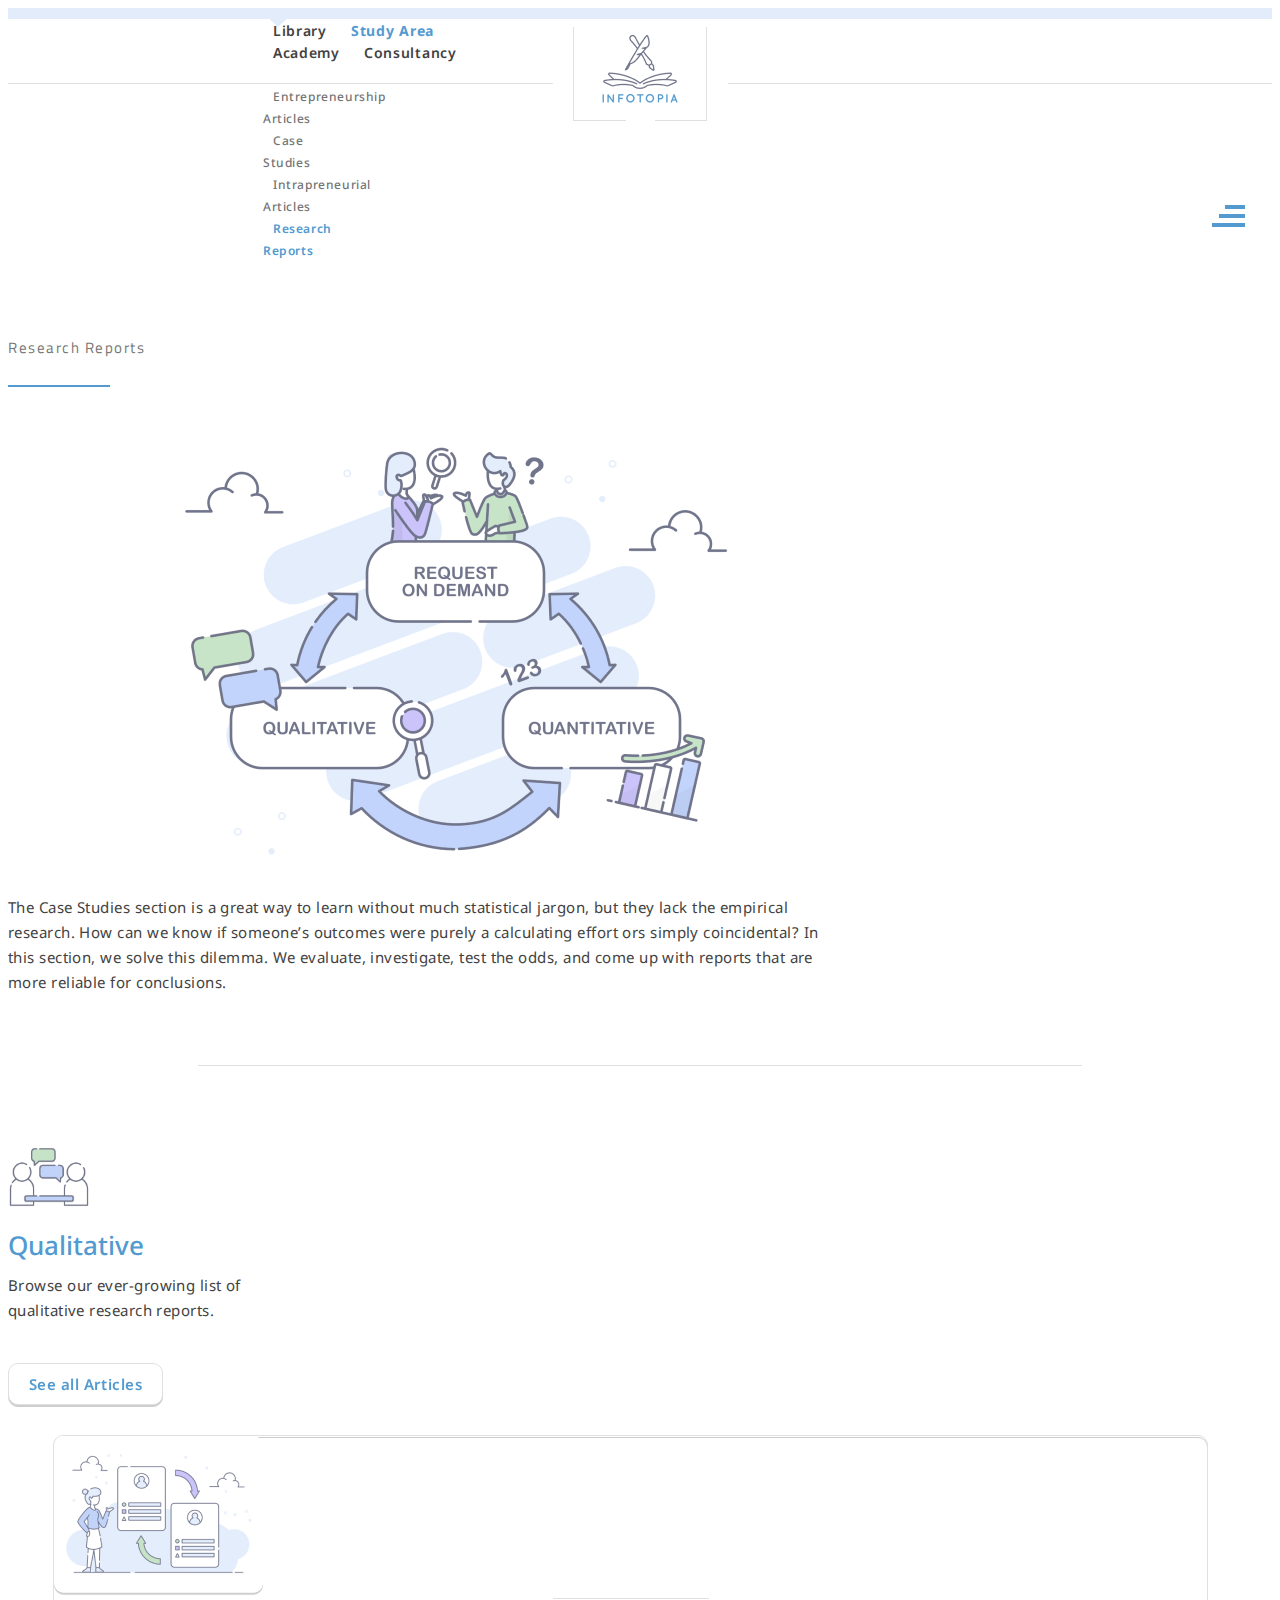
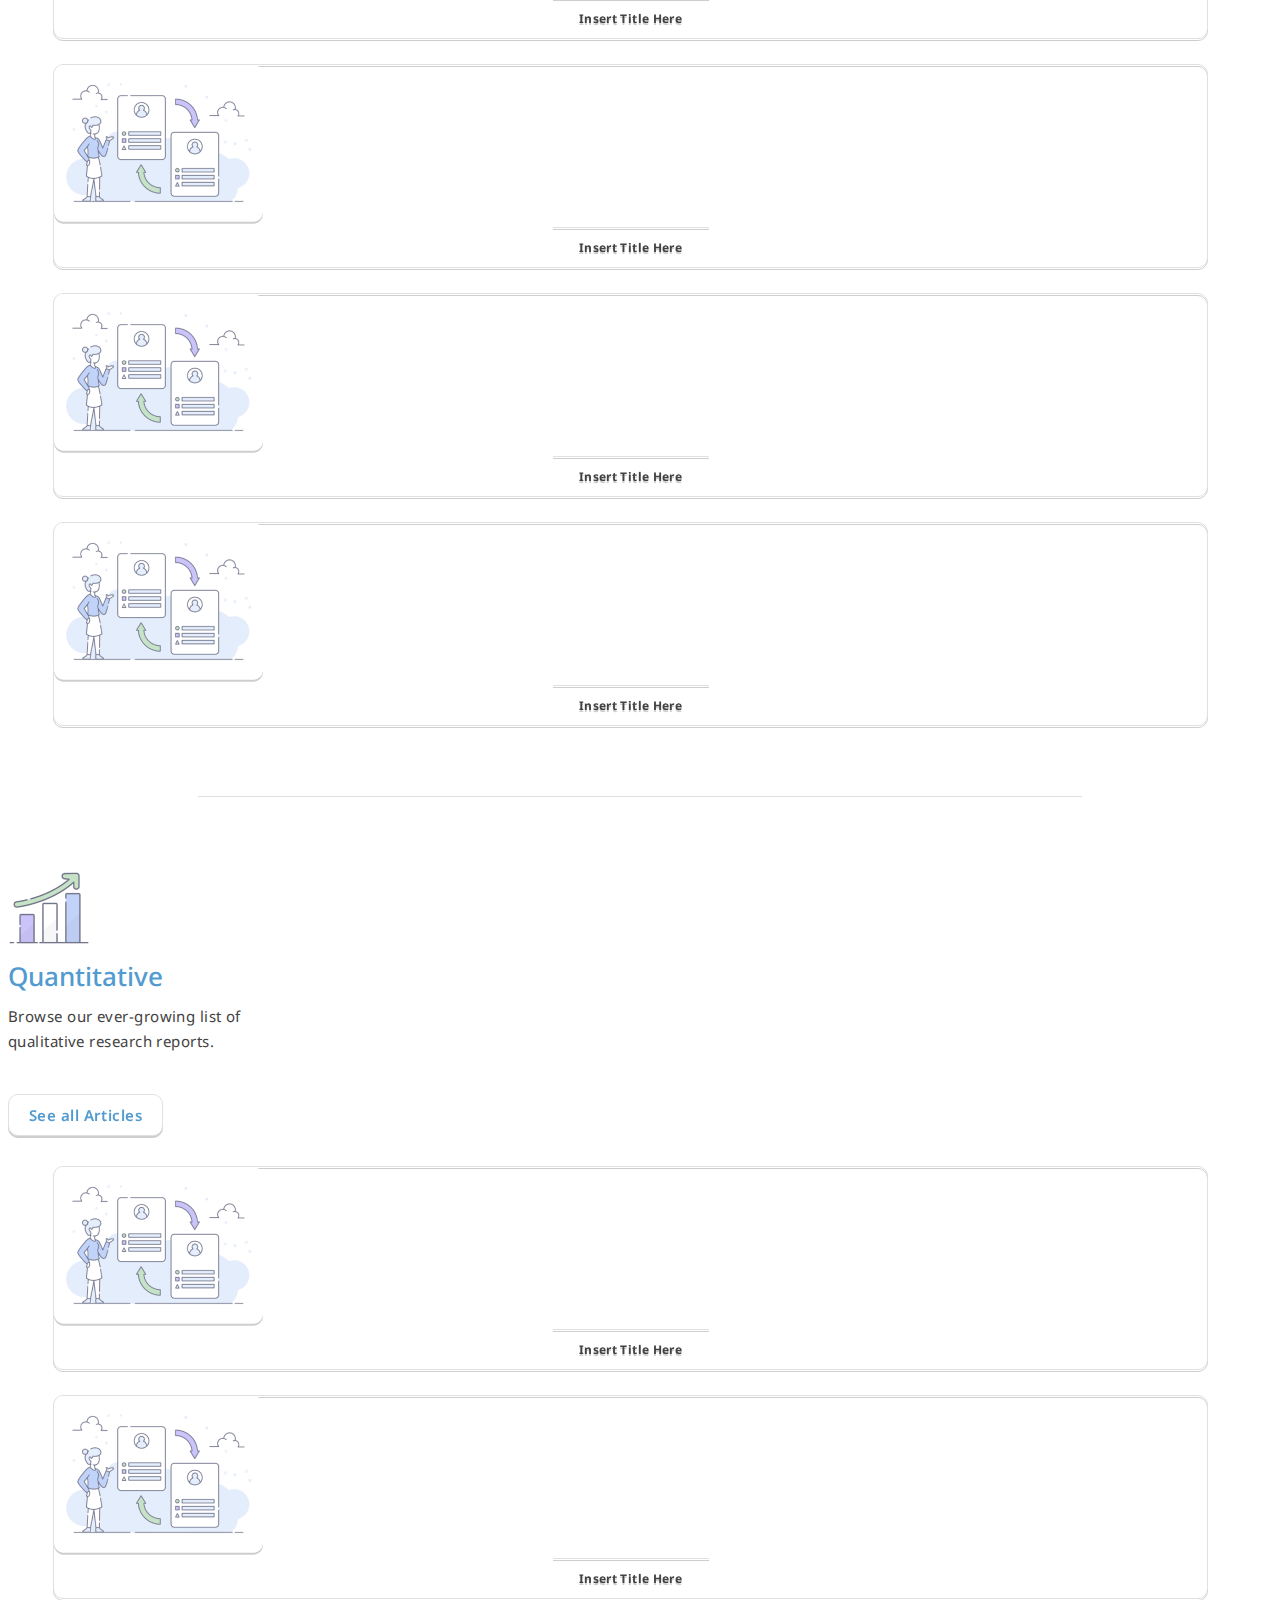
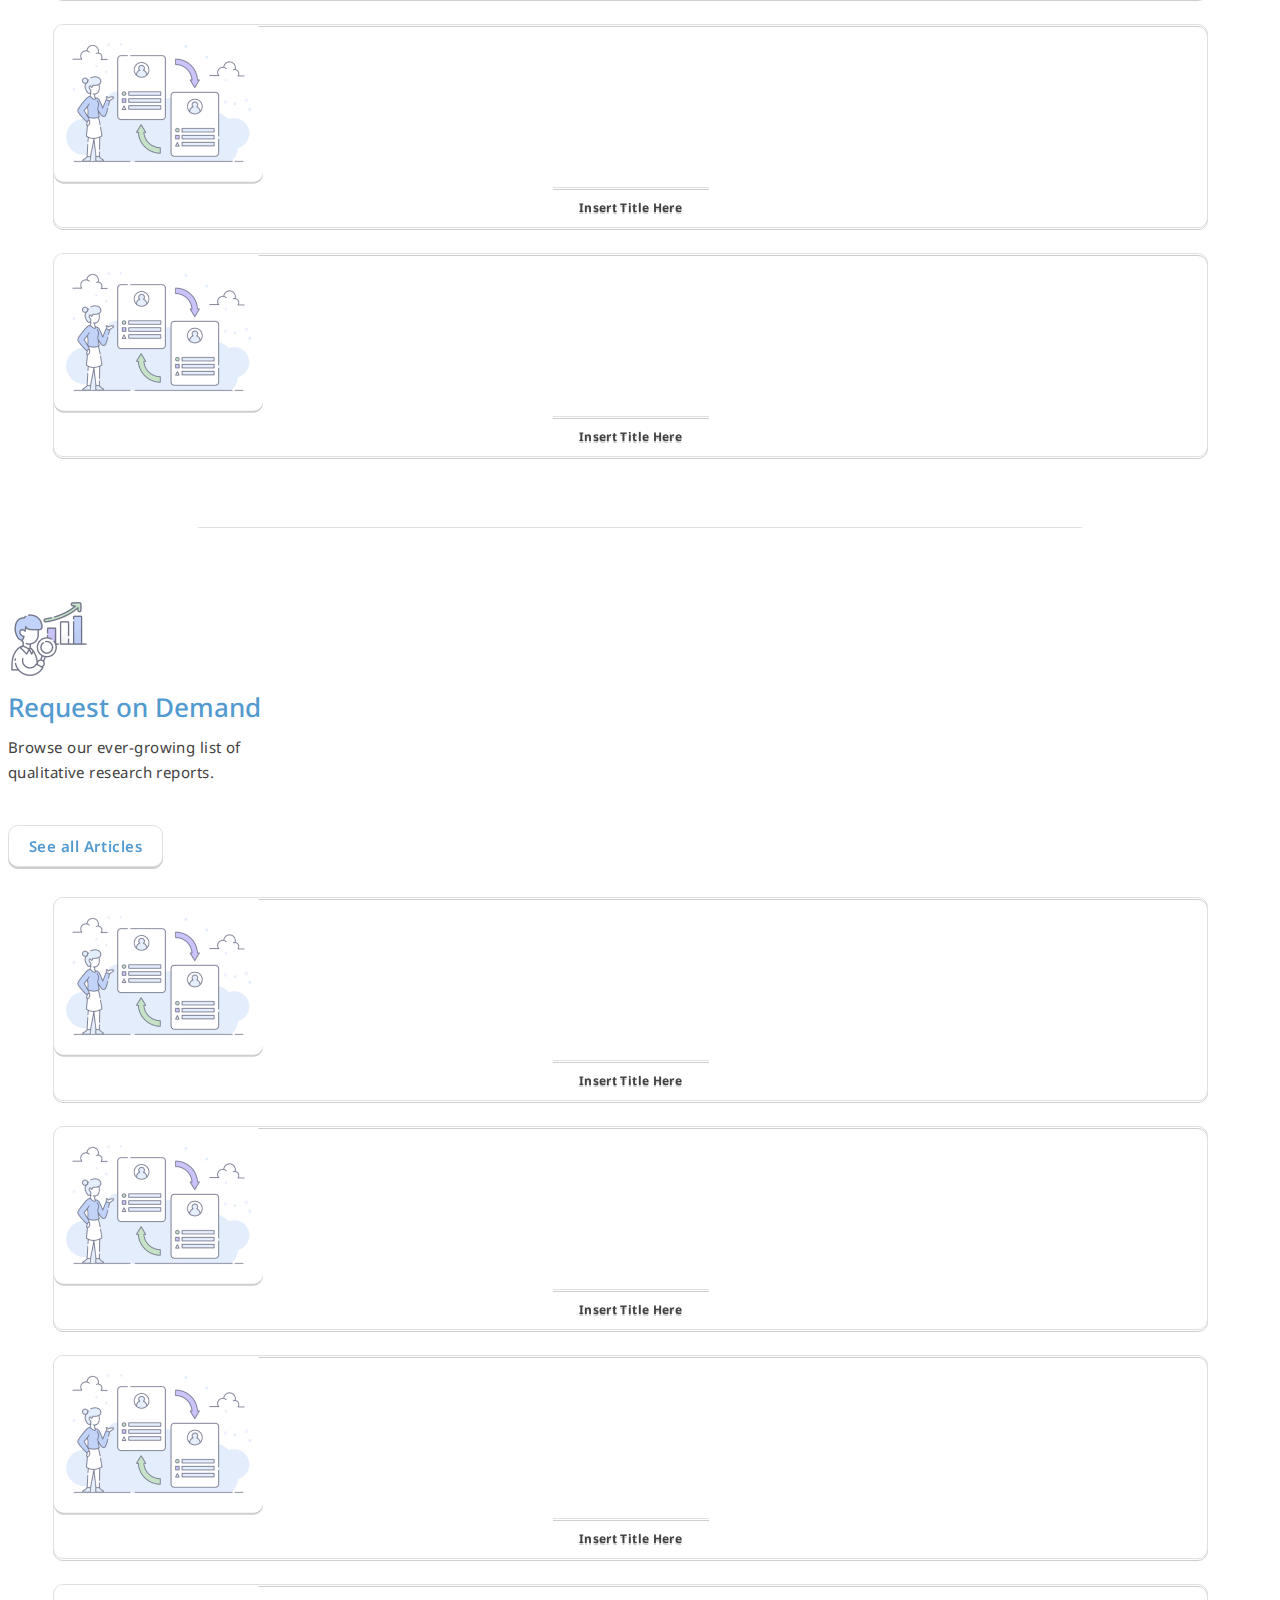
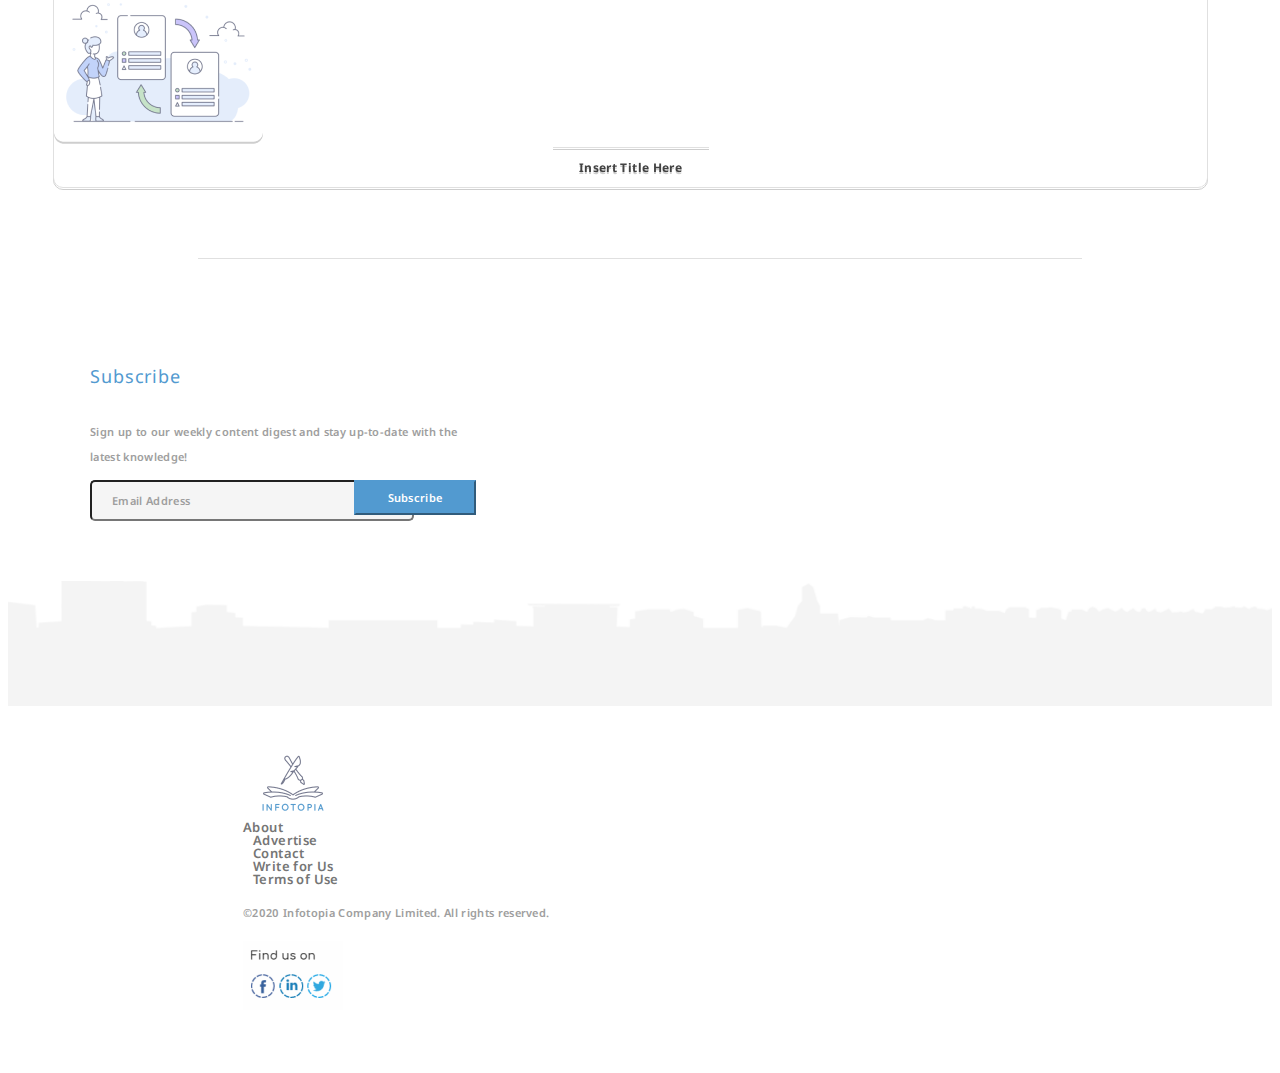
<file: Study Area Research Reports/index.html>
<!DOCTYPE html>
<html lang="en">
<head>
    <meta charset="UTF-8">
    <meta name="viewport" content="width=device-width, initial-scale=1.0">
    <title>Document</title>
    <link rel="stylesheet" href="https://stackpath.bootstrapcdn.com/bootstrap/4.1.3/css/bootstrap.min.css" integrity="sha384-MCw98/SFnGE8fJT3GXwEOngsV7Zt27NXFoaoApmYm81iuXoPkFOJwJ8ERdknLPMO" crossorigin="anonymous">
    <link href="https://fonts.googleapis.com/css2?family=Raleway:ital,wght@0,100;0,200;0,300;0,400;0,500;0,600;0,700;0,800;0,900;1,100;1,200;1,300;1,400;1,500;1,600;1,700;1,800;1,900&display=swap" rel="stylesheet">
    <link href="https://fonts.googleapis.com/css2?family=Noto+Sans:ital,wght@0,400;0,700;1,400;1,700&display=swap" rel="stylesheet">
    <link href="https://fonts.googleapis.com/css2?family=Titillium+Web:ital,wght@0,200;0,300;0,400;0,600;0,700;0,900;1,200;1,300;1,400;1,600;1,700&display=swap" rel="stylesheet">
    <link rel="stylesheet" href="https://use.fontawesome.com/releases/v5.7.2/css/all.css">
    <link rel="stylesheet" href="style.css">

</head>
<body>

    <header >
        <div class="topbar"></div>
        <div class="navigation">
            <div class="top-nav">
                <div class="toprow d-flex align-items-center justify-content-between">
                    <div class="left-side d-flex align-items-center">
                        <a href="#" class="d-flex align-items-center justify-content-center text-uppercase">Library</a>
                        <a href="#" class="d-flex align-items-center justify-content-center text-uppercase active">Study Area</a>
                    </div>
                    <div class="right-side d-flex align-items-center">
                        <a href="#" class="d-flex align-items-center justify-content-center text-uppercase">Academy</a>
                        <a href="#" class="d-flex align-items-center justify-content-center text-uppercase">Consultancy</a>
                    </div>
                </div>
            </div>
            <div class="bottomrow d-none d-md-flex align-items-center justify-content-between">
                <div class="left-side d-flex align-items-center">
                    <div class="parent-box">
                        <a href="entrepreneurship-articles.html" class="d-flex align-items-center justify-content-center text-capitalize text-center parent-link">Entrepreneurship <br> Articles</a>
                        <div style="z-index: 1000;" class="submenu arrow-show">
                            <div class="arow-div"></div>
                            <a href="#" class="child-link">Strategy</a>
                            <a href="#" class="child-link">Innovation</a>
                            <a href="#" class="child-link">System</a>
                            <a href="#" class="child-link">Leadership</a>
                            <a href="#" class="child-link">Culture</a>
                            <a href="#" class="child-link">Vision</a>
                            <a href="#" class="child-link">Power</a>
                        </div>
                    </div>
                    <div class="parent-box">
                        <a href="#" class="d-flex align-items-center justify-content-center text-capitalize text-center parent-link">Case <br> Studies</a>
                        <div style="z-index: 1000; " class="submenu arrow-show">
                            <div class="arow-div"></div>
                            <a href="#" class="child-link">Entrepreneurs</a>
                            <a href="#" class="child-link">Corporations</a>
                            <a href="#" class="child-link">Key Lessons</a>
                        </div>
                    </div>
                </div>
                <div class="right-side d-flex align-items-center">
                    
                    <div class="parent-box">
                        <a  href="#" class="d-flex align-items-center justify-content-center text-capitalize text-center parent-link">Intrapreneurial <br> Articles</a>
                        <div style="z-index: 1000;" class="submenu arrow-show">
                            <div style="left:69px;" class="arow-div"></div>
                            <a href="#" class="child-link">Qualitative</a>
                            <a href="#" class="child-link">Quantitative</a>
                            <a href="#" class="child-link">Request on Demand</a>
                        </div>
                    </div>

                    <div class="parent-box">
                        <a style="color:#529AD0; font-weight: 600; font-family: Noto Sans;" href="#" class="d-flex align-items-center justify-content-center text-capitalize text-center parent-link">Research <br> Reports</a>
                        <div style="z-index: 1000;" class="submenu arrow-show">
                            <div style="left:73px;"  class="arow-div"></div>
                            <a href="#" class="child-link">Management</a>
                            <a href="#" class="child-link">Psycology</a>
                            <a href="#" class="child-link">Human Resources</a>
                            <a href="#" class="child-link">Marketing</a>
                            <a href="#" class="child-link">Finance</a>
                        </div>
                    </div>
                </div>
            </div>
            <div class="logo-area">
                <div class="image">
                    <img src="img/info_logo.png" class="img-fluid" alt="">
                </div>
            </div>
            <div class="mobile-navbar d-md-none">
                <div class="menu"> <span></span> </div>
                <nav id="nav">
                    <div class="nav-container">
                        <ul class="main">
                            <li>
                                <div class="item d-flex align-items-center justify-content-between">
                                    <a href="#" class="link">Entrepreneurship Articles</a>
                                    <div class="icon ml-2" data-toggle="collapse" href="#entrepreneurship_articles" role="button" aria-expanded="false" aria-controls="entrepreneurship_articles">
                                        <i class="fas fa-plus"></i>
                                    </div>
                                </div>
                                <div class="collapse" id="entrepreneurship_articles">
                                    <ul class="main pl-4">
                                        <li><a href="#">Strategy</a></li>
                                        <li><a href="#">Innovation</a></li>
                                        <li><a href="#">System</a></li>
                                        <li><a href="#">Leadership</a></li>
                                        <li><a href="#">Culture</a></li>
                                        <li><a href="#">Vision</a></li>
                                        <li><a href="#">Power</a></li>
                                    </ul>
                                </div>
                            </li>
                            <li>
                                <div class="item d-flex align-items-center justify-content-between">
                                    <a href="#" class="link">Case Studies</a>
                                    <div class="icon ml-2" data-toggle="collapse" href="#case_studies" role="button" aria-expanded="false" aria-controls="case_studies">
                                        <i class="fas fa-plus"></i>
                                    </div>
                                </div>
                                <div class="collapse" id="case_studies">
                                    <ul class="main pl-4">
                                        <li><a href="#">Entrepreneurs</a></li>
                                        <li><a href="#">Corporations</a></li>
                                        <li><a href="#">Key Lessons</a></li>
                                    </ul>
                                </div>
                            </li>
                            <li>
                                <div class="item d-flex align-items-center justify-content-between">
                                    <a href="#" class="link">Intrapreneurship Articles</a>
                                    <div class="icon ml-2" data-toggle="collapse" href="#intrapreneurship_articles" role="button" aria-expanded="false" aria-controls="intrapreneurship_articles">
                                        <i class="fas fa-plus"></i>
                                    </div>
                                </div>
                                <div class="collapse" id="intrapreneurship_articles">
                                    <ul class="main pl-4">
                                        <li><a href="#">Management</a></li>
                                        <li><a href="#">Psycology</a></li>
                                        <li><a href="#">Human Resources</a></li>
                                        <li><a href="#">Marketing</a></li>
                                        <li><a href="#">Finance</a></li>
                                    </ul>
                                </div>
                            </li>
                            <li>
                                <div class="item d-flex align-items-center justify-content-between">
                                    <a href="#" class="link">Research Reports</a>
                                    <div class="icon ml-2" data-toggle="collapse" href="#research_reports" role="button" aria-expanded="false" aria-controls="research_reports">
                                        <i class="fas fa-plus"></i>
                                    </div>
                                </div>
                                <div class="collapse" id="research_reports">
                                    <ul class="main pl-4">
                                        <li><a href="#">Qualitative</a></li>
                                        <li><a href="#">Quantitative</a></li>
                                        <li><a href="#">Request on Demand</a></li>
                                    </ul>
                                </div>
                            </li>
                        </ul>
                    </div>
                </nav>
                <div class="overlay"></div>
            </div>
        </div>
    </header>

    <div class="container" style=" max-width:1200px;">

        <div class="row ">
            
            <div class="col-sm-12 d-flex flex-column justify-content-center align-items-center">
                <p style="color:#757575; font-family: Titillium Web; line-height: 25px; letter-spacing: 0.1em;" class="h2 text-center">Research Reports</p>
                <div class="blue-line"></div>
                <img src="img/headerImg.png" alt="" class="img-fluid">
                <p  class="text-center h-para">The Case Studies section is a great way to learn without much statistical jargon, but they lack the empirical research. How can we know if someone’s outcomes were purely a calculating effort ors simply coincidental? In this section, we solve this dilemma. We evaluate, investigate, test the odds, and come up with reports that are more reliable for conclusions.</p>
        
            </div>
         </div>  

    </div>

    <div class="container"><div class="grey-line"></div></div>

    <div class="container" style="max-width: 1200px;">

        <div class="row d-flex justify-content-between">

            <div class="col-md-6 title-content">

                <img style="max-width:82px; max-height: 82px;" src="img/qualitativeicon.png" alt="" class="img-fluid">
                <h3 style="color: #529AD0; font-family: Noto Sans; font-style: normal; font-weight: 500; font-size:26px; line-height: 25px; margin: 10px 0;">Qualitative</h3>
                <p>Browse our ever-growing list of<br> qualitative research reports.</p>
                <button id="article-button">See all Articles</button>

            </div>

            
            <div  class="col-lg-6">


                <div  class="row newrow" >

                    <div class=" card articl ">
                        <img class="img-fluid" src="img/marketing.png" alt="Card image cap">
                        <div class="line"></div>
                        <div class="card-body">
                            <p style="font-family: Noto Sans; color: #424242; font-size: 12px; text-align: center; line-height: 15px; font-weight: 700; letter-spacing: 0.03em;" class="h6">Insert Title Here</p>
                        </div>
                      </div>
                      
                    <div class=" card articl ">
                        <img class="img-fluid" src="img/marketing.png" alt="Card image cap">
                        <div class="line"></div>
                        <div class="card-body">
                            <p style="font-family: Noto Sans; color: #424242; font-size: 12px; text-align: center; line-height: 15px; font-weight: 700; letter-spacing: 0.03em;" class="h6">Insert Title Here</p>
                        </div>
                      </div>
                      
                    <div class=" card articl ">
                        <img class="img-fluid" src="img/marketing.png" alt="Card image cap">
                        <div class="line"></div>
                        <div class="card-body">
                            <p style="font-family: Noto Sans; color: #424242; font-size: 12px; text-align: center; line-height: 15px; font-weight: 700; letter-spacing: 0.03em;" class="h6">Insert Title Here</p>
                        </div>
                      </div>
                      
                    <div class=" card articl ">
                        <img class="img-fluid" src="img/marketing.png" alt="Card image cap">
                        <div class="line"></div>
                        <div class="card-body">
                            <p style="font-family: Noto Sans; color: #424242; font-size: 12px; text-align: center; line-height: 15px; font-weight: 700; letter-spacing: 0.03em;" class="h6">Insert Title Here</p>
                        </div>
                      </div>
                 
                </div>

            </div>

        </div>

    </div>

    
    <div class="container"><div class="grey-line"></div></div>

    <div class="container" style="max-width: 1200px;">

        <div class="row d-flex justify-content-between">

            <div class="col-md-6 title-content">

                <img src="img/quantitative.png" alt="" class="img-fluid">
                <h3 style="color: #529AD0; font-family: Noto Sans; font-style: normal; font-weight: 500; font-size:26px; line-height: 25px; margin: 10px 0;">Quantitative</h3>
                <p>Browse our ever-growing list of<br> qualitative research reports.</p>
                <button id="article-button">See all Articles</button>

            </div>

            
            <div  class="col-lg-6">


                <div  class="row newrow" >

                    <div class=" card articl ">
                        <img class="img-fluid" src="img/marketing.png" alt="Card image cap">
                        <div class="line"></div>
                        <div class="card-body">
                            <p style="font-family: Noto Sans; color: #424242; font-size: 12px; text-align: center; line-height: 15px; font-weight: 700; letter-spacing: 0.03em;" class="h6">Insert Title Here</p>
                        </div>
                      </div>
                      
                    <div class=" card articl ">
                        <img class="img-fluid" src="img/marketing.png" alt="Card image cap">
                        <div class="line"></div>
                        <div class="card-body">
                            <p style="font-family: Noto Sans; color: #424242; font-size: 12px; text-align: center; line-height: 15px; font-weight: 700; letter-spacing: 0.03em;" class="h6">Insert Title Here</p>
                        </div>
                      </div>
                      
                    <div class=" card articl ">
                        <img class="img-fluid" src="img/marketing.png" alt="Card image cap">
                        <div class="line"></div>
                        <div class="card-body">
                            <p style="font-family: Noto Sans; color: #424242; font-size: 12px; text-align: center; line-height: 15px; font-weight: 700; letter-spacing: 0.03em;" class="h6">Insert Title Here</p>
                        </div>
                      </div>
                      
                    <div class=" card articl ">
                        <img class="img-fluid" src="img/marketing.png" alt="Card image cap">
                        <div class="line"></div>
                        <div class="card-body">
                            <p style="font-family: Noto Sans; color: #424242; font-size: 12px; text-align: center; line-height: 15px; font-weight: 700; letter-spacing: 0.03em;" class="h6">Insert Title Here</p>
                        </div>
                      </div>
                 
                </div>


            </div>

        </div>

    </div>

    <div class="container"><div class="grey-line"></div></div>


    <div class="container" style="max-width: 1200px;">

        <div class="row">

            <div class="col-md-6 title-content">

                <img src="img/request_on_demand.png" alt="" class="img-fluid">
                <h3 style="color: #529AD0; font-family: Noto Sans; font-style: normal; font-weight: 500; font-size:26px; line-height: 25px; margin: 10px 0;">Request on Demand</h3>
                <p>Browse our ever-growing list of<br> qualitative research reports.</p>
                <button  id="article-button">See all Articles</button>

            </div>

            
            <div  class="col-lg-6">


                <div  class="row newrow" >

                    <div class=" card articl ">
                        <img class="img-fluid" src="img/marketing.png" alt="Card image cap">
                        <div class="line"></div>
                        <div class="card-body">
                            <p style="font-family: Noto Sans; color: #424242; font-size: 12px; text-align: center; line-height: 15px; font-weight: 700; letter-spacing: 0.03em;" class="h6">Insert Title Here</p>
                        </div>
                      </div>
                      
                    <div class=" card articl ">
                        <img class="img-fluid" src="img/marketing.png" alt="Card image cap">
                        <div class="line"></div>
                        <div class="card-body">
                            <p style="font-family: Noto Sans; color: #424242; font-size: 12px; text-align: center; line-height: 15px; font-weight: 700; letter-spacing: 0.03em;" class="h6">Insert Title Here</p>
                        </div>
                      </div>
                      
                    <div class=" card articl ">
                        <img class="img-fluid" src="img/marketing.png" alt="Card image cap">
                        <div class="line"></div>
                        <div class="card-body">
                            <p style="font-family: Noto Sans; color: #424242; font-size: 12px; text-align: center; line-height: 15px; font-weight: 700; letter-spacing: 0.03em;" class="h6">Insert Title Here</p>
                        </div>
                      </div>
                      
                    <div class=" card articl ">
                        <img class="img-fluid" src="img/marketing.png" alt="Card image cap">
                        <div class="line"></div>
                        <div class="card-body">
                            <p style="font-family: Noto Sans; color: #424242; font-size: 12px; text-align: center; line-height: 15px; font-weight: 700; letter-spacing: 0.03em;" class="h6">Insert Title Here</p>
                        </div>
                      </div>
                 
                </div>


            </div>

        </div>

    </div>

    <div class="container"><div style="margin-bottom: 0px;" class="grey-line"></div></div>

    <footer >
        <div style="max-width: 1100px;" class="subscribe d-flex justify-content-between px-3 px-lg-0 flex-wrap flex-md-nowrap">
            <div class="left-side mb-3 mb-md-0">
                <h5 style="font-weight: 400; font-size: 18px;" class="mb-0 title">Subscribe</h5>
                <p class="mb-0 subtitle">Sign up to our weekly content digest and stay up-to-date with the latest knowledge!</p>
            </div>
            <div class="right-side d-flex align-items-start">
                <form class="subscribe-form w-100">
                    <input type="text" class="form-control border-0" placeholder="Email Address">
                    <button class="btn btn-primary">Subscribe</button>
                </form>
            </div>
        </div>

        <div class="footer-cover"></div>

        <div class="footer-area d-flex px-3 px-lg-0 flex-wrap flex-md-nowrap">
            <div class="footer-section d-flex flex-wrap flex-md-nowrap">
                <div class="footer-logo">
                    <img src="img/footerlogo.png" class="img-fluid" alt="">
                </div>
                <div class="footer-body">
                    <div class="footer-links d-flex justify-content-between flex-wrap flex-md-nowrap mt-2 mt-md-0">
                        <a href="#" class="link">About</a>
                        <a href="#" class="link">Advertise</a>
                        <a href="#" class="link">Contact</a>
                        <a href="#" class="link">Write for Us</a>
                        <a href="#" class="link">Terms of Use</a>
                    </div>
                    <p class="mb-0 copyright">&copy;2020 Infotopia Company Limited. All rights reserved.</p>
                </div>
            </div>
            <div class="social-links d-flex align-items-end">
                <img src="img/socialicons.png" class="img-fluid" alt="">
            </div>
        </div>
    </footer>


    <script src="https://code.jquery.com/jquery-3.3.1.slim.min.js" integrity="sha384-q8i/X+965DzO0rT7abK41JStQIAqVgRVzpbzo5smXKp4YfRvH+8abtTE1Pi6jizo" crossorigin="anonymous"></script>
    <script src="https://cdnjs.cloudflare.com/ajax/libs/popper.js/1.14.3/umd/popper.min.js" integrity="sha384-ZMP7rVo3mIykV+2+9J3UJ46jBk0WLaUAdn689aCwoqbBJiSnjAK/l8WvCWPIPm49" crossorigin="anonymous"></script>
    <script src="https://stackpath.bootstrapcdn.com/bootstrap/4.1.3/js/bootstrap.min.js" integrity="sha384-ChfqqxuZUCnJSK3+MXmPNIyE6ZbWh2IMqE241rYiqJxyMiZ6OW/JmZQ5stwEULTy" crossorigin="anonymous"></script>
    <script>
        
        $('.menu, .overlay').click(function () {
            $('.menu').toggleClass('clicked');
            
            $('#nav').toggleClass('show');
            
        });

    </script>

</body>
</html>
</file>
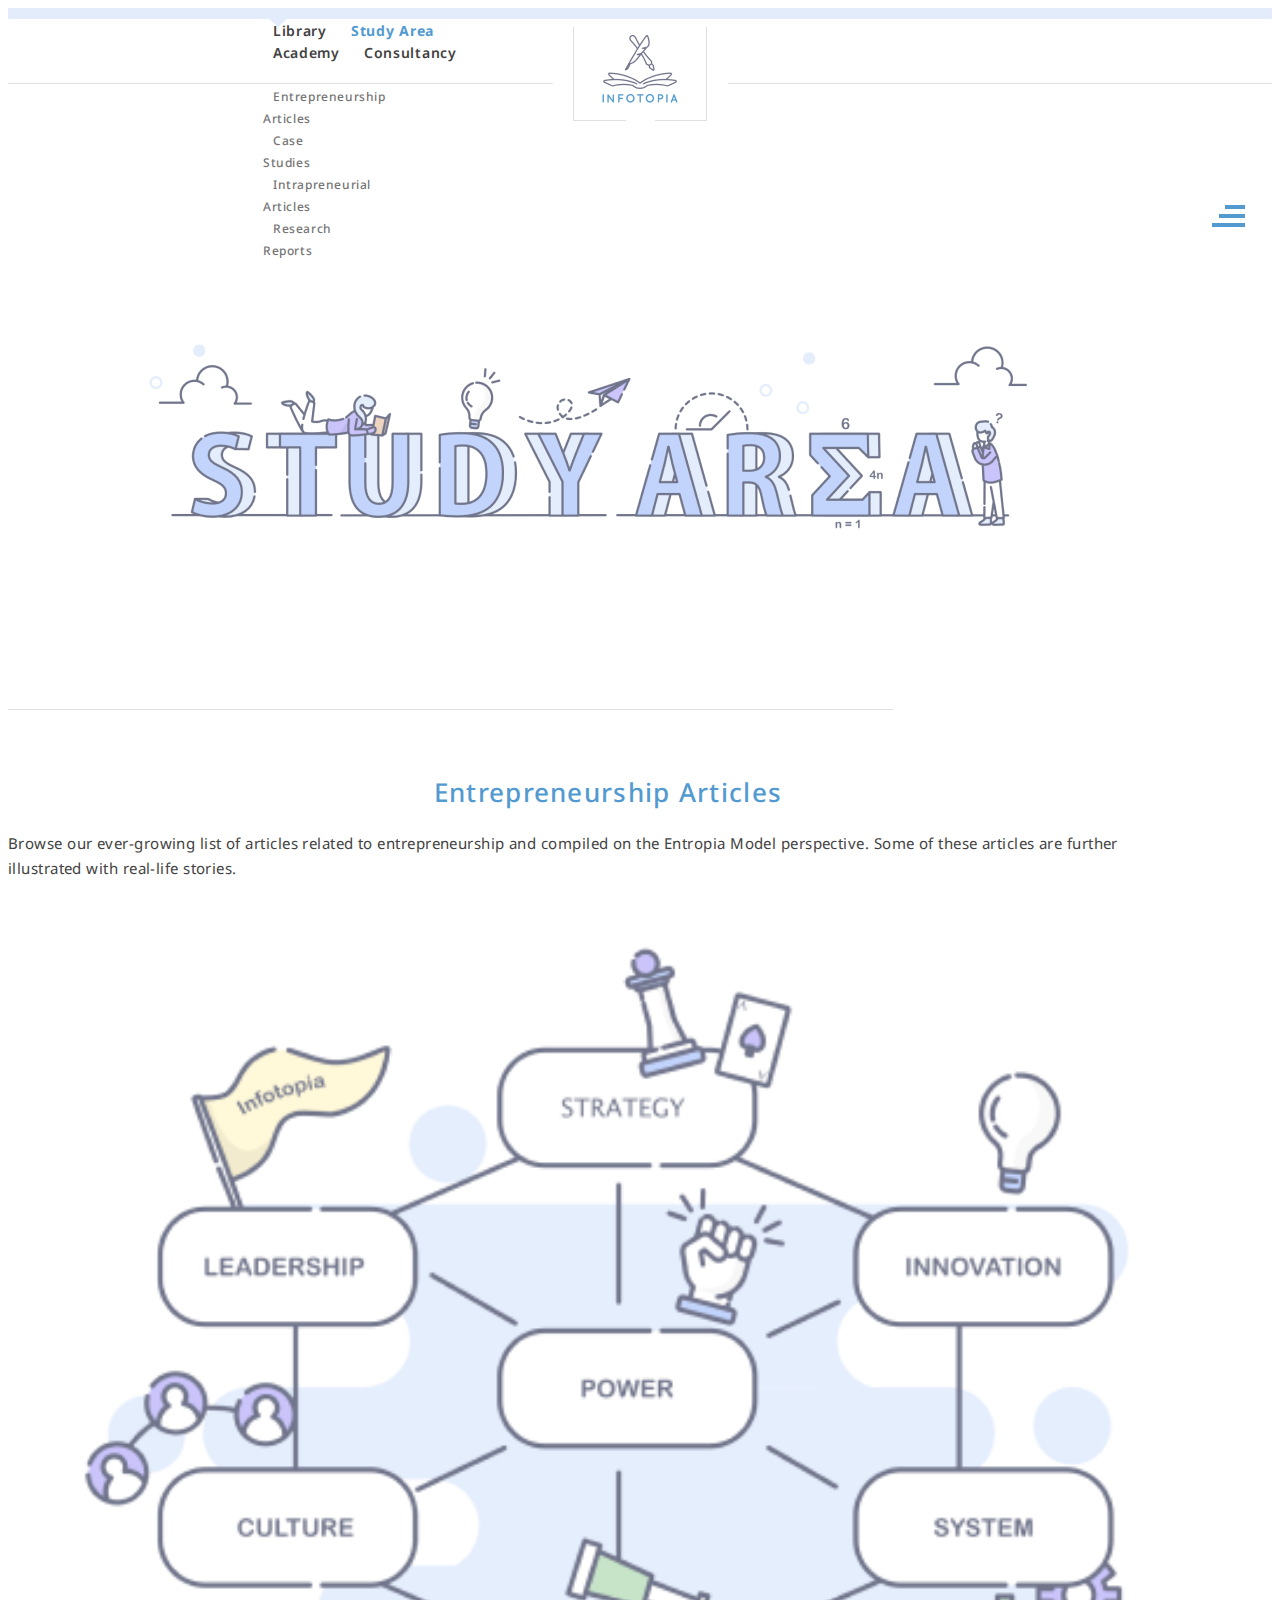
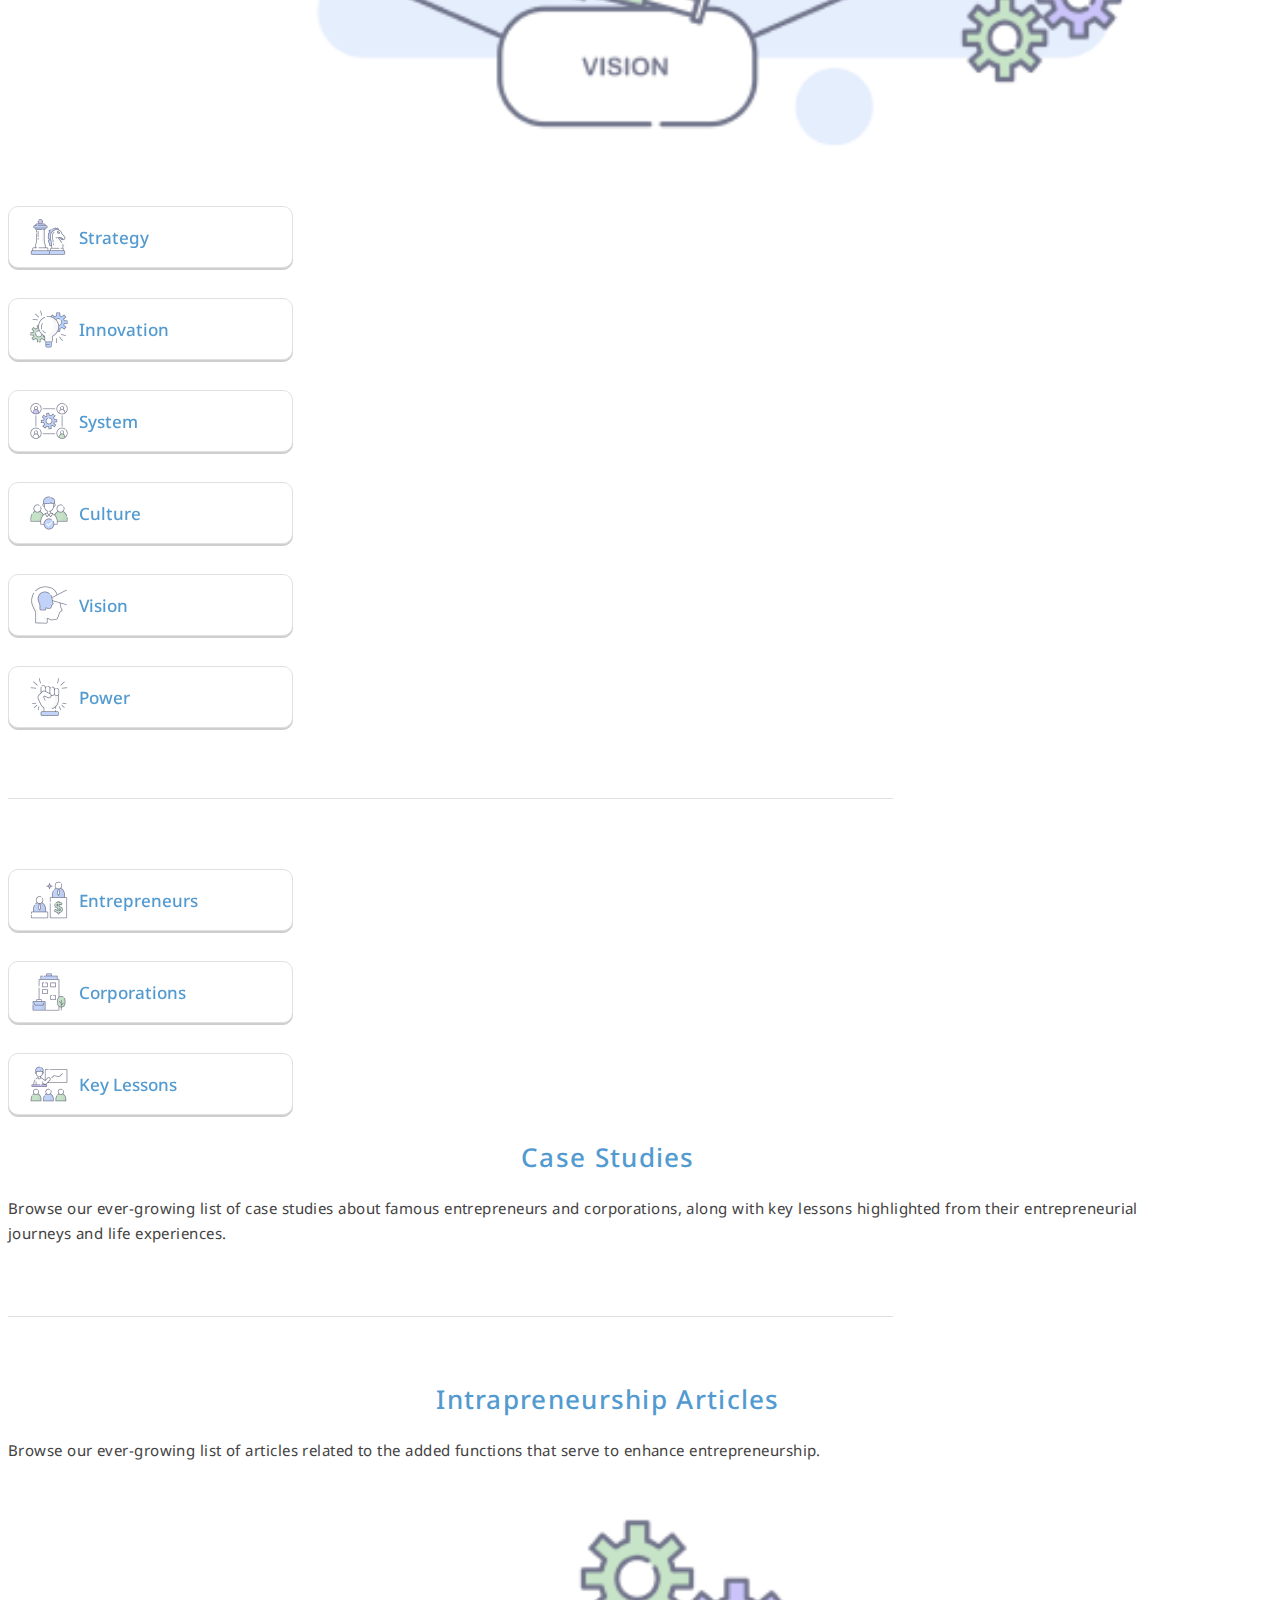
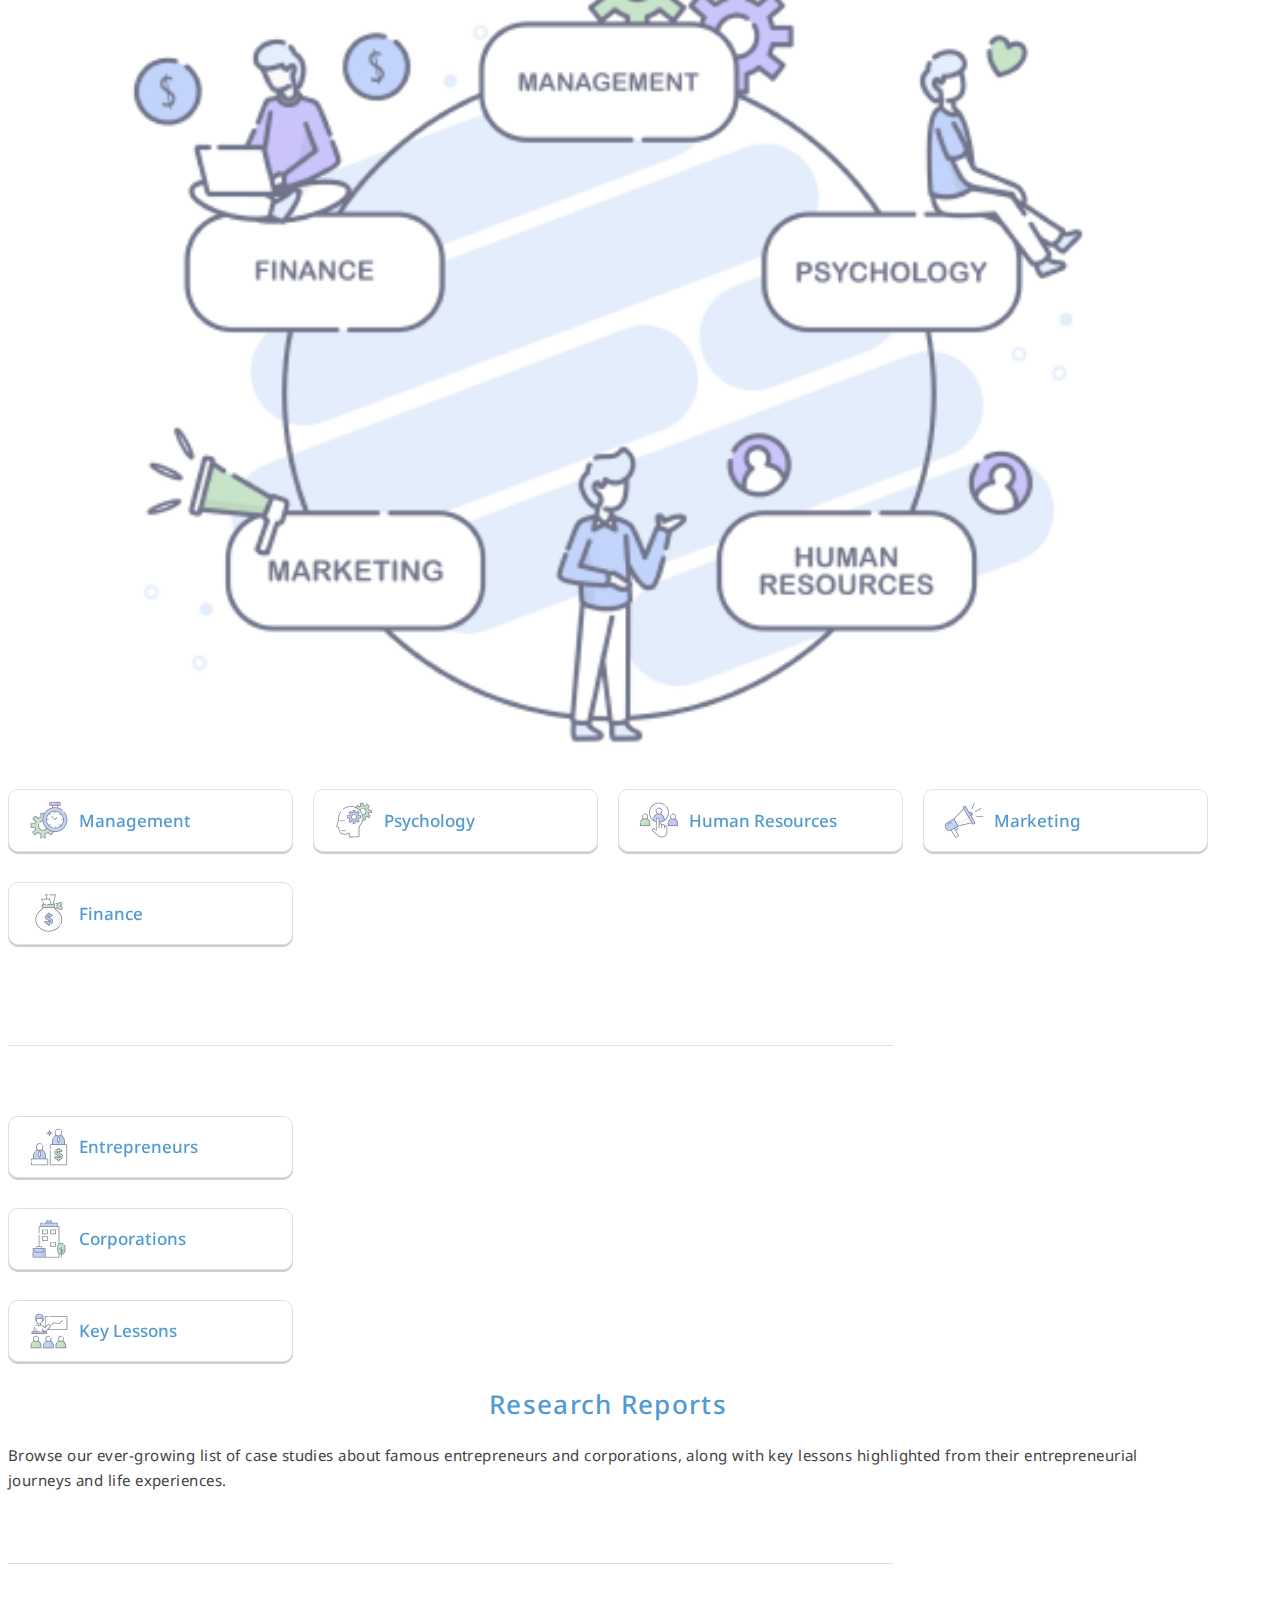
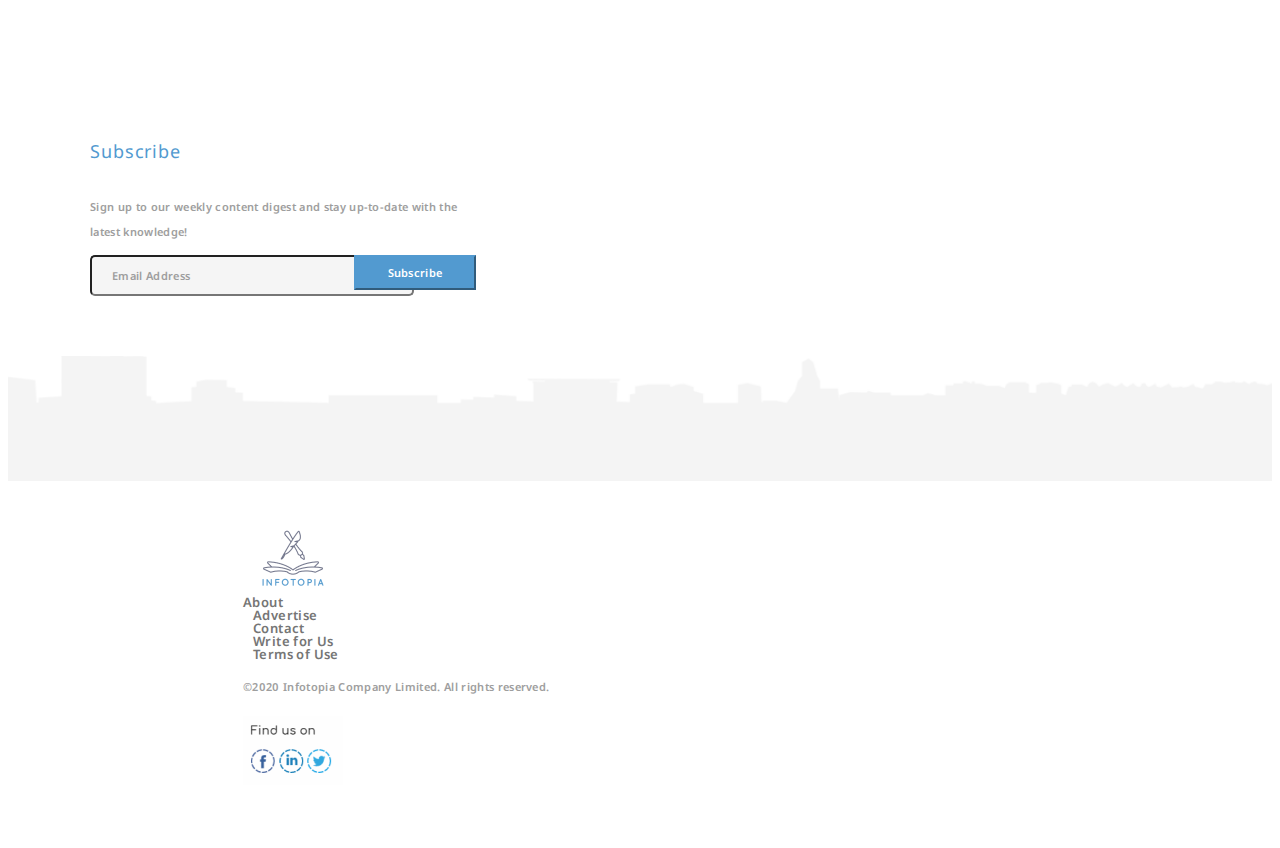
<file: Study Area/index.html>
<!DOCTYPE html>
<html lang="en">
<head>
    <meta charset="UTF-8">
    <meta name="viewport" content="width=device-width, initial-scale=1.0">
    <title>Document</title>
    <link rel="stylesheet" href="https://stackpath.bootstrapcdn.com/bootstrap/4.1.3/css/bootstrap.min.css" integrity="sha384-MCw98/SFnGE8fJT3GXwEOngsV7Zt27NXFoaoApmYm81iuXoPkFOJwJ8ERdknLPMO" crossorigin="anonymous">
    <link href="https://fonts.googleapis.com/css2?family=Raleway:ital,wght@0,100;0,200;0,300;0,400;0,500;0,600;0,700;0,800;0,900;1,100;1,200;1,300;1,400;1,500;1,600;1,700;1,800;1,900&display=swap" rel="stylesheet">
    <link href="https://fonts.googleapis.com/css2?family=Noto+Sans:ital,wght@0,400;0,700;1,400;1,700&display=swap" rel="stylesheet">
    <link href="https://fonts.googleapis.com/css2?family=Titillium+Web:ital,wght@0,200;0,300;0,400;0,600;0,700;0,900;1,200;1,300;1,400;1,600;1,700&display=swap" rel="stylesheet">
    <link rel="stylesheet" href="https://use.fontawesome.com/releases/v5.7.2/css/all.css">
    <link rel="stylesheet" href="style.css">
   
</head>
<body>
    
    <header >
        <div class="topbar"></div>
        <div class="navigation">
            <div class="top-nav">
                <div class="toprow d-flex align-items-center justify-content-between">
                    <div class="left-side d-flex align-items-center">
                        <a href="#" class="d-flex align-items-center justify-content-center text-uppercase">Library</a>
                        <a href="#" class="d-flex align-items-center justify-content-center text-uppercase active">Study Area</a>
                    </div>
                    <div class="right-side d-flex align-items-center">
                        <a href="#" class="d-flex align-items-center justify-content-center text-uppercase">Academy</a>
                        <a href="#" class="d-flex align-items-center justify-content-center text-uppercase">Consultancy</a>
                    </div>
                </div>
            </div>
            <div class="bottomrow d-none d-md-flex align-items-center justify-content-between">
                <div class="left-side d-flex align-items-center">
                    <div class="parent-box">
                        <a href="entrepreneurship-articles.html" class="d-flex align-items-center justify-content-center text-capitalize text-center parent-link">Entrepreneurship <br> Articles</a>
                        <div style="z-index: 1000;" class="submenu arrow-show">
                            <div class="arow-div"></div>
                            <a href="#" class="child-link">Strategy</a>
                            <a href="#" class="child-link">Innovation</a>
                            <a href="#" class="child-link">System</a>
                            <a href="#" class="child-link">Leadership</a>
                            <a href="#" class="child-link">Culture</a>
                            <a href="#" class="child-link">Vision</a>
                            <a href="#" class="child-link">Power</a>
                        </div>
                    </div>
                    <div class="parent-box">
                        <a href="#" class="d-flex align-items-center justify-content-center text-capitalize text-center parent-link">Case <br> Studies</a>
                        <div style="z-index: 1000; " class="submenu arrow-show">
                            <div class="arow-div"></div>
                            <a href="#" class="child-link">Entrepreneurs</a>
                            <a href="#" class="child-link">Corporations</a>
                            <a href="#" class="child-link">Key Lessons</a>
                        </div>
                    </div>
                </div>
                <div class="right-side d-flex align-items-center">
                    
                    <div class="parent-box">
                        <a  href="#" class="d-flex align-items-center justify-content-center text-capitalize text-center parent-link">Intrapreneurial <br> Articles</a>
                        <div style="z-index: 1000;" class="submenu arrow-show">
                            <div style="left:69px;" class="arow-div"></div>
                            <a href="#" class="child-link">Qualitative</a>
                            <a href="#" class="child-link">Quantitative</a>
                            <a href="#" class="child-link">Request on Demand</a>
                        </div>
                    </div>

                    <div class="parent-box">
                        <a style="font-family: Noto Sans;" href="#" class="d-flex align-items-center justify-content-center text-capitalize text-center parent-link">Research <br> Reports</a>
                        <div style="z-index: 1000;" class="submenu arrow-show">
                            <div style="left:73px;"  class="arow-div"></div>
                            <a href="#" class="child-link">Management</a>
                            <a href="#" class="child-link">Psycology</a>
                            <a href="#" class="child-link">Human Resources</a>
                            <a href="#" class="child-link">Marketing</a>
                            <a href="#" class="child-link">Finance</a>
                        </div>
                    </div>
                </div>
            </div>
            <div class="logo-area">
                <div style="" class="image">
                    <img  src="img/info_logo.png" class="img-fluid" alt="">
                </div>
            </div>
            <div class="mobile-navbar d-md-none">
                <div class="menu"> <span></span> </div>
                <nav id="nav">
                    <div class="nav-container">
                        <ul class="main">
                            <li>
                                <div class="item d-flex align-items-center justify-content-between">
                                    <a href="#" class="link">Entrepreneurship Articles</a>
                                    <div class="icon ml-2" data-toggle="collapse" href="#entrepreneurship_articles" role="button" aria-expanded="false" aria-controls="entrepreneurship_articles">
                                        <i class="fas fa-plus"></i>
                                    </div>
                                </div>
                                <div class="collapse" id="entrepreneurship_articles">
                                    <ul class="main pl-4">
                                        <li><a href="#">Strategy</a></li>
                                        <li><a href="#">Innovation</a></li>
                                        <li><a href="#">System</a></li>
                                        <li><a href="#">Leadership</a></li>
                                        <li><a href="#">Culture</a></li>
                                        <li><a href="#">Vision</a></li>
                                        <li><a href="#">Power</a></li>
                                    </ul>
                                </div>
                            </li>
                            <li>
                                <div class="item d-flex align-items-center justify-content-between">
                                    <a href="#" class="link">Case Studies</a>
                                    <div class="icon ml-2" data-toggle="collapse" href="#case_studies" role="button" aria-expanded="false" aria-controls="case_studies">
                                        <i class="fas fa-plus"></i>
                                    </div>
                                </div>
                                <div class="collapse" id="case_studies">
                                    <ul class="main pl-4">
                                        <li><a href="#">Entrepreneurs</a></li>
                                        <li><a href="#">Corporations</a></li>
                                        <li><a href="#">Key Lessons</a></li>
                                    </ul>
                                </div>
                            </li>
                            <li>
                                <div class="item d-flex align-items-center justify-content-between">
                                    <a href="#" class="link">Intrapreneurship Articles</a>
                                    <div class="icon ml-2" data-toggle="collapse" href="#intrapreneurship_articles" role="button" aria-expanded="false" aria-controls="intrapreneurship_articles">
                                        <i class="fas fa-plus"></i>
                                    </div>
                                </div>
                                <div class="collapse" id="intrapreneurship_articles">
                                    <ul class="main pl-4">
                                        <li><a href="#">Management</a></li>
                                        <li><a href="#">Psycology</a></li>
                                        <li><a href="#">Human Resources</a></li>
                                        <li><a href="#">Marketing</a></li>
                                        <li><a href="#">Finance</a></li>
                                    </ul>
                                </div>
                            </li>
                            <li>
                                <div class="item d-flex align-items-center justify-content-between">
                                    <a href="#" class="link">Research Reports</a>
                                    <div class="icon ml-2" data-toggle="collapse" href="#research_reports" role="button" aria-expanded="false" aria-controls="research_reports">
                                        <i class="fas fa-plus"></i>
                                    </div>
                                </div>
                                <div class="collapse" id="research_reports">
                                    <ul class="main pl-4">
                                        <li><a href="#">Qualitative</a></li>
                                        <li><a href="#">Quantitative</a></li>
                                        <li><a href="#">Request on Demand</a></li>
                                    </ul>
                                </div>
                            </li>
                        </ul>
                    </div>
                </nav>
                <div class="overlay"></div>
            </div>
        </div>
    </header>


    <section class="cover-image d-flex justify-content-center">
        <div class="image">
            <img  src="img/header_bg.png" class="img-fluid hbg" alt="">
        </div>
    </section>


    <div class="container d-flex justify-content-center"><div class="greyline"></div></div>

    <div class="container ">

        <div style="max-width: 1200px;" class="row d-flex justify-content-around">

            <div class="col-md-6  d-flex flex-column align-items-center">

                <h3 class="text-center heading">Entrepreneurship Articles</h3>
                <p style="width:100%;" class="text-center mainpara">Browse our ever-growing list of articles related to entrepreneurship and compiled on the Entropia Model perspective. Some of these articles are further illustrated with real-life stories.</p>
                <img style="width: 100%;" src="img/strategy.png" class="img-fluid" alt="">

            </div>

            <div class="col-md-4 button-row">
                
                <button class="main-buttons">
                    <img src="img/chess.png" alt=""><span style="margin-left: 10px; font-weight: 500; font-size:17px; font-family: Noto Sans;">Strategy</span>
                </button>
                <button class="main-buttons">
                    <img src="img/innovation.png" alt=""><span style="margin-left: 10px; font-weight: 500; font-size:17px; font-family: Noto Sans;">Innovation</span>
                </button>
                <button class="main-buttons">

                    <img src="img/system.png" alt=""><span style="margin-left: 10px; font-weight: 500; font-size:17px; font-family: Noto Sans;">System</span>
                </button>
                <button class="main-buttons">
                    <img src="img/culture.png" alt=""><span style="margin-left: 10px; font-weight: 500; font-size:17px; font-family: Noto Sans;">Culture</span>
                </button>
                <button class="main-buttons">
                    <img src="img/vision.png" alt=""><span style="margin-left: 10px; font-weight: 500; font-size:17px; font-family: Noto Sans;">Vision</span>
                </button>
                <button class="main-buttons">
                    <img src="img/power.png" alt=""><span style="margin-left: 10px; font-weight: 500; font-size:17px; font-family: Noto Sans;">Power</span>
                </button>

            </div>


        </div>

    </div>

    <div class="container d-flex justify-content-center"><div class="greyline"></div></div>


    <div class="container ">

        <div style="max-width: 1200px;" class="row d-flex reverse-row justify-content-around">

            <div class="col-md-4   button-row">
                
                <button class="main-buttons">
                    <img src="img/ICON - Entrepreneurs.png" alt=""><span style="font-size:17px; font-family: Noto Sans; margin-left: 10px; font-weight: 500;">Entrepreneurs</span>
                </button>
                <button class="main-buttons">
                    <img src="img/ICON - Corporations.png" alt=""><span  style="font-size:17px; font-family: Noto Sans; margin-left: 10px; font-weight: 500;">Corporations</span>
                </button>
                <button class="main-buttons">

                    <img src="img/ICON - Key Lessons.png" alt=""><span style="margin-left: 10px; font-weight: 500; font-size:17px; font-family: Noto Sans;">Key Lessons</span>
                </button>
             
            </div>

            
            <div class="col-md-6  d-flex flex-column align-items-center">

                <h3 class="text-center heading">Case Studies</h3>
                <p style="width:100%;" class="text-center mainpara">Browse our ever-growing list of case studies about famous entrepreneurs and corporations, along with key lessons highlighted from their entrepreneurial journeys and life experiences.</p>
               
            </div>



        </div>

    </div>

    <div class="container d-flex justify-content-center"><div class="greyline"></div></div>


    <div class="container ">

        <div style="max-width: 1200px;" class="row d-flex justify-content-around">

            <div class="col-md-6  d-flex flex-column align-items-center">

                <h3 class="text-center heading">Intrapreneurship Articles</h3>
                <p style="width:100%;" class="text-center mainpara">Browse our ever-growing list of articles related to the added functions that serve to enhance entrepreneurship.</p>
                <img style="width: 100%;" src="img/intrapersonal.png" class="img-fluid" alt="">

            </div>

            <div class="col-md-4 oddbtns ">
                
         
                <button class="main-buttons">
                    <img src="img/ICON - Management.png" alt=""><span style="margin-left: 10px; font-weight: 500; font-size:17px; font-family: Noto Sans;">Management</span>
                </button>
                <button class="main-buttons">

                    <img src="img/ICON - Psychology.png" alt=""><span style="margin-left: 10px; font-weight: 500; font-size:17px; font-family: Noto Sans;">Psychology</span>
                </button>
                <button class="main-buttons">
                    <img src="img/ICON - Human Resources.png" alt=""><span style="margin-left: 10px; font-weight: 500; font-size:17px; font-family: Noto Sans;">Human Resources</span>
                </button>
                <button class="main-buttons">
                    <img src="img/ICON - Marketing.png" alt=""><span style="margin-left: 10px; font-weight: 500; font-size:17px; font-family: Noto Sans;">Marketing</span>
                </button>
                <button class="main-buttons">
                    <img src="img/ICON - Finance.png" alt=""><span style="margin-left: 10px; font-weight: 500; font-size:17px; font-family: Noto Sans;">Finance</span>
                </button>

            </div>


        </div>

    </div>

    <div class="container d-flex justify-content-center"><div class="greyline"></div></div>


    <div class="container ">

        <div style="max-width: 1200px;" class="row d-flex justify-content-around  reverse-row ">

            <div class="col-md-4 button-row">
                
                <button class="main-buttons">
                    <img src="img/ICON - Entrepreneurs.png" alt=""><span style="font-size:17px; font-family: Noto Sans; margin-left: 10px; font-weight: 500;">Entrepreneurs</span>
                </button>
                <button class="main-buttons">
                    <img src="img/ICON - Corporations.png" alt=""><span  style="font-size:17px; font-family: Noto Sans; margin-left: 10px; font-weight: 500;">Corporations</span>
                </button>
                <button class="main-buttons">

                    <img src="img/ICON - Key Lessons.png" alt=""><span style="margin-left: 10px; font-weight: 500; font-size:17px; font-family: Noto Sans;">Key Lessons</span>
                </button>
             
            </div>

            
            <div class="col-md-6  d-flex flex-column align-items-center">

                <h3 class="text-center heading">Research Reports</h3>
                <p style="width:100%;" class="text-center mainpara">Browse our ever-growing list of case studies about famous entrepreneurs and corporations, along with key lessons highlighted from their entrepreneurial journeys and life experiences.</p>
               
            </div>



        </div>

    </div>

    <div class="container d-flex justify-content-center"><div class="greyline"></div></div>




    
    <footer >
        <div style="max-width: 1100px;" class="subscribe d-flex justify-content-between px-3 px-lg-0 flex-wrap flex-md-nowrap">
            <div class="left-side mb-3 mb-md-0">
                <h5 style="font-weight: 400; font-size: 18px;" class="mb-0 title">Subscribe</h5>
                <p class="mb-0 subtitle">Sign up to our weekly content digest and stay up-to-date with the latest knowledge!</p>
            </div>
            <div class="right-side d-flex align-items-start">
                <form class="subscribe-form w-100">
                    <input type="text" class="form-control border-0" placeholder="Email Address">
                    <button class="btn btn-primary">Subscribe</button>
                </form>
            </div>
        </div>

        <div class="footer-cover"></div>

        <div class="footer-area d-flex px-3 px-lg-0 flex-wrap flex-md-nowrap">
            <div class="footer-section d-flex flex-wrap flex-md-nowrap">
                <div class="footer-logo">
                    <img src="img/footerlogo.png" class="img-fluid" alt="">
                </div>
                <div class="footer-body">
                    <div class="footer-links d-flex justify-content-between flex-wrap flex-md-nowrap mt-2 mt-md-0">
                        <a href="#" class="link">About</a>
                        <a href="#" class="link">Advertise</a>
                        <a href="#" class="link">Contact</a>
                        <a href="#" class="link">Write for Us</a>
                        <a href="#" class="link">Terms of Use</a>
                    </div>
                    <p class="mb-0 copyright">&copy;2020 Infotopia Company Limited. All rights reserved.</p>
                </div>
            </div>
            <div class="social-links d-flex align-items-end">
                <img src="img/socialicons.png" class="img-fluid" alt="">
            </div>
        </div>
    </footer>


    <script src="https://code.jquery.com/jquery-3.3.1.slim.min.js" integrity="sha384-q8i/X+965DzO0rT7abK41JStQIAqVgRVzpbzo5smXKp4YfRvH+8abtTE1Pi6jizo" crossorigin="anonymous"></script>
    <script src="https://cdnjs.cloudflare.com/ajax/libs/popper.js/1.14.3/umd/popper.min.js" integrity="sha384-ZMP7rVo3mIykV+2+9J3UJ46jBk0WLaUAdn689aCwoqbBJiSnjAK/l8WvCWPIPm49" crossorigin="anonymous"></script>
    <script src="https://stackpath.bootstrapcdn.com/bootstrap/4.1.3/js/bootstrap.min.js" integrity="sha384-ChfqqxuZUCnJSK3+MXmPNIyE6ZbWh2IMqE241rYiqJxyMiZ6OW/JmZQ5stwEULTy" crossorigin="anonymous"></script>
    <script>
        
        $('.menu, .overlay').click(function () {
            $('.menu').toggleClass('clicked');
            
            $('#nav').toggleClass('show');
            
        });
    


        var browser = {
        chrome: false,
        mozilla: false,
        opera: false,
        msie: false,
        safari: false
    };
    var sUsrAg = navigator.userAgent;
    if(sUsrAg.indexOf("Chrome") > -1) {
        browser.chrome = true;
    } else if (sUsrAg.indexOf("Safari") > -1) {
        browser.safari = true;
    } else if (sUsrAg.indexOf("Opera") > -1) {
        browser.opera = true;
    } else if (sUsrAg.indexOf("Firefox") > -1) {
        browser.mozilla = true;
    } else if (sUsrAg.indexOf("MSIE") > -1) {
        browser.msie = true;
    }
    
        if(!browser.chrome && !browser.safari && !browser.opera && !browser.mozilla)
        {
            $('.hbg').css("width", "100%");
        }
    

    </script>



</body>
</html>
</file>
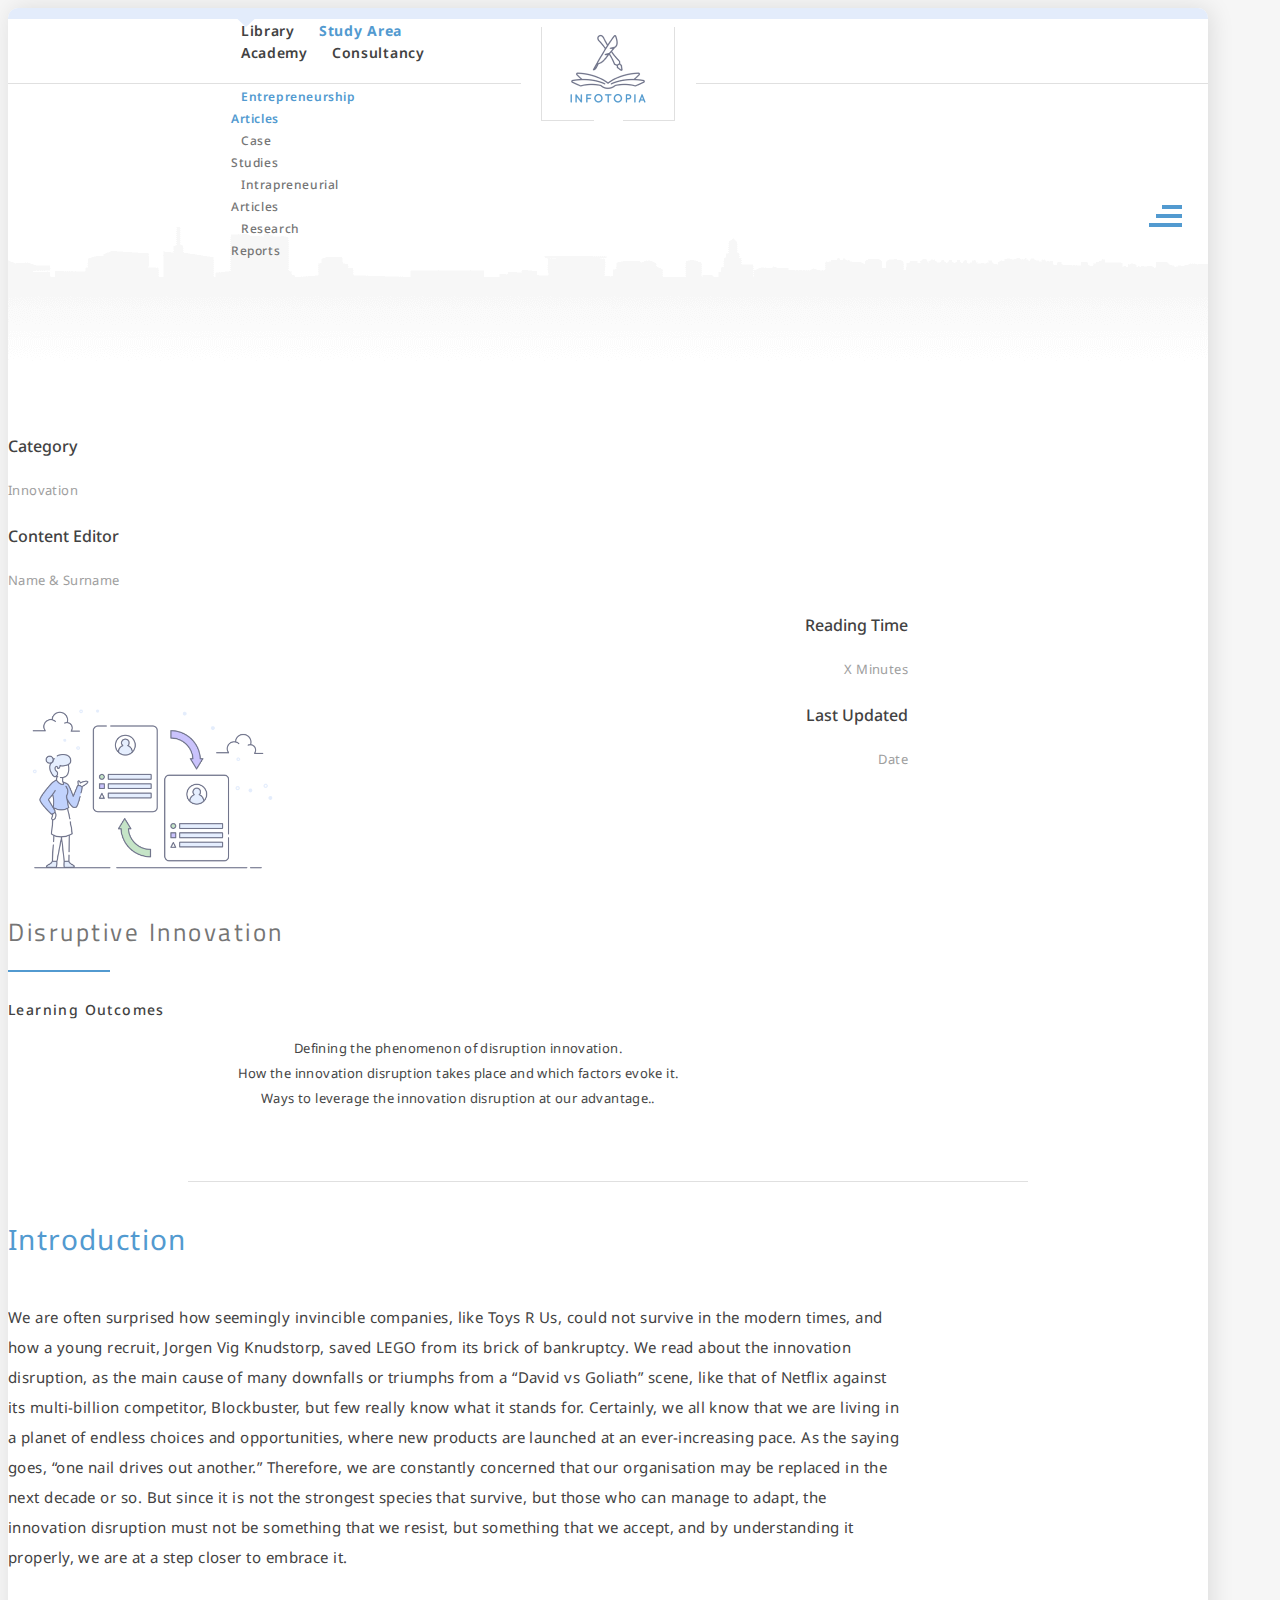
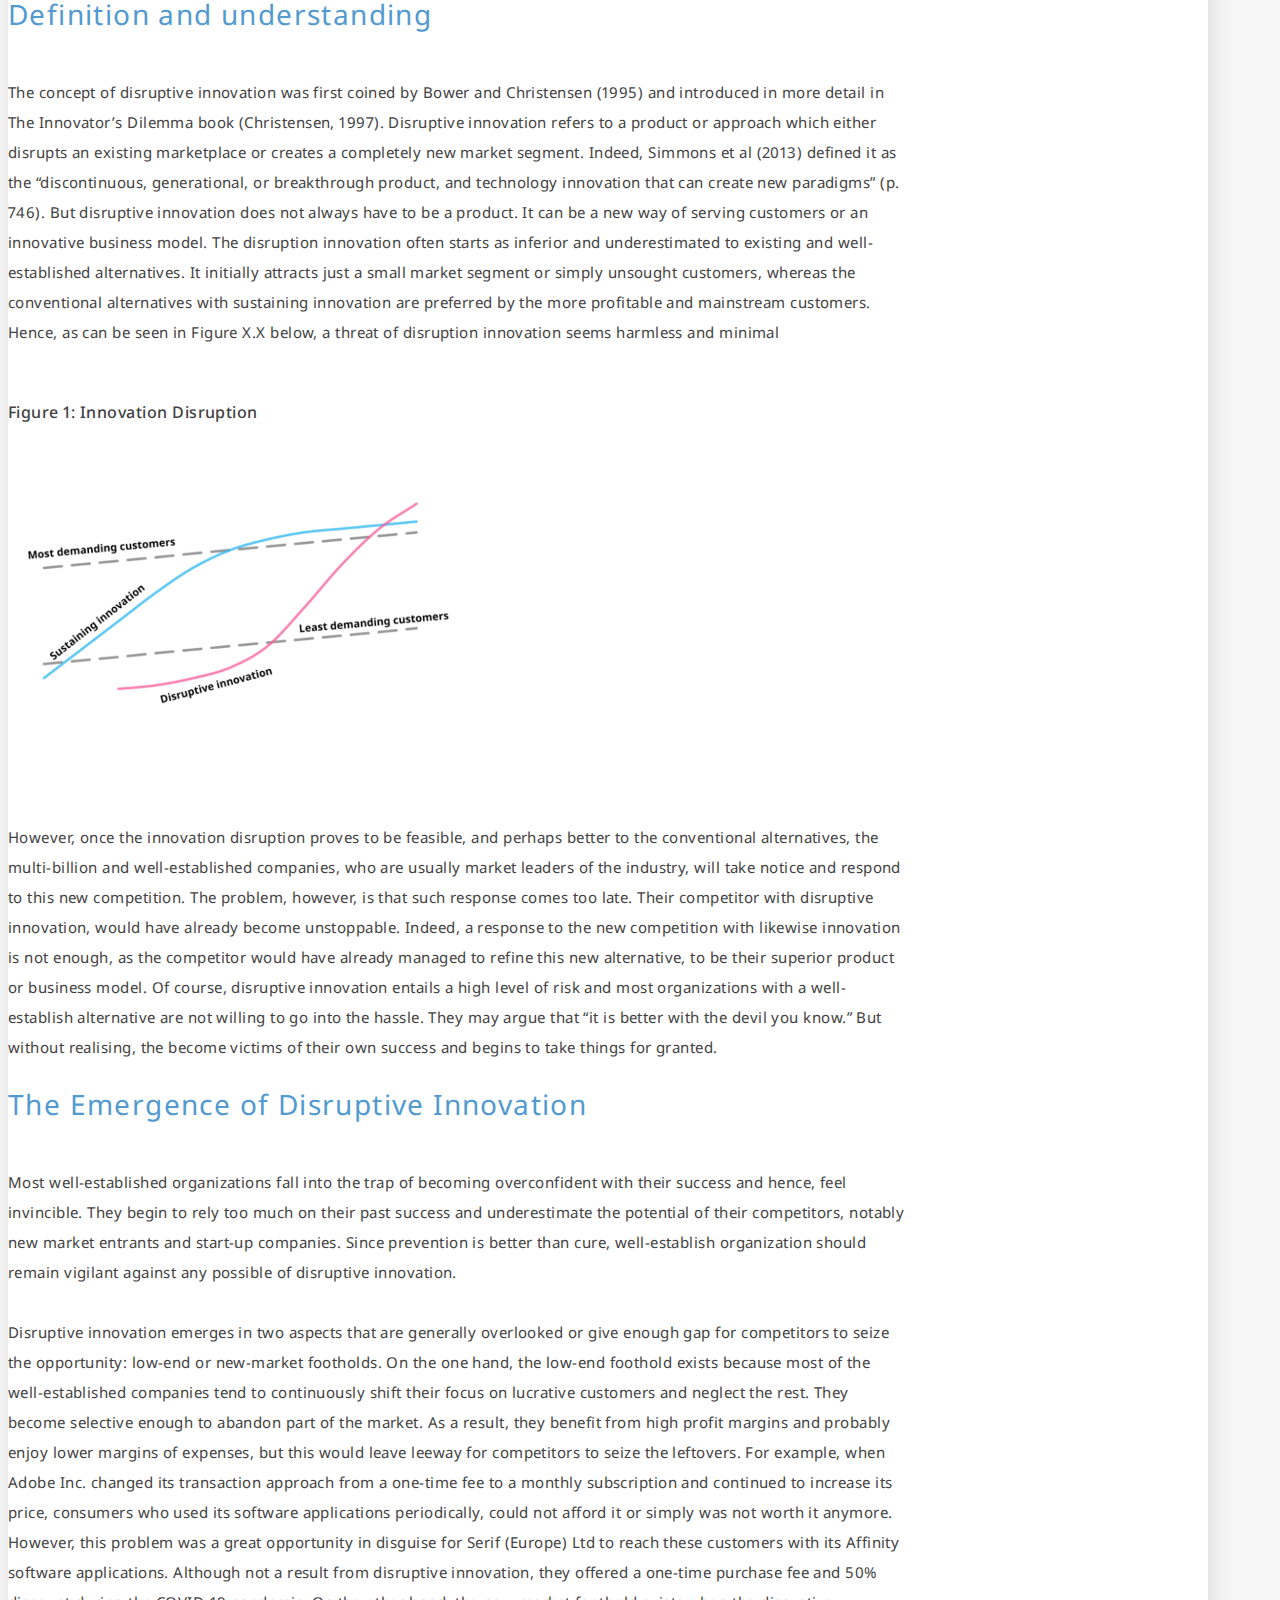
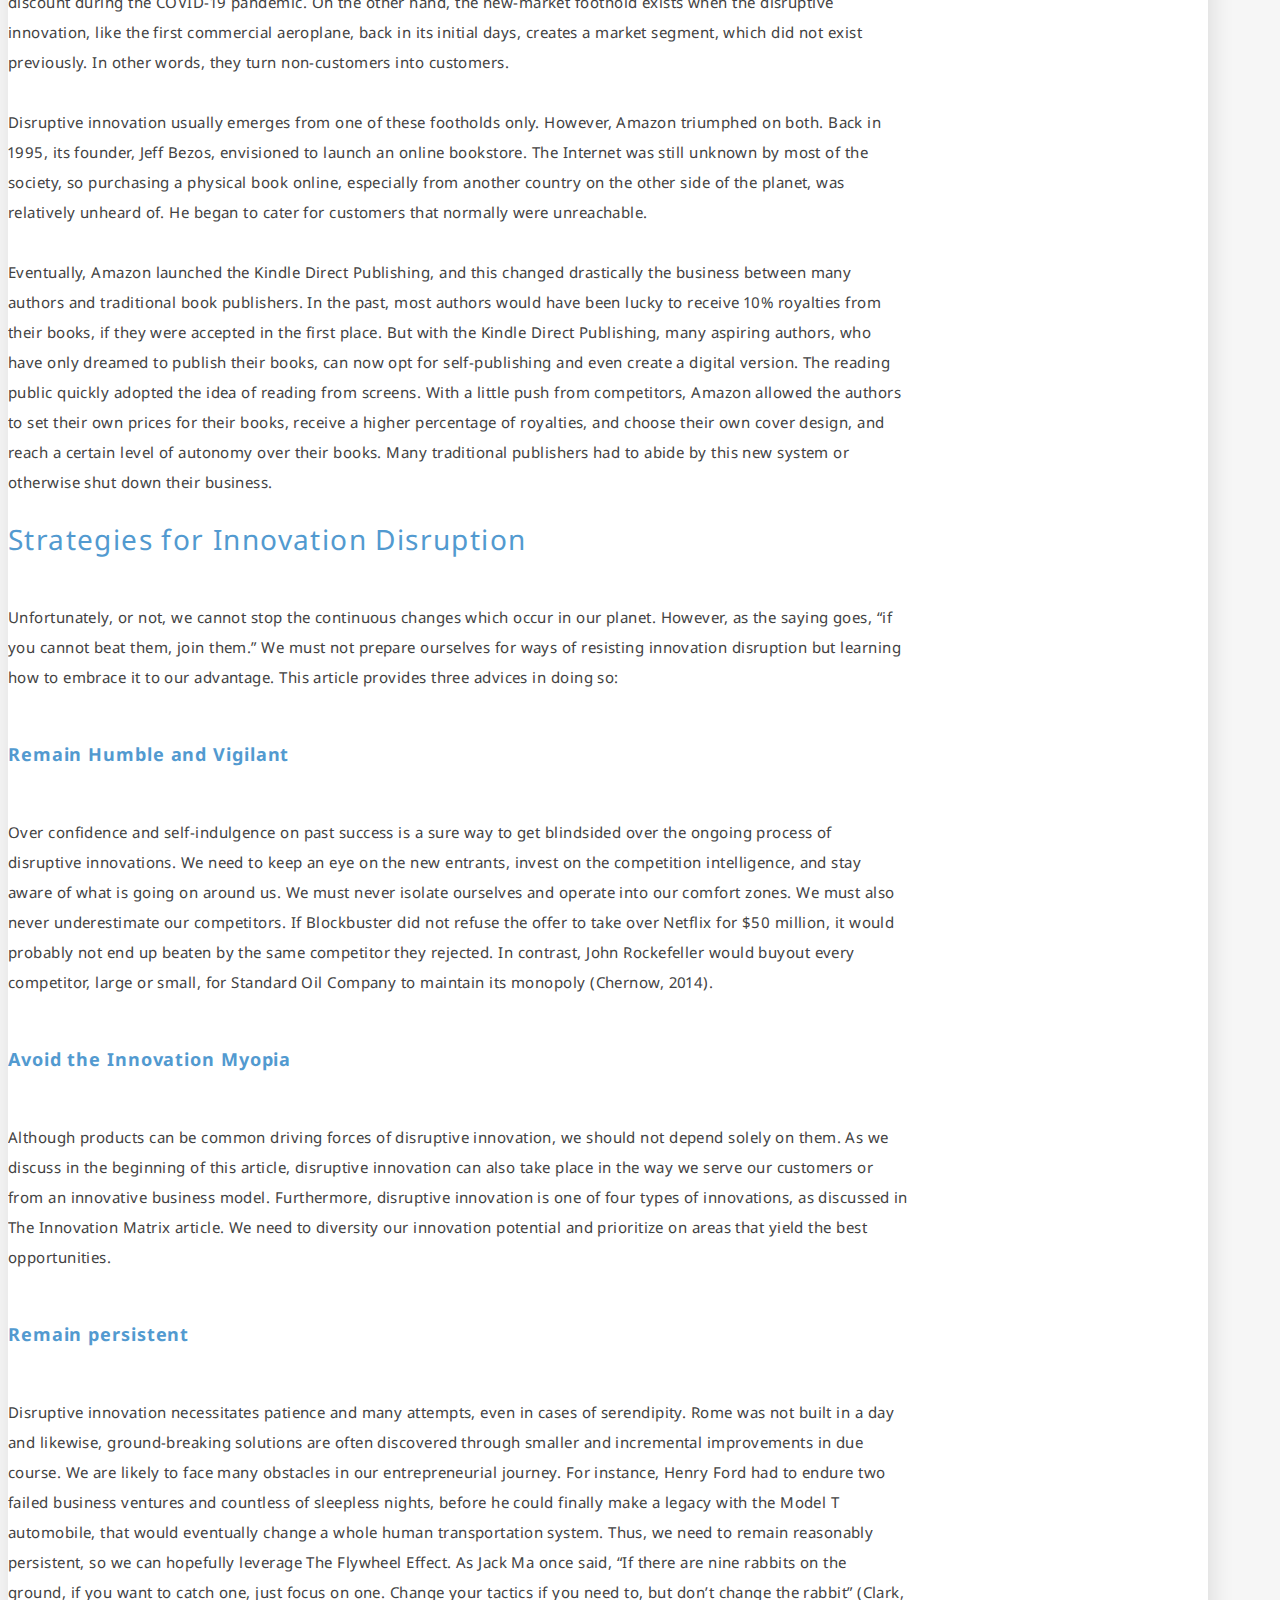
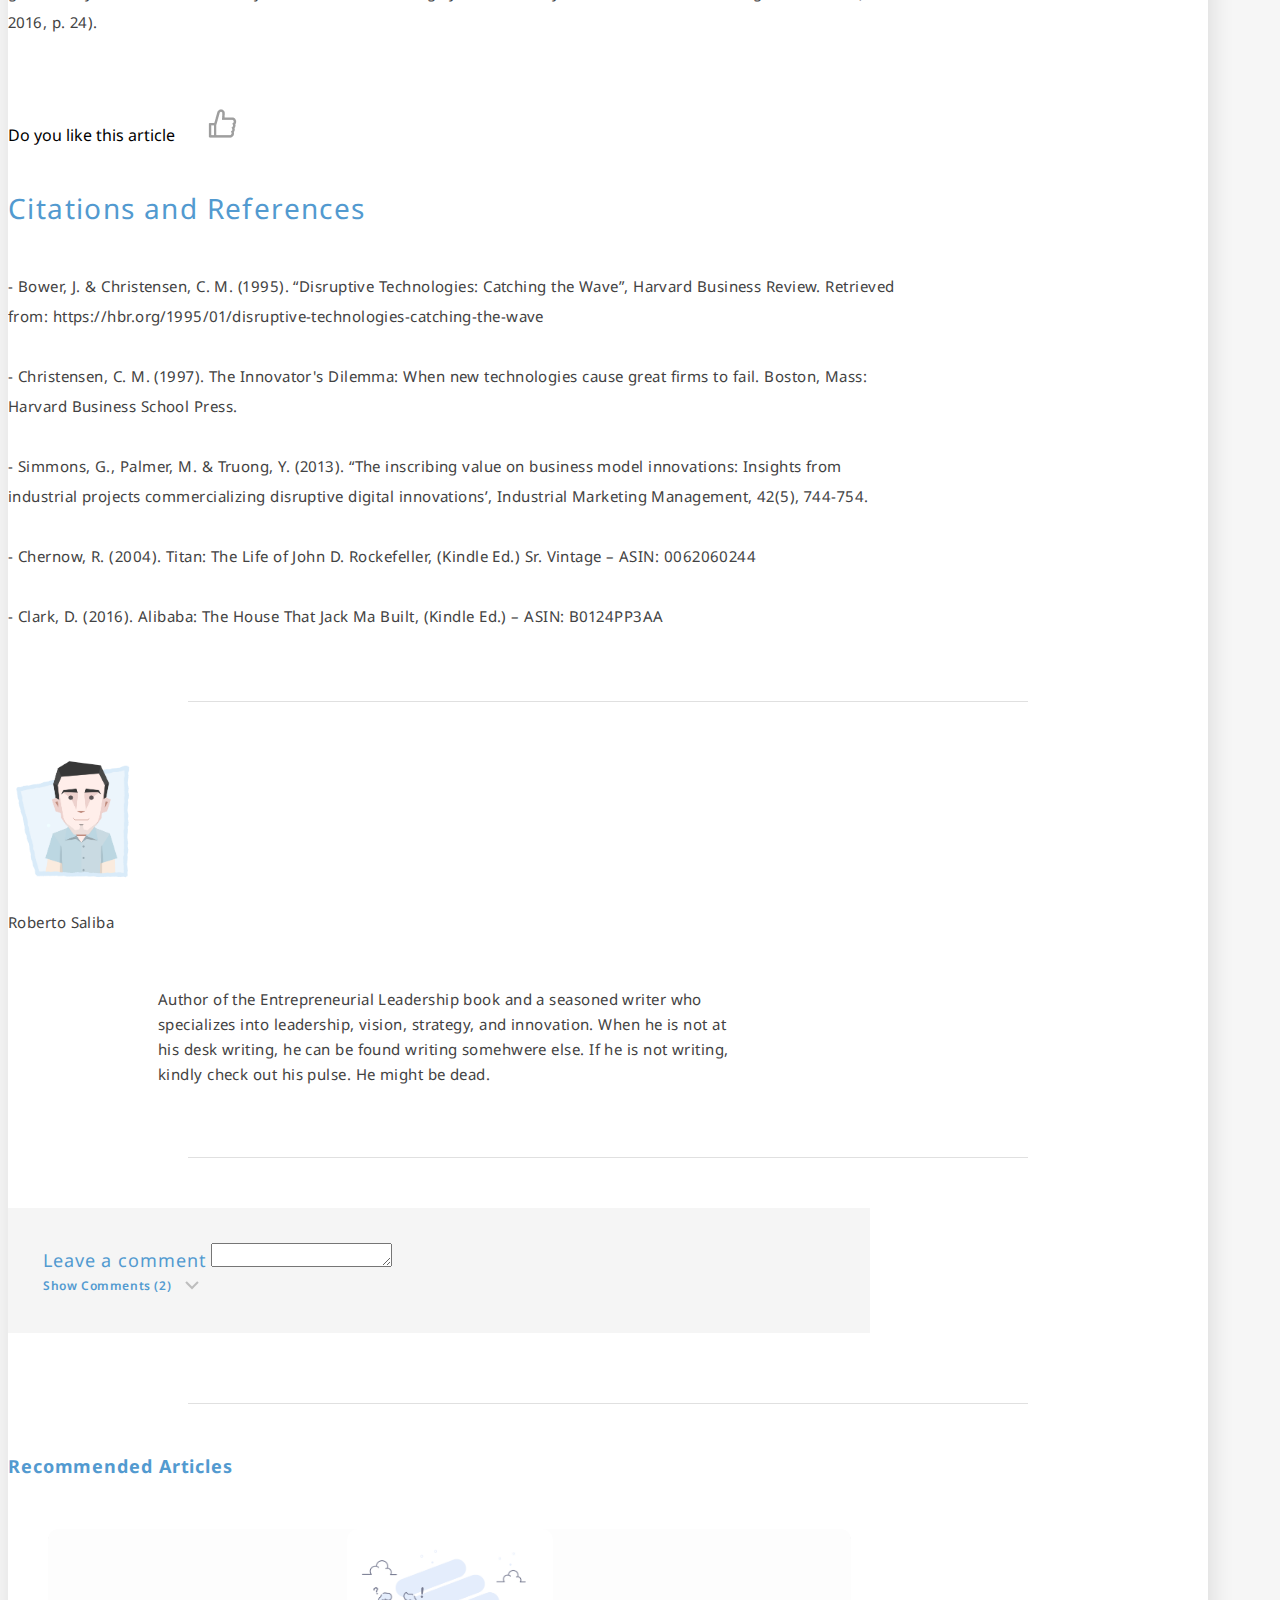
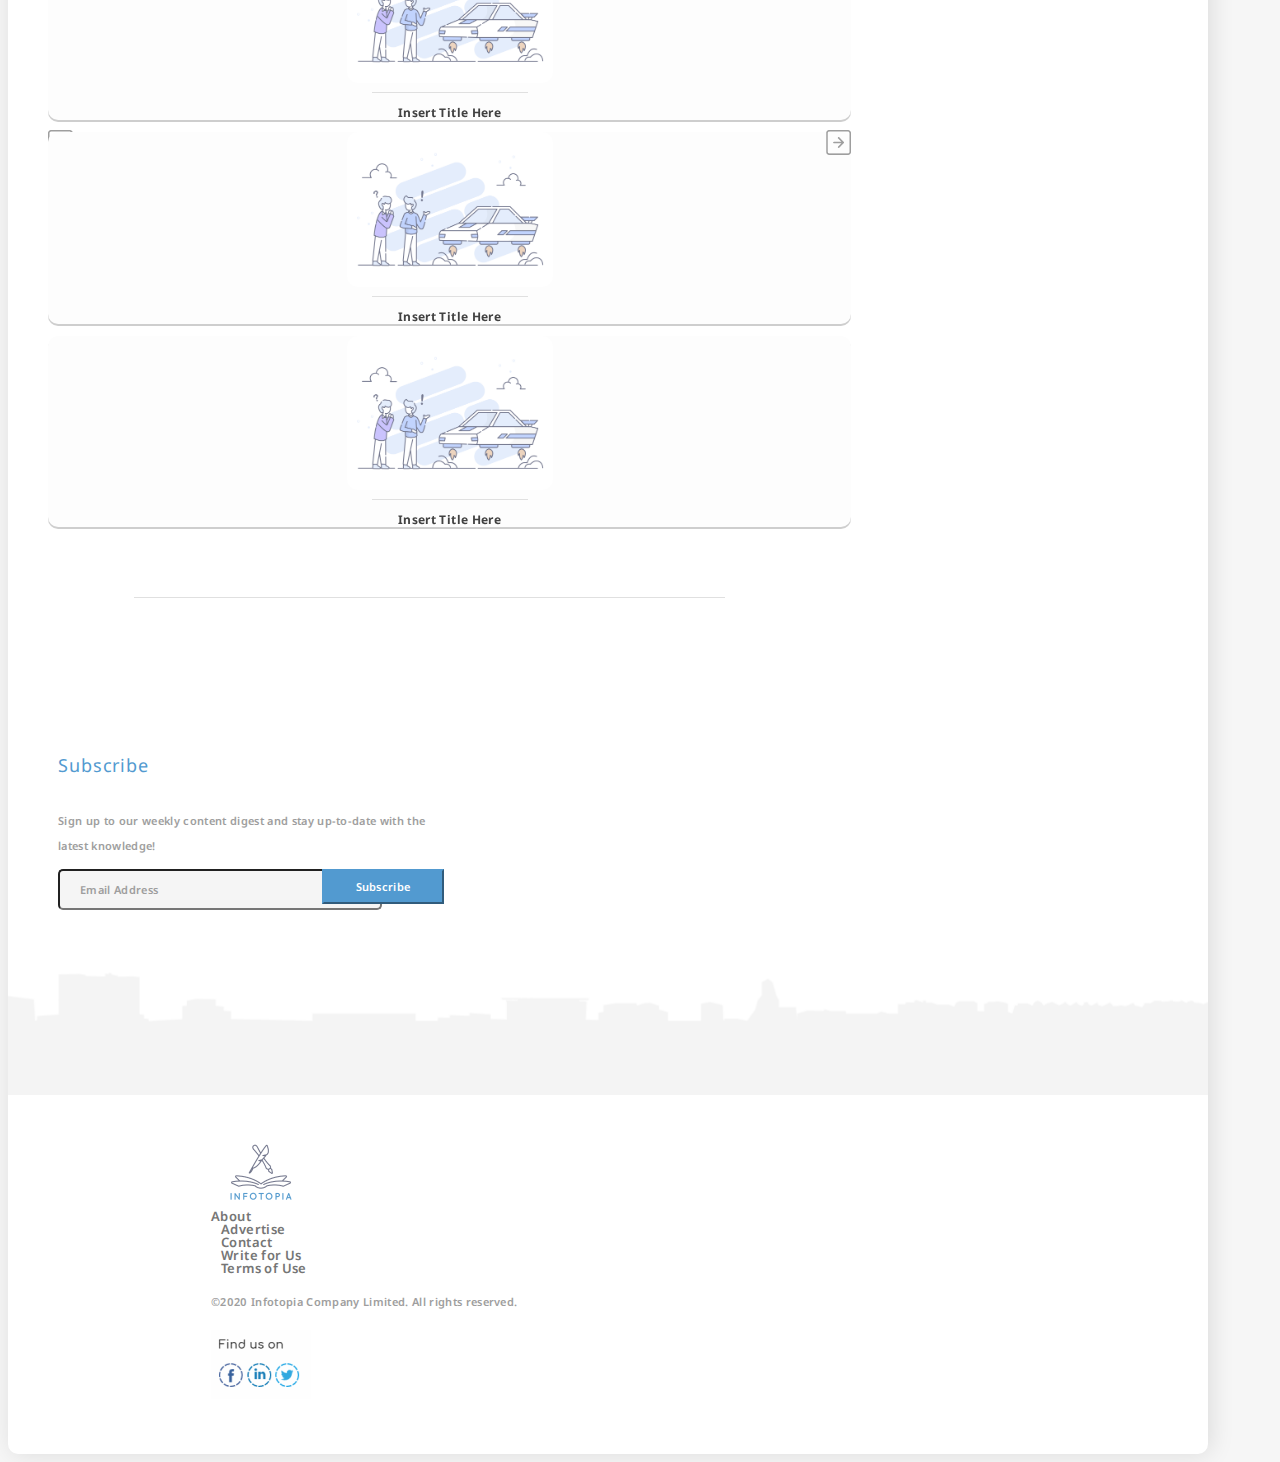
<file: Project__3_Pages/STUDY AREA - ENTREPRENEURSHIP ARTICLES (Strategy) - Article 1/index.html>
<!DOCTYPE html>
<html lang="en">
<head>
    <meta charset="UTF-8">
    <meta name="viewport" content="width=device-width, initial-scale=1.0">
    <title>Document</title>
    <link rel="stylesheet" href="https://stackpath.bootstrapcdn.com/bootstrap/4.1.3/css/bootstrap.min.css" integrity="sha384-MCw98/SFnGE8fJT3GXwEOngsV7Zt27NXFoaoApmYm81iuXoPkFOJwJ8ERdknLPMO" crossorigin="anonymous">
    <link href="https://fonts.googleapis.com/css2?family=Raleway:ital,wght@0,100;0,200;0,300;0,400;0,500;0,600;0,700;0,800;0,900;1,100;1,200;1,300;1,400;1,500;1,600;1,700;1,800;1,900&display=swap" rel="stylesheet">
    <link href="https://fonts.googleapis.com/css2?family=Noto+Sans:ital,wght@0,400;0,700;1,400;1,700&display=swap" rel="stylesheet">
    <link href="https://fonts.googleapis.com/css2?family=Titillium+Web:ital,wght@0,200;0,300;0,400;0,600;0,700;0,900;1,200;1,300;1,400;1,600;1,700&display=swap" rel="stylesheet">
    <link rel="stylesheet" href="https://use.fontawesome.com/releases/v5.7.2/css/all.css">
    <link rel="stylesheet" href="scss/main.css">

</head>
<body>
	


    <div  class="main-container container-fluid">

    <img id="greybg" src="img/greybg.png" alt="">

    <header >
        <div class="topbar"></div>
        <div class="navigation">
            <div class="top-nav">
                <div class="toprow d-flex align-items-center justify-content-between">
                    <div class="left-side d-flex align-items-center">
                        <a href="#" class="d-flex align-items-center justify-content-center text-uppercase">Library</a>
                        <a href="#" class="d-flex align-items-center justify-content-center text-uppercase active">Study Area</a>
                    </div>
                    <div class="right-side d-flex align-items-center">
                        <a href="#" class="d-flex align-items-center justify-content-center text-uppercase">Academy</a>
                        <a href="#" class="d-flex align-items-center justify-content-center text-uppercase">Consultancy</a>
                    </div>
                </div>
            </div>
            <div class="bottomrow d-none d-md-flex align-items-center justify-content-between">
                <div class="left-side d-flex align-items-center">
                    <div class="parent-box">
                        <a style="color:#529AD0; font-weight: 600; font-family: Noto Sans;"  href="entrepreneurship-articles.html" class="d-flex align-items-center justify-content-center text-capitalize text-center parent-link">Entrepreneurship <br> Articles</a>
                        <div style="z-index: 1000;" class="submenu arrow-show">
                            <div class="arow-div"></div>
                            <a href="#" class="child-link">Strategy</a>
                            <a href="#" class="child-link">Innovation</a>
                            <a href="#" class="child-link">System</a>
                            <a href="#" class="child-link">Leadership</a>
                            <a href="#" class="child-link">Culture</a>
                            <a href="#" class="child-link">Vision</a>
                            <a href="#" class="child-link">Power</a>
                        </div>
                    </div>
                    <div class="parent-box">
                        <a href="#" class="d-flex align-items-center justify-content-center text-capitalize text-center parent-link">Case <br> Studies</a>
                        <div style="z-index: 1000; " class="submenu arrow-show">
                            <div class="arow-div"></div>
                            <a href="#" class="child-link">Entrepreneurs</a>
                            <a href="#" class="child-link">Corporations</a>
                            <a href="#" class="child-link">Key Lessons</a>
                        </div>
                    </div>
                </div>
                <div class="right-side d-flex align-items-center">
                    
                    <div class="parent-box">
                        <a  href="#" class="d-flex align-items-center justify-content-center text-capitalize text-center parent-link">Intrapreneurial <br> Articles</a>
                        <div style="z-index: 1000;" class="submenu arrow-show">
                            <div style="left:69px;" class="arow-div"></div>
                            <a href="#" class="child-link">Qualitative</a>
                            <a href="#" class="child-link">Quantitative</a>
                            <a href="#" class="child-link">Request on Demand</a>
                        </div>
                    </div>

                    <div class="parent-box">
                        <a href="#" class="d-flex align-items-center justify-content-center text-capitalize text-center parent-link">Research <br> Reports</a>
                        <div style="z-index: 1000;" class="submenu arrow-show">
                            <div style="left:73px;"  class="arow-div"></div>
                            <a href="#" class="child-link">Management</a>
                            <a href="#" class="child-link">Psycology</a>
                            <a href="#" class="child-link">Human Resources</a>
                            <a href="#" class="child-link">Marketing</a>
                            <a href="#" class="child-link">Finance</a>
                        </div>
                    </div>
                </div>
            </div>
            <div class="logo-area">
                <div class="image">
                    <img src="img/info_logo.png" class="img-fluid" alt="">
                </div>
            </div>
            <div class="mobile-navbar d-md-none">
                <div class="menu"> <span></span> </div>
                <nav id="nav">
                    <div class="nav-container">
                        <ul class="main">
                            <li>
                                <div class="item d-flex align-items-center justify-content-between">
                                    <a href="#" class="link">Entrepreneurship Articles</a>
                                    <div class="icon ml-2" data-toggle="collapse" href="#entrepreneurship_articles" role="button" aria-expanded="false" aria-controls="entrepreneurship_articles">
                                        <i class="fas fa-plus"></i>
                                    </div>
                                </div>
                                <div class="collapse" id="entrepreneurship_articles">
                                    <ul class="main pl-4">
                                        <li><a href="#">Strategy</a></li>
                                        <li><a href="#">Innovation</a></li>
                                        <li><a href="#">System</a></li>
                                        <li><a href="#">Leadership</a></li>
                                        <li><a href="#">Culture</a></li>
                                        <li><a href="#">Vision</a></li>
                                        <li><a href="#">Power</a></li>
                                    </ul>
                                </div>
                            </li>
                            <li>
                                <div class="item d-flex align-items-center justify-content-between">
                                    <a href="#" class="link">Case Studies</a>
                                    <div class="icon ml-2" data-toggle="collapse" href="#case_studies" role="button" aria-expanded="false" aria-controls="case_studies">
                                        <i class="fas fa-plus"></i>
                                    </div>
                                </div>
                                <div class="collapse" id="case_studies">
                                    <ul class="main pl-4">
                                        <li><a href="#">Entrepreneurs</a></li>
                                        <li><a href="#">Corporations</a></li>
                                        <li><a href="#">Key Lessons</a></li>
                                    </ul>
                                </div>
                            </li>
                            <li>
                                <div class="item d-flex align-items-center justify-content-between">
                                    <a href="#" class="link">Intrapreneurship Articles</a>
                                    <div class="icon ml-2" data-toggle="collapse" href="#intrapreneurship_articles" role="button" aria-expanded="false" aria-controls="intrapreneurship_articles">
                                        <i class="fas fa-plus"></i>
                                    </div>
                                </div>
                                <div class="collapse" id="intrapreneurship_articles">
                                    <ul class="main pl-4">
                                        <li><a href="#">Management</a></li>
                                        <li><a href="#">Psycology</a></li>
                                        <li><a href="#">Human Resources</a></li>
                                        <li><a href="#">Marketing</a></li>
                                        <li><a href="#">Finance</a></li>
                                    </ul>
                                </div>
                            </li>
                            <li>
                                <div class="item d-flex align-items-center justify-content-between">
                                    <a href="#" class="link">Research Reports</a>
                                    <div class="icon ml-2" data-toggle="collapse" href="#research_reports" role="button" aria-expanded="false" aria-controls="research_reports">
                                        <i class="fas fa-plus"></i>
                                    </div>
                                </div>
                                <div class="collapse" id="research_reports">
                                    <ul class="main pl-4">
                                        <li><a href="#">Qualitative</a></li>
                                        <li><a href="#">Quantitative</a></li>
                                        <li><a href="#">Request on Demand</a></li>
                                    </ul>
                                </div>
                            </li>
                        </ul>
                    </div>
                </nav>
                <div class="overlay"></div>
            </div>
        </div>
    </header>


    <div class="container header__category" style=" max-width:900px; margin-bottom: 70px;">

        <div class="row d-flex justify-content-between header-upper-content">
            <div style="text-align: left;" >
                <h4 >Category</h4>
                <p >Innovation</p>
                <h4 >Content Editor</h4>
                <p >Name & Surname</p>
            </div>

            <div style="text-align: right;" >
                <h4  >Reading Time</h4>
                <p >X Minutes</p>
                <h4 >Last Updated</h4>
                <p >Date</p>
            </div>


        </div>

        <div class="row d-flex justify-content-center">


            <div class="col-sm-8 d-flex flex-column justify-content-center align-items-center">
                <img style="max-width: 280px;" src="img/Human Resources.png" alt="" class="img-fluid">
                <p  class="h2 text-center header-title">Disruptive Innovation</p>
                <div class="blue-line"></div>
               <p  class="h2 header-text-title">Learning Outcomes</p>
                <p class="header-para" >
                    Defining the phenomenon of disruption innovation.<br>
                    How the innovation disruption takes place and which factors evoke it.<br>
                Ways to leverage the innovation disruption at our advantage..
                </p>
                
        
            </div>

     
         </div>  

    </div>



   
   

    <div style="margin-bottom: -25px;" class="container"><div class="grey-line"></div></div>

    <div class="container " style="max-width: 900px;">

       <div class="row">
           <article>
            <h2 class="article-title">Introduction</h2>
            <p>
             We are often surprised how seemingly invincible companies, like Toys R Us, could not survive in the modern times, and 
             how a young recruit, Jorgen Vig Knudstorp, saved LEGO from its brick of bankruptcy. We read about the innovation 
             disruption, as the main cause of many downfalls or triumphs from a “David vs Goliath” scene, like that of Netflix against 
             its multi-billion competitor, Blockbuster, but few really know what it stands for.
             
             Certainly, we all know that we are living in a planet of endless choices and opportunities, where new products are 
             launched at an ever-increasing pace. As the saying goes, “one nail drives out another.” Therefore, we are constantly 
             concerned that our organisation may be replaced in the next decade or so. But since it is not the strongest species that 
             survive, but those who can manage to adapt, the innovation disruption must not be something that we resist, but 
             something that we accept, and by understanding it properly, we are at a step closer to embrace it.
            </p>
           </article>

           <article>
            <h2 class="article-title">Definition and understanding</h2>
            <p>
                The concept of disruptive innovation was first coined by Bower and Christensen (1995) and introduced in more detail in 
                The Innovator’s Dilemma book (Christensen, 1997). Disruptive innovation refers to a product or approach which either 
                disrupts an existing marketplace or creates a completely new market segment. Indeed, Simmons et al (2013) defined it 
                as the “discontinuous, generational, or breakthrough product, and technology innovation that can create new 
                paradigms” (p. 746). But disruptive innovation does not always have to be a product. It can be a new way of serving 
                customers or an innovative business model.
                
                The disruption innovation often starts as inferior and underestimated to existing and well-established alternatives. It 
                initially attracts just a small market segment or simply unsought customers, whereas the conventional alternatives with 
                sustaining innovation are preferred by the more profitable and mainstream customers. Hence, as can be seen in Figure 
                X.X below, a threat of disruption innovation seems harmless and minimal
            </p>
            <div class="figure d-flex flex-column align-items-start">
                <p style= "font-weight: 500;
                font-size: 16px;">Figure 1: Innovation Disruption</p>
                <img  src="img/image.png" alt="" class="img-fluid align-self-center">
            </div>

            <p>
                However, once the innovation disruption proves to be feasible, and perhaps better to the conventional alternatives, the 
                multi-billion and well-established companies, who are usually market leaders of the industry, will take notice and 
                respond to this new competition. The problem, however, is that such response comes too late. Their competitor with 
                disruptive innovation, would have already become unstoppable. Indeed, a response to the new competition with 
                likewise innovation is not enough, as the competitor would have already managed to refine this new alternative, to be 
                their superior product or business model. Of course, disruptive innovation entails a high level of risk and most 
                organizations with a well-establish alternative are not willing to go into the hassle. They may argue that “it is better 
                with the devil you know.” But without realising, the become victims of their own success and begins to take things for 
                granted.
            </p>

           </article>
           
           <article>
            <h2 class="article-title">The Emergence of Disruptive Innovation</h2>
            <p>
                Most well-established organizations fall into the trap of becoming overconfident with their success and hence, feel invincible. They begin to rely too much on their past success and underestimate the potential of their competitors, notably new market entrants and start-up companies. Since prevention is better than cure, well-establish organization should remain vigilant against any possible of disruptive innovation.
                <br><br>
                Disruptive innovation emerges in two aspects that are generally overlooked or give enough gap for competitors to seize the opportunity: low-end or new-market footholds. On the one hand, the low-end foothold exists because most of the well-established companies tend to continuously shift their focus on lucrative customers and neglect the rest. They become selective enough to abandon part of the market. As a result, they benefit from high profit margins and probably enjoy lower margins of expenses, but this would leave leeway for competitors to seize the leftovers. For example, when Adobe Inc. changed its transaction approach from a one-time fee to a monthly subscription and continued to increase its price, consumers who used its software applications periodically, could not afford it or simply was not worth it anymore. However, this problem was a great opportunity in disguise for Serif (Europe) Ltd to reach these customers with its Affinity software applications. Although not a result from disruptive innovation, they offered a one-time purchase fee and 50% discount during the COVID-19 pandemic. On the other hand, the new-market foothold exists when the disruptive innovation, like the first commercial aeroplane, back in its initial days, creates a market segment, which did not exist previously. In other words, they turn non-customers into customers.
                <br><br>
                Disruptive innovation usually emerges from one of these footholds only. However, Amazon triumphed on both. Back in 1995, its founder, Jeff Bezos, envisioned to launch an online bookstore. The Internet was still unknown by most of the society, so purchasing a physical book online, especially from another country on the other side of the planet, was relatively unheard of. He began to cater for customers that normally were unreachable.
                <br><br>
                Eventually, Amazon launched the Kindle Direct Publishing, and this changed drastically the business between many authors and traditional book publishers. In the past, most authors would have been lucky to receive 10% royalties from their books, if they were accepted in the first place. But with the Kindle Direct Publishing, many aspiring authors, who have only dreamed to publish their books, can now opt for self-publishing and even create a digital version. The reading public quickly adopted the idea of reading from screens. With a little push from competitors, Amazon allowed the authors to set their own prices for their books, receive a higher percentage of royalties, and choose their own cover design, and reach a certain level of autonomy over their books. Many traditional publishers had to abide by this new system or otherwise shut down their business.

            </p>
           </article>

           <article>
            <h2 class="article-title">Strategies for Innovation Disruption</h2>
            <p>
                Unfortunately, or not, we cannot stop the continuous changes which occur in our planet. However, as the saying goes, “if you cannot beat them, join them.” We must not prepare ourselves for ways of resisting innovation disruption but learning how to embrace it to our advantage. This article provides three advices in doing so:
            </p>

            <div class="subarticles">
                <h4 class="sub-article">Remain Humble and Vigilant</h4>
                <p>Over confidence and self-indulgence on past success is a sure way to get blindsided over the ongoing process of disruptive innovations. We need to keep an eye on the new entrants, invest on the competition intelligence, and stay aware of what is going on around us. We must never isolate ourselves and operate into our comfort zones. We must also never underestimate our competitors. If Blockbuster did not refuse the offer to take over Netflix for $50 million, it would probably not end up beaten by the same competitor they rejected. In contrast, John Rockefeller would buyout every competitor, large or small, for Standard Oil Company to maintain its monopoly (Chernow, 2014).</p>
            </div>

            <div class="subarticles">
                <h4 class="sub-article">Avoid the Innovation Myopia</h4>
                <p>
                    Although products can be common driving forces of disruptive innovation, we should not depend solely on them. As we discuss in the beginning of this article, disruptive innovation can also take place in the way we serve our customers or from an innovative business model. Furthermore, disruptive innovation is one of four types of innovations, as discussed in The Innovation Matrix article. We need to diversity our innovation potential and prioritize on areas that yield the best opportunities.
                </p>
            </div>
            <div class="subarticles">
                <h4 class="sub-article">Remain persistent</h4>
                <p>
                    Disruptive innovation necessitates patience and many attempts, even in cases of serendipity. Rome was not built in a day and likewise, ground-breaking solutions are often discovered through smaller and incremental improvements in due course. We are likely to face many obstacles in our entrepreneurial journey. For instance, Henry Ford had to endure two failed business ventures and countless of sleepless nights, before he could finally make a legacy with the Model T automobile, that would eventually change a whole human transportation system. Thus, we need to remain reasonably persistent, so we can hopefully leverage The Flywheel Effect. As Jack Ma once said, “If there are nine rabbits on the ground, if you want to catch one, just focus on one. Change your tactics if you need to, but don’t change the rabbit” (Clark, 2016, p. 24).
                </p>
            </div>

            <div style="margin-top: 69px; margin-bottom: 50px;" class="like-article d-flex align-items-center justify-content-center">
                <span>Do you like this article </span><img style="margin-left: 26px;" src="img/ant-design_like-outlined.png" alt="likeshow">
            </div>


           </article>

           <article>
            <h2 class="article-title">Citations and References</h2>
            <p>
                -	Bower, J. & Christensen, C. M. (1995). “Disruptive Technologies: Catching the Wave”, Harvard Business Review. Retrieved from: https://hbr.org/1995/01/disruptive-technologies-catching-the-wave
                <br><br>
                -	Christensen, C. M. (1997). The Innovator's Dilemma: When new technologies cause great firms to fail. Boston, Mass: Harvard Business School Press. 
                <br><br>
                -	Simmons, G., Palmer, M. & Truong, Y. (2013). “The inscribing value on business model innovations: Insights from industrial projects commercializing disruptive digital innovations’, Industrial Marketing Management, 42(5), 744-754.
                <br><br>
                -	Chernow, R. (2004). Titan: The Life of John D. Rockefeller, (Kindle Ed.) Sr. Vintage – ASIN: 0062060244
                <br><br>
                -	Clark, D. (2016). Alibaba: The House That Jack Ma Built, (Kindle Ed.) – ASIN: B0124PP3AA
               
            </p>
           </article>

       </div>
          
        </div>
        <div class="container"><div style="margin-bottom: 50px;" class="grey-line"></div></div>

        <div style="max-width:742px; " class="container ">

            <div class="row d-flex align-items-center author-content">
            <div class="d-flex flex-column align-items-center">

                <img style="margin-bottom: 5px; max-width: 133px; height:auto;" src="img/Author - Roberto Saliba.png" class="img-fluid" alt="">
                <p>Roberto Saliba</p>

            </div>   
           <br>
           <p style= "max-width:592px; margin-left: auto;">
            Author of the Entrepreneurial Leadership book and a seasoned writer who specializes into leadership, vision, strategy, and innovation. When he is not at his desk writing, he can be found writing somehwere else. If he is not writing, kindly check out his pulse. He might be dead.
        </p>
    </div>
        </div>

        <div class="container"><div style="margin-bottom: 50px;" class="grey-line"></div></div>

        <div style="background:#F5F5F5; padding:35px; max-width:792px;" class="container">
       
            <div class="form-group">
                <label class="sub-article" style="margin-bottom: 20px; margin-top: 0px;" for="comment">Leave a comment</label>
                <textarea class="form-control" rows="1" id="comment"></textarea>
              </div>
              <span style="font-size: 12px; font-weight: 600;" class="sub-article">Show Comments (2) <img style="margin-left:10px;" src="img/V Symbol.png" alt=""></span>
        </div>



        <div class="container"><div style="margin-bottom: 50px;" class="grey-line"></div></div>
        <h5 class="sub-article text-center">Recommended Articles</h5>

        <div style="position:relative; max-width: 843px;" class="container slider">
            <img class="leftarrow" src="img/left arrow.png" alt="">

            <div class="row d-flex justify-content-center slider-box">
                <div class=" card articl">
                    <img  class="img-fluid" src="img/DIffusion of innovation.png" alt="Card image cap">
                    <div class="line"></div>
                    <div class="card-body">
                        <p style="font-family: Noto Sans; color: #424242; font-size: 12px; text-align: center; line-height: 15px; font-weight: 700; letter-spacing: 0.03em;" class="h6">Insert Title Here</p>
                    </div>
                  </div>
                  <div  class=" card articl ">
                    <img  class="img-fluid" src="img/DIffusion of innovation.png" alt="Card image cap">
                    <div class="line"></div>
                    <div class="card-body">
                        <p style="font-family: Noto Sans; color: #424242; font-size: 12px; text-align: center; line-height: 15px; font-weight: 700; letter-spacing: 0.03em;" class="h6">Insert Title Here</p>
                    </div>
                  </div>
                  <div  class=" card articl ">
                    <img  class="img-fluid" src="img/DIffusion of innovation.png" alt="Card image cap">
                    <div class="line"></div>
                    <div class="card-body">
                        <p style="font-family: Noto Sans; color: #424242; font-size: 12px; text-align: center; line-height: 15px; font-weight: 700; letter-spacing: 0.03em;" class="h6">Insert Title Here</p>
                    </div>
                  </div>
            </div>
            <img class="rightarrow" src="img/right arrow.png" alt="">
            <div class="container"><div style="margin-bottom: 50px;" class="grey-line"></div></div>

        </div>



        <div style=" margin:auto; max-width: 500px; margin-top: -4em;" id="carouselExampleControls" class="carousel slide main-slider" data-ride="carousel">
            <div class="carousel-inner">
              <div class="carousel-item active ">
                <div style="max-width: 210px;" class=" card articl mx-auto ">
                    <img style="max-width: 206px;" class="img-fluid" src="img/DIffusion of innovation.png" alt="Card image cap">
                    <div class="line"></div>
                    <div class="card-body">
                        <p style="font-family: Noto Sans; color: #424242; font-size: 12px; text-align: center; line-height: 15px; font-weight: 700; letter-spacing: 0.03em;" class="h6">Insert Title Here</p>
                    </div>
                  </div>
              </div>
              <div class="carousel-item ">
                <div style="max-width: 210px;" class=" card articl mx-auto">
                    <img style="max-width: 206px;" class="img-fluid" src="img/DIffusion of innovation.png" alt="Card image cap">
                    <div class="line"></div>
                    <div class="card-body">
                        <p style="font-family: Noto Sans; color: #424242; font-size: 12px; text-align: center; line-height: 15px; font-weight: 700; letter-spacing: 0.03em;" class="h6">Insert Title Here</p>
                    </div>
                  </div>
              </div>
              <div class="carousel-item ">
                <div style="max-width: 210px;" class=" card articl mx-auto">
                    <img style="max-width: 206px;" class="img-fluid" src="img/DIffusion of innovation.png" alt="Card image cap">
                    <div class="line"></div>
                    <div class="card-body">
                        <p style="font-family: Noto Sans; color: #424242; font-size: 12px; text-align: center; line-height: 15px; font-weight: 700; letter-spacing: 0.03em;" class="h6">Insert Title Here</p>
                    </div>
                  </div>
            </div>
            <a class="carousel-control-prev" href="#carouselExampleControls" role="button" data-slide="prev">
              <span class="carousel-control-prev-icon" aria-hidden="true"></span>
             <img src="img/left arrow.png" alt="">
            </a>
            <a class="carousel-control-next" href="#carouselExampleControls" role="button" data-slide="next">
              <span class="carousel-control-next-icon" aria-hidden="true"></span>
             <img src="img/right arrow.png" alt="">
            </a>

            <div class="container"><div style="margin-bottom: 50px;" class="grey-line"></div></div>

          </div>
        </div>


    <footer >
        <div style="max-width: 1100px;" class="subscribe d-flex justify-content-between px-3 px-lg-0 flex-wrap flex-md-nowrap">
            <div class="left-side mb-3 mb-md-0">
                <h5 style="font-weight: 400; font-size: 18px;" class="mb-0 title">Subscribe</h5>
                <p class="mb-0 subtitle">Sign up to our weekly content digest and stay up-to-date with the latest knowledge!</p>
            </div>
            <div class="right-side d-flex align-items-start">
      
                <form class="subscribe-form w-100">
                    <input type="text" class="form-control border-0" placeholder="Email Address">
                    <button class="btn btn-primary">Subscribe</button>
                </form>
            </div>
        </div>

        <div class="footer-cover"></div>

        <div class="footer-area d-flex px-3 px-lg-0 flex-wrap flex-md-nowrap">
            <div class="footer-section d-flex flex-wrap flex-md-nowrap">
                <div class="footer-logo">
                    <img src="img/footerlogo.png" class="img-fluid" alt="">
                </div>
                <div class="footer-body">
                    <div class="footer-links d-flex justify-content-between flex-wrap flex-md-nowrap mt-2 mt-md-0">
                        <a href="#" class="link">About</a>
                        <a href="#" class="link">Advertise</a>
                        <a href="#" class="link">Contact</a>
                        <a href="#" class="link">Write for Us</a>
                        <a href="#" class="link">Terms of Use</a>
                    </div>
                    <p class="mb-0 copyright">&copy;2020 Infotopia Company Limited. All rights reserved.</p>
                </div>
            </div>
            <div class="social-links d-flex align-items-end">
                <img src="img/socialicons.png" class="img-fluid" alt="">
            </div>
        </div>
    </footer>
</div>
</div>

    <script src="https://code.jquery.com/jquery-3.3.1.slim.min.js" integrity="sha384-q8i/X+965DzO0rT7abK41JStQIAqVgRVzpbzo5smXKp4YfRvH+8abtTE1Pi6jizo" crossorigin="anonymous"></script>
    <script src="https://cdnjs.cloudflare.com/ajax/libs/popper.js/1.14.3/umd/popper.min.js" integrity="sha384-ZMP7rVo3mIykV+2+9J3UJ46jBk0WLaUAdn689aCwoqbBJiSnjAK/l8WvCWPIPm49" crossorigin="anonymous"></script>
    <script src="https://stackpath.bootstrapcdn.com/bootstrap/4.1.3/js/bootstrap.min.js" integrity="sha384-ChfqqxuZUCnJSK3+MXmPNIyE6ZbWh2IMqE241rYiqJxyMiZ6OW/JmZQ5stwEULTy" crossorigin="anonymous"></script>
    <script>
        
        $('.menu, .overlay').click(function () {
            $('.menu').toggleClass('clicked');
            
            $('#nav').toggleClass('show');
            
        });

    </script>

</body>
</html>
</file>
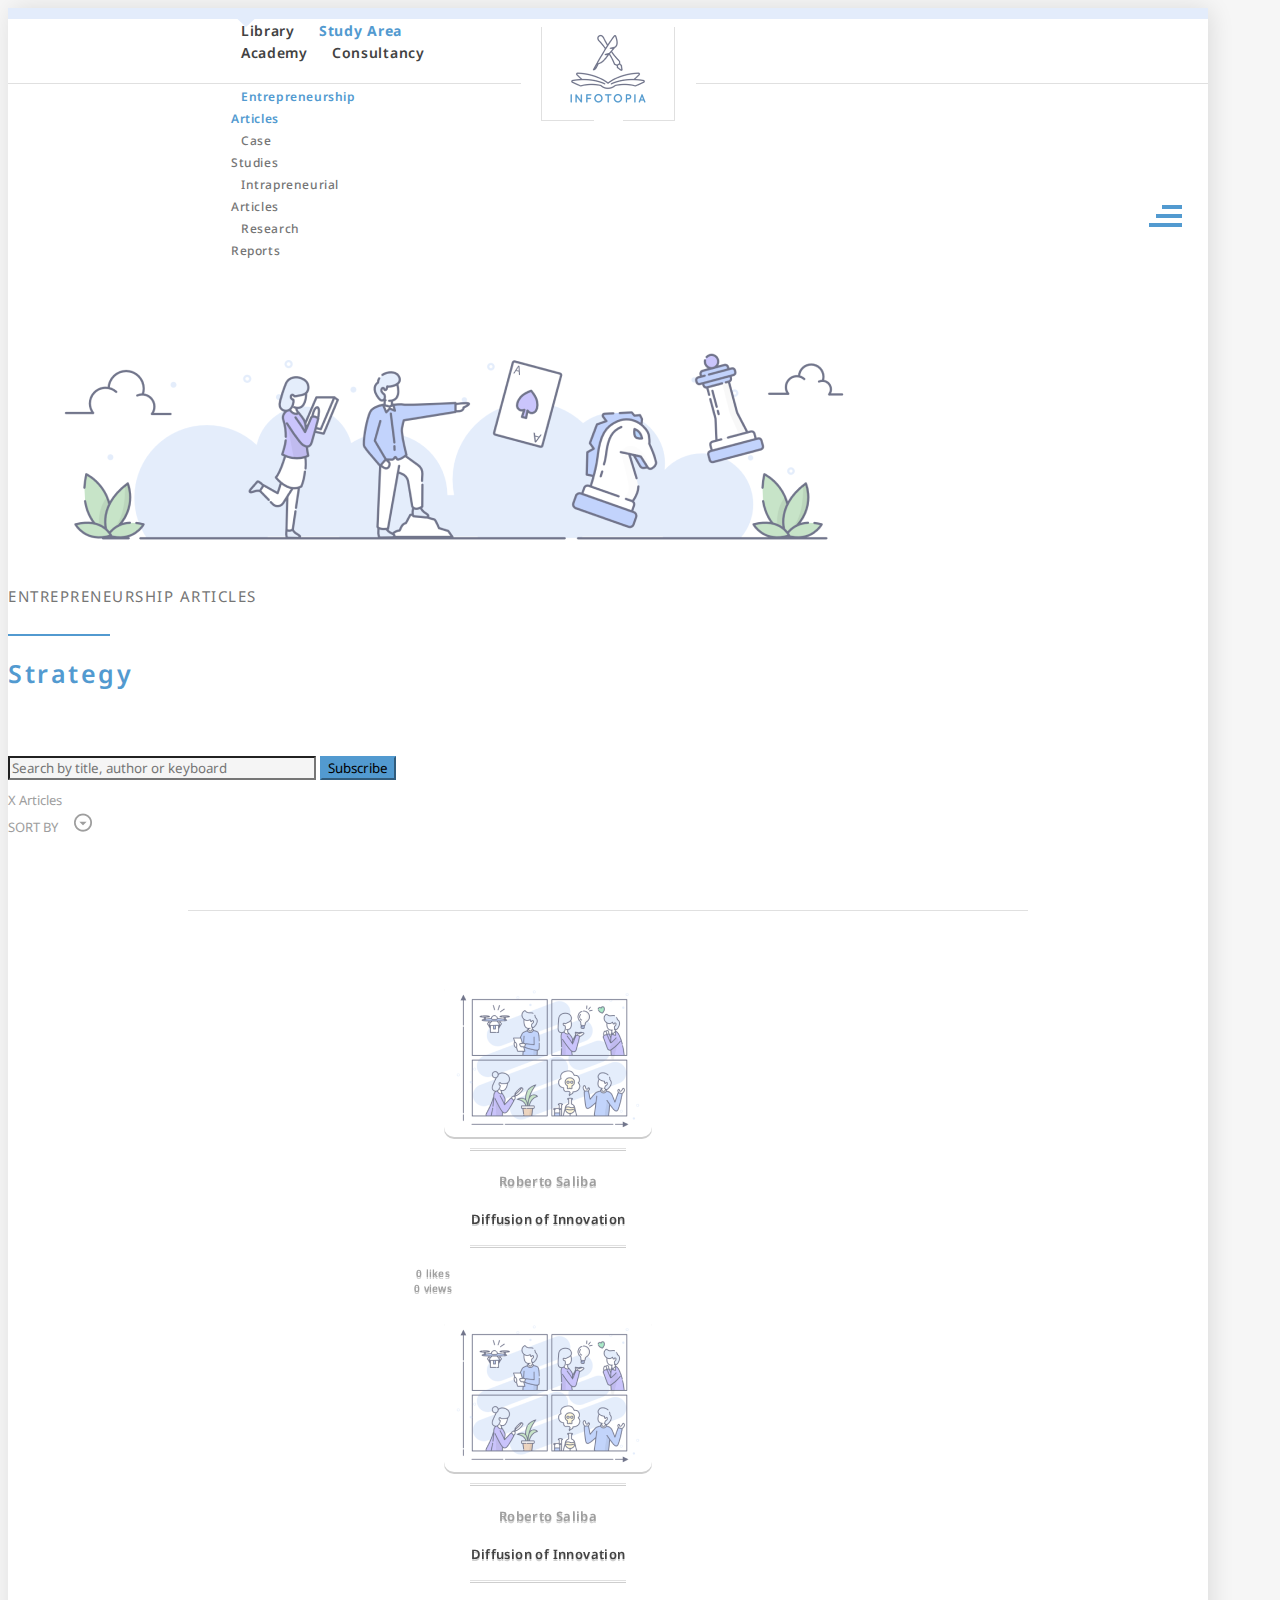
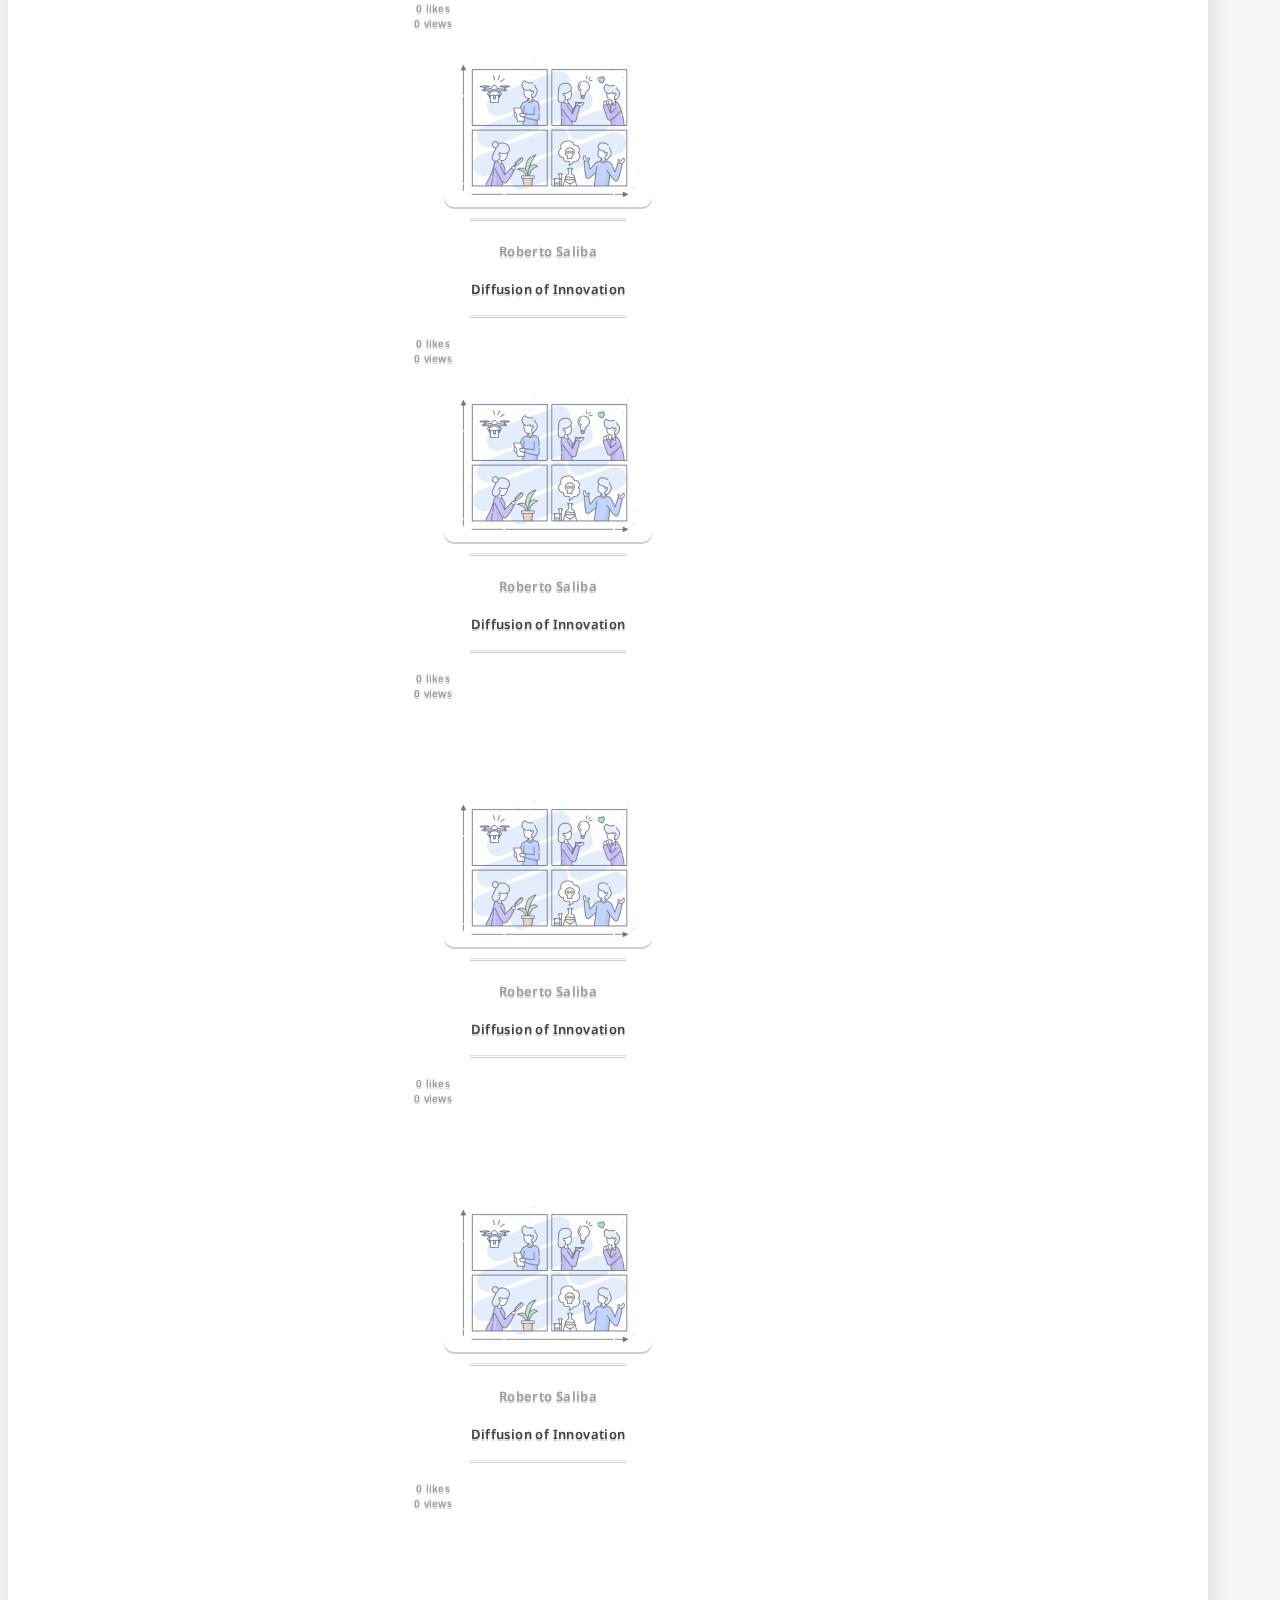
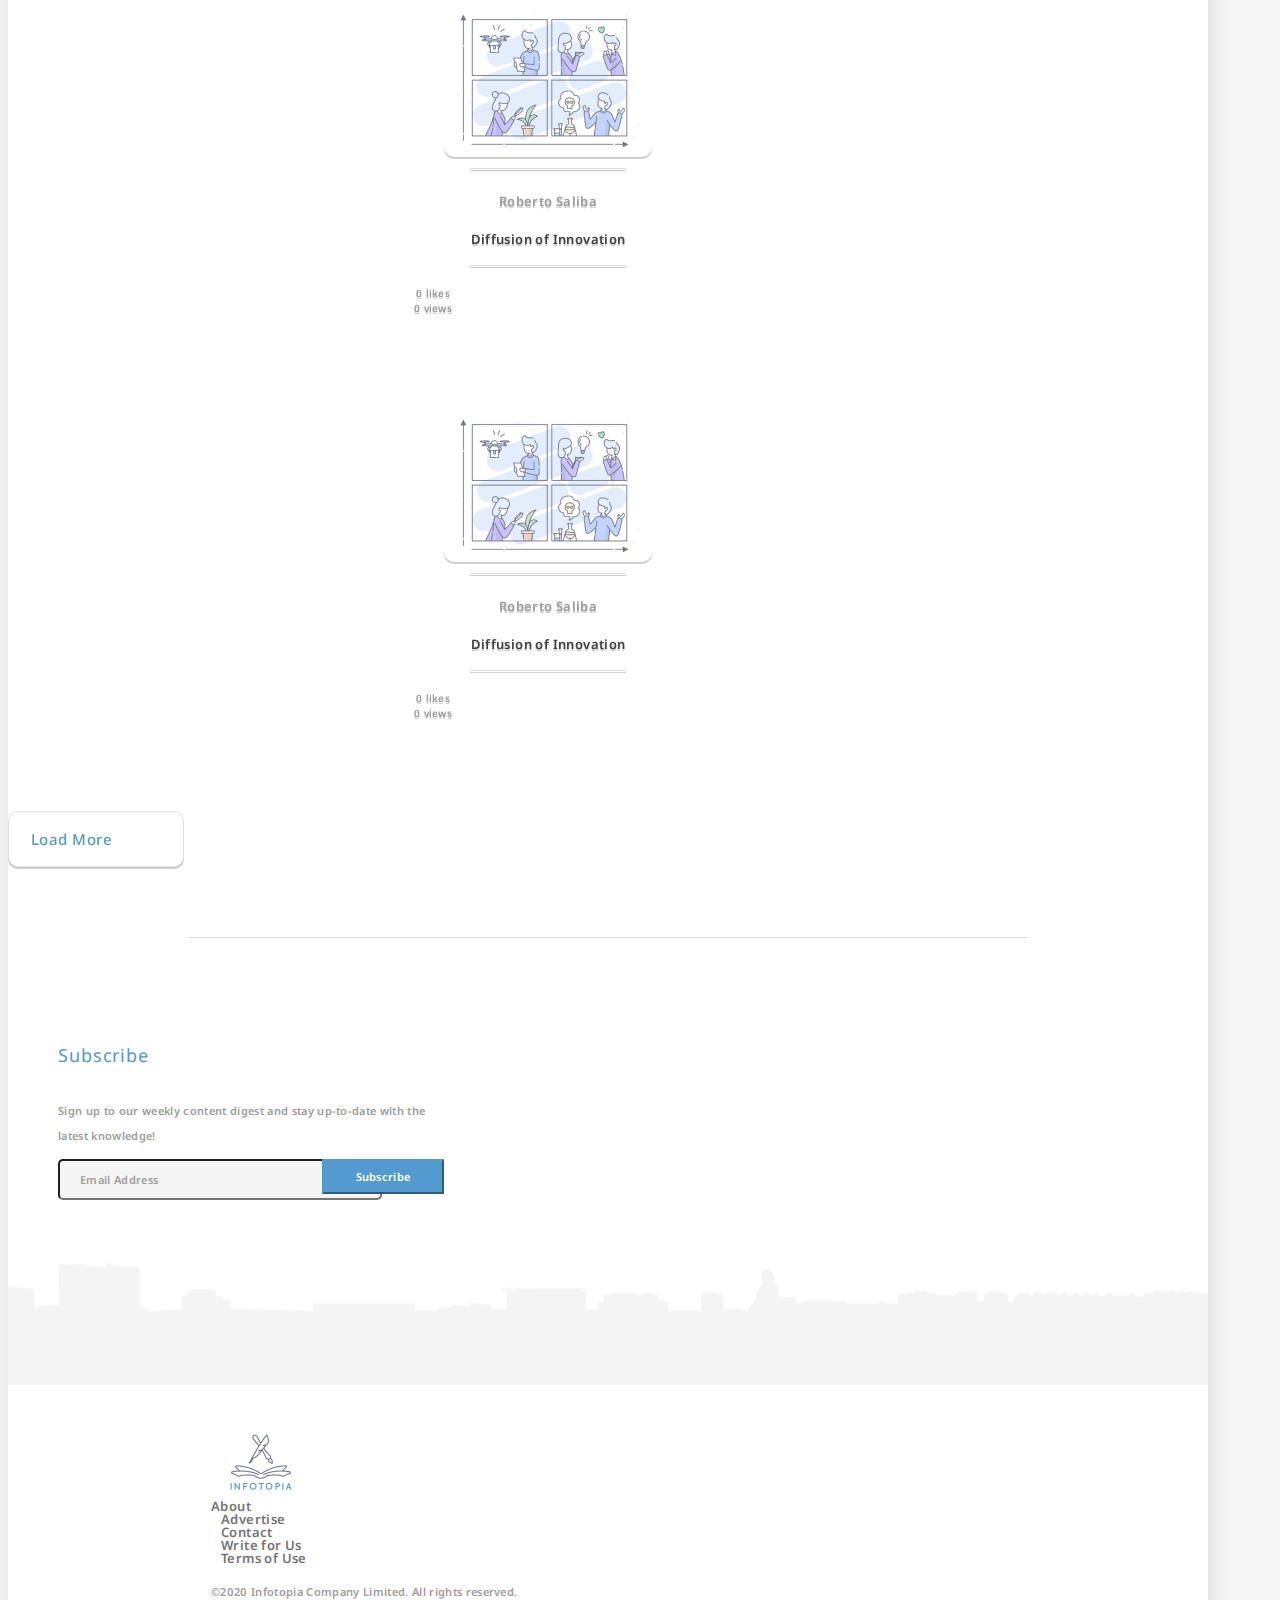
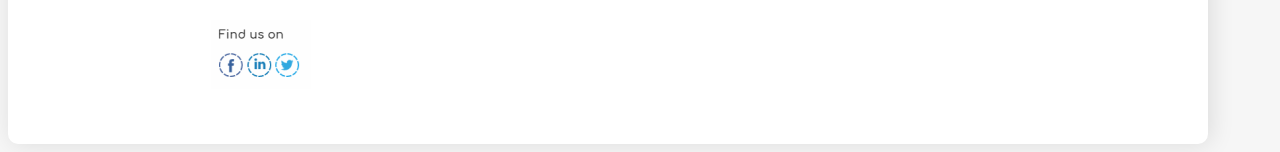
<file: Project__3_Pages/STUDY AREA - ENTREPRENEURSHIP ARTICLES (Strategy)/index.html>
<!DOCTYPE html>
<html lang="en">
<head>
    <meta charset="UTF-8">
    <meta name="viewport" content="width=device-width, initial-scale=1.0">
    <title>Document</title>
    <link rel="stylesheet" href="https://stackpath.bootstrapcdn.com/bootstrap/4.1.3/css/bootstrap.min.css" integrity="sha384-MCw98/SFnGE8fJT3GXwEOngsV7Zt27NXFoaoApmYm81iuXoPkFOJwJ8ERdknLPMO" crossorigin="anonymous">
    <link href="https://fonts.googleapis.com/css2?family=Raleway:ital,wght@0,100;0,200;0,300;0,400;0,500;0,600;0,700;0,800;0,900;1,100;1,200;1,300;1,400;1,500;1,600;1,700;1,800;1,900&display=swap" rel="stylesheet">
    <link href="https://fonts.googleapis.com/css2?family=Noto+Sans:ital,wght@0,400;0,700;1,400;1,700&display=swap" rel="stylesheet">
    <link href="https://fonts.googleapis.com/css2?family=Titillium+Web:ital,wght@0,200;0,300;0,400;0,600;0,700;0,900;1,200;1,300;1,400;1,600;1,700&display=swap" rel="stylesheet">
    <link rel="stylesheet" href="https://use.fontawesome.com/releases/v5.7.2/css/all.css">
    <link rel="stylesheet" href="scss/main.css">

</head>
<body>
	

    <style>
        body{
            background:rgb(246,246,246);
        }
    </style>

    <div class="main-contianer container-fluid">



    <header >
        <div class="topbar"></div>
        <div class="navigation">
            <div class="top-nav">
                <div class="toprow d-flex align-items-center justify-content-between">
                    <div class="left-side d-flex align-items-center">
                        <a href="#" class="d-flex align-items-center justify-content-center text-uppercase">Library</a>
                        <a href="#" class="d-flex align-items-center justify-content-center text-uppercase active">Study Area</a>
                    </div>
                    <div class="right-side d-flex align-items-center">
                        <a href="#" class="d-flex align-items-center justify-content-center text-uppercase">Academy</a>
                        <a href="#" class="d-flex align-items-center justify-content-center text-uppercase">Consultancy</a>
                    </div>
                </div>
            </div>
            <div class="bottomrow d-none d-md-flex align-items-center justify-content-between">
                <div class="left-side d-flex align-items-center">
                    <div class="parent-box">
                        <a style="color:#529AD0; font-weight: 600; font-family: Noto Sans;"  href="entrepreneurship-articles.html" class="d-flex align-items-center justify-content-center text-capitalize text-center parent-link">Entrepreneurship <br> Articles</a>
                        <div style="z-index: 1000;" class="submenu arrow-show">
                            <div class="arow-div"></div>
                            <a href="#" class="child-link">Strategy</a>
                            <a href="#" class="child-link">Innovation</a>
                            <a href="#" class="child-link">System</a>
                            <a href="#" class="child-link">Leadership</a>
                            <a href="#" class="child-link">Culture</a>
                            <a href="#" class="child-link">Vision</a>
                            <a href="#" class="child-link">Power</a>
                        </div>
                    </div>
                    <div class="parent-box">
                        <a href="#" class="d-flex align-items-center justify-content-center text-capitalize text-center parent-link">Case <br> Studies</a>
                        <div style="z-index: 1000; " class="submenu arrow-show">
                            <div class="arow-div"></div>
                            <a href="#" class="child-link">Entrepreneurs</a>
                            <a href="#" class="child-link">Corporations</a>
                            <a href="#" class="child-link">Key Lessons</a>
                        </div>
                    </div>
                </div>
                <div class="right-side d-flex align-items-center">
                    
                    <div class="parent-box">
                        <a  href="#" class="d-flex align-items-center justify-content-center text-capitalize text-center parent-link">Intrapreneurial <br> Articles</a>
                        <div style="z-index: 1000;" class="submenu arrow-show">
                            <div style="left:69px;" class="arow-div"></div>
                            <a href="#" class="child-link">Qualitative</a>
                            <a href="#" class="child-link">Quantitative</a>
                            <a href="#" class="child-link">Request on Demand</a>
                        </div>
                    </div>

                    <div class="parent-box">
                        <a href="#" class="d-flex align-items-center justify-content-center text-capitalize text-center parent-link">Research <br> Reports</a>
                        <div style="z-index: 1000;" class="submenu arrow-show">
                            <div style="left:73px;"  class="arow-div"></div>
                            <a href="#" class="child-link">Management</a>
                            <a href="#" class="child-link">Psycology</a>
                            <a href="#" class="child-link">Human Resources</a>
                            <a href="#" class="child-link">Marketing</a>
                            <a href="#" class="child-link">Finance</a>
                        </div>
                    </div>
                </div>
            </div>
            <div class="logo-area">
                <div class="image">
                    <img src="img/info_logo.png" class="img-fluid" alt="">
                </div>
            </div>
            <div class="mobile-navbar d-md-none">
                <div class="menu"> <span></span> </div>
                <nav id="nav">
                    <div class="nav-container">
                        <ul class="main">
                            <li>
                                <div class="item d-flex align-items-center justify-content-between">
                                    <a href="#" class="link">Entrepreneurship Articles</a>
                                    <div class="icon ml-2" data-toggle="collapse" href="#entrepreneurship_articles" role="button" aria-expanded="false" aria-controls="entrepreneurship_articles">
                                        <i class="fas fa-plus"></i>
                                    </div>
                                </div>
                                <div class="collapse" id="entrepreneurship_articles">
                                    <ul class="main pl-4">
                                        <li><a href="#">Strategy</a></li>
                                        <li><a href="#">Innovation</a></li>
                                        <li><a href="#">System</a></li>
                                        <li><a href="#">Leadership</a></li>
                                        <li><a href="#">Culture</a></li>
                                        <li><a href="#">Vision</a></li>
                                        <li><a href="#">Power</a></li>
                                    </ul>
                                </div>
                            </li>
                            <li>
                                <div class="item d-flex align-items-center justify-content-between">
                                    <a href="#" class="link">Case Studies</a>
                                    <div class="icon ml-2" data-toggle="collapse" href="#case_studies" role="button" aria-expanded="false" aria-controls="case_studies">
                                        <i class="fas fa-plus"></i>
                                    </div>
                                </div>
                                <div class="collapse" id="case_studies">
                                    <ul class="main pl-4">
                                        <li><a href="#">Entrepreneurs</a></li>
                                        <li><a href="#">Corporations</a></li>
                                        <li><a href="#">Key Lessons</a></li>
                                    </ul>
                                </div>
                            </li>
                            <li>
                                <div class="item d-flex align-items-center justify-content-between">
                                    <a href="#" class="link">Intrapreneurship Articles</a>
                                    <div class="icon ml-2" data-toggle="collapse" href="#intrapreneurship_articles" role="button" aria-expanded="false" aria-controls="intrapreneurship_articles">
                                        <i class="fas fa-plus"></i>
                                    </div>
                                </div>
                                <div class="collapse" id="intrapreneurship_articles">
                                    <ul class="main pl-4">
                                        <li><a href="#">Management</a></li>
                                        <li><a href="#">Psycology</a></li>
                                        <li><a href="#">Human Resources</a></li>
                                        <li><a href="#">Marketing</a></li>
                                        <li><a href="#">Finance</a></li>
                                    </ul>
                                </div>
                            </li>
                            <li>
                                <div class="item d-flex align-items-center justify-content-between">
                                    <a href="#" class="link">Research Reports</a>
                                    <div class="icon ml-2" data-toggle="collapse" href="#research_reports" role="button" aria-expanded="false" aria-controls="research_reports">
                                        <i class="fas fa-plus"></i>
                                    </div>
                                </div>
                                <div class="collapse" id="research_reports">
                                    <ul class="main pl-4">
                                        <li><a href="#">Qualitative</a></li>
                                        <li><a href="#">Quantitative</a></li>
                                        <li><a href="#">Request on Demand</a></li>
                                    </ul>
                                </div>
                            </li>
                        </ul>
                    </div>
                </nav>
                <div class="overlay"></div>
            </div>
        </div>
    </header>

    <div class="container" style=" max-width:1200px; margin-bottom: 70px;">

        <div class="row ">
            
            <div class="col-sm-12 d-flex flex-column justify-content-center align-items-center">
                <img src="img/headerImg.png" alt="" class="img-fluid">
                <p style=" text-transform: uppercase; color:#757575;  line-height: 25px; letter-spacing: 0.1em; margin-top: 20px;" class="h2 text-center header-text">Entrepreneurship Articles</p>
                <div class="blue-line"></div>
               <p style="font-size:25px; color:#529AD0; font-weight: 600; line-height: 25px;  letter-spacing: 0.1em;" class="h2">Strategy</p>
             
        
            </div>
         </div>  

    </div>

    <div class="container">

        <div  class="row  d-flex  justify-content-center">
        <form  class="d-flex justify-content-center " id="form-row">
            <input  style="min-width:300px; background:rgb(245,245,245);" type="text" class="form-control border-0" placeholder="Search by title, author or keyboard">
            <button id="mainbtn" class="btn btn-primary">Subscribe</button>
        </form>
    </div>
        
    </div>

    <div class="container" style="max-width: 960px; margin-top: 8px;">

        <div class="row d-flex justify-content-between">
            <div style="font-size: 13px;
            line-height: 25px; color: #9E9E9E;" class="col">X Articles</div>
            <div style="font-size: 13px;
            line-height: 25px; color: #9E9E9E;"  class="col text-right">SORT BY <img style="margin-left: 13px;" src="img/Vector.png" alt=""></div>
        </div>

    </div>

   

    <div class="container"><div class="grey-line"></div></div>

    <div class="container " style="max-width: 1040px;">

        <div class="row d-flex justify-content-center align-items-center">

            <div class=" card articl ">
                <img style= " border-radius: 10px;  "  class="img-fluid" src="img/Marketing 4 4.png" alt="Card image cap">
               <div class="line"></div>
                <p class="author">Roberto Saliba</p>
                <p>Diffusion of Innovation</p>
                <div class="line"></div>
                <div class="likes d-flex justify-content-between mx-auto">
                    <div>0 likes</div>
                    <div>0 views</div>
                </div>
              </div>

              <div class=" card articl ">
                <img style= " border-radius: 10px; "  class="img-fluid" src="img/Marketing 4 4.png" alt="Card image cap">
               <div class="line"></div>
                <p class="author">Roberto Saliba</p>
                <p >Diffusion of Innovation</p>
                <div class="line"></div>
                <div  class="likes d-flex justify-content-between mx-auto">
                    <div>0 likes</div>
                    <div>0 views</div>
                </div>
              </div>

              <div class=" card articl ">
                <img style= " border-radius: 10px;"  class="img-fluid" src="img/Marketing 4 4.png" alt="Card image cap">
               <div class="line"></div>
                <p class="author">Roberto Saliba</p>
                <p >Diffusion of Innovation</p>
                <div class="line"></div>
                <div  class="likes d-flex justify-content-between mx-auto">
                    <div>0 likes</div>
                    <div>0 views</div>
                </div>
              </div>

              <div class=" card articl ">
                <img style= " border-radius: 10px; "  class="img-fluid" src="img/Marketing 4 4.png" alt="Card image cap">
               <div class="line"></div>
                <p class="author">Roberto Saliba</p>
                <p >Diffusion of Innovation</p>
                <div class="line"></div>
                <div  class="likes d-flex justify-content-between mx-auto">
                    <div>0 likes</div>
                    <div>0 views</div>
                </div>
              </div>

              <div class=" card articl articl2 ">
                <img style= " border-radius: 10px; "  class="img-fluid" src="img/Marketing 4 4.png" alt="Card image cap">
               <div class="line"></div>
                <p class="author">Roberto Saliba</p>
                <p >Diffusion of Innovation</p>
                <div class="line"></div>
                <div class="likes d-flex justify-content-between mx-auto">
                    <div>0 likes</div>
                    <div>0 views</div>
                </div>
              </div>
              <div class=" card articl articl2 ">
                <img style= " border-radius: 10px; "  class="img-fluid" src="img/Marketing 4 4.png" alt="Card image cap">
               <div class="line"></div>
                <p class="author">Roberto Saliba</p>
                <p >Diffusion of Innovation</p>
                <div class="line"></div>
                <div  class="likes d-flex justify-content-between mx-auto">
                    <div>0 likes</div>
                    <div>0 views</div>
                </div>
              </div>
              <div class=" card articl articl2 ">
                <img style= " border-radius: 10px; "  class="img-fluid" src="img/Marketing 4 4.png" alt="Card image cap">
               <div class="line"></div>
                <p class="author">Roberto Saliba</p>
                <p >Diffusion of Innovation</p>
                <div class="line"></div>
                <div  class="likes d-flex justify-content-between mx-auto">
                    <div>0 likes</div>
                    <div>0 views</div>
                </div>
              </div>
                <div class=" card articl articl2 ">
                <img style= " border-radius: 10px;"  class="img-fluid" src="img/Marketing 4 4.png" alt="Card image cap">
               <div class="line"></div>
                <p class="author">Roberto Saliba</p>
                <p >Diffusion of Innovation</p>
                <div class="line"></div>
                <div  class="likes d-flex justify-content-between mx-auto">
                    <div>0 likes</div>
                    <div>0 views</div>
                </div>
              </div>
          
        </div>
        

    </div>

    


    <div  class="container d-flex justify-content-center">
    <a  href="#" id="article-button">Load More</a>

    
</div>
<div class="container"><div style="margin-bottom: 0px;" class="grey-line"></div></div>


    <footer >
        <div style="max-width: 1100px;" class="subscribe d-flex justify-content-between px-3 px-lg-0 flex-wrap flex-md-nowrap">
            <div class="left-side mb-3 mb-md-0">
                <h5 style="font-weight: 400; font-size: 18px;" class="mb-0 title">Subscribe</h5>
                <p class="mb-0 subtitle">Sign up to our weekly content digest and stay up-to-date with the latest knowledge!</p>
            </div>
            <div class="right-side d-flex align-items-start">
      
                <form class="subscribe-form w-100">
                    <input type="text" class="form-control border-0" placeholder="Email Address">
                    <button class="btn btn-primary">Subscribe</button>
                </form>
            </div>
        </div>

        <div class="footer-cover"></div>

        <div class="footer-area d-flex px-3 px-lg-0 flex-wrap flex-md-nowrap">
            <div class="footer-section d-flex flex-wrap flex-md-nowrap">
                <div class="footer-logo">
                    <img src="img/footerlogo.png" class="img-fluid" alt="">
                </div>
                <div class="footer-body">
                    <div class="footer-links d-flex justify-content-between flex-wrap flex-md-nowrap mt-2 mt-md-0">
                        <a href="#" class="link">About</a>
                        <a href="#" class="link">Advertise</a>
                        <a href="#" class="link">Contact</a>
                        <a href="#" class="link">Write for Us</a>
                        <a href="#" class="link">Terms of Use</a>
                    </div>
                    <p class="mb-0 copyright">&copy;2020 Infotopia Company Limited. All rights reserved.</p>
                </div>
            </div>
            <div class="social-links d-flex align-items-end">
                <img src="img/socialicons.png" class="img-fluid" alt="">
            </div>
        </div>
    </footer>
</div>
</div>

    <script src="https://code.jquery.com/jquery-3.3.1.slim.min.js" integrity="sha384-q8i/X+965DzO0rT7abK41JStQIAqVgRVzpbzo5smXKp4YfRvH+8abtTE1Pi6jizo" crossorigin="anonymous"></script>
    <script src="https://cdnjs.cloudflare.com/ajax/libs/popper.js/1.14.3/umd/popper.min.js" integrity="sha384-ZMP7rVo3mIykV+2+9J3UJ46jBk0WLaUAdn689aCwoqbBJiSnjAK/l8WvCWPIPm49" crossorigin="anonymous"></script>
    <script src="https://stackpath.bootstrapcdn.com/bootstrap/4.1.3/js/bootstrap.min.js" integrity="sha384-ChfqqxuZUCnJSK3+MXmPNIyE6ZbWh2IMqE241rYiqJxyMiZ6OW/JmZQ5stwEULTy" crossorigin="anonymous"></script>
    <script>
        
        $('.menu, .overlay').click(function () {
            $('.menu').toggleClass('clicked');
            
            $('#nav').toggleClass('show');
            
        });

    </script>

</body>
</html>
</file>
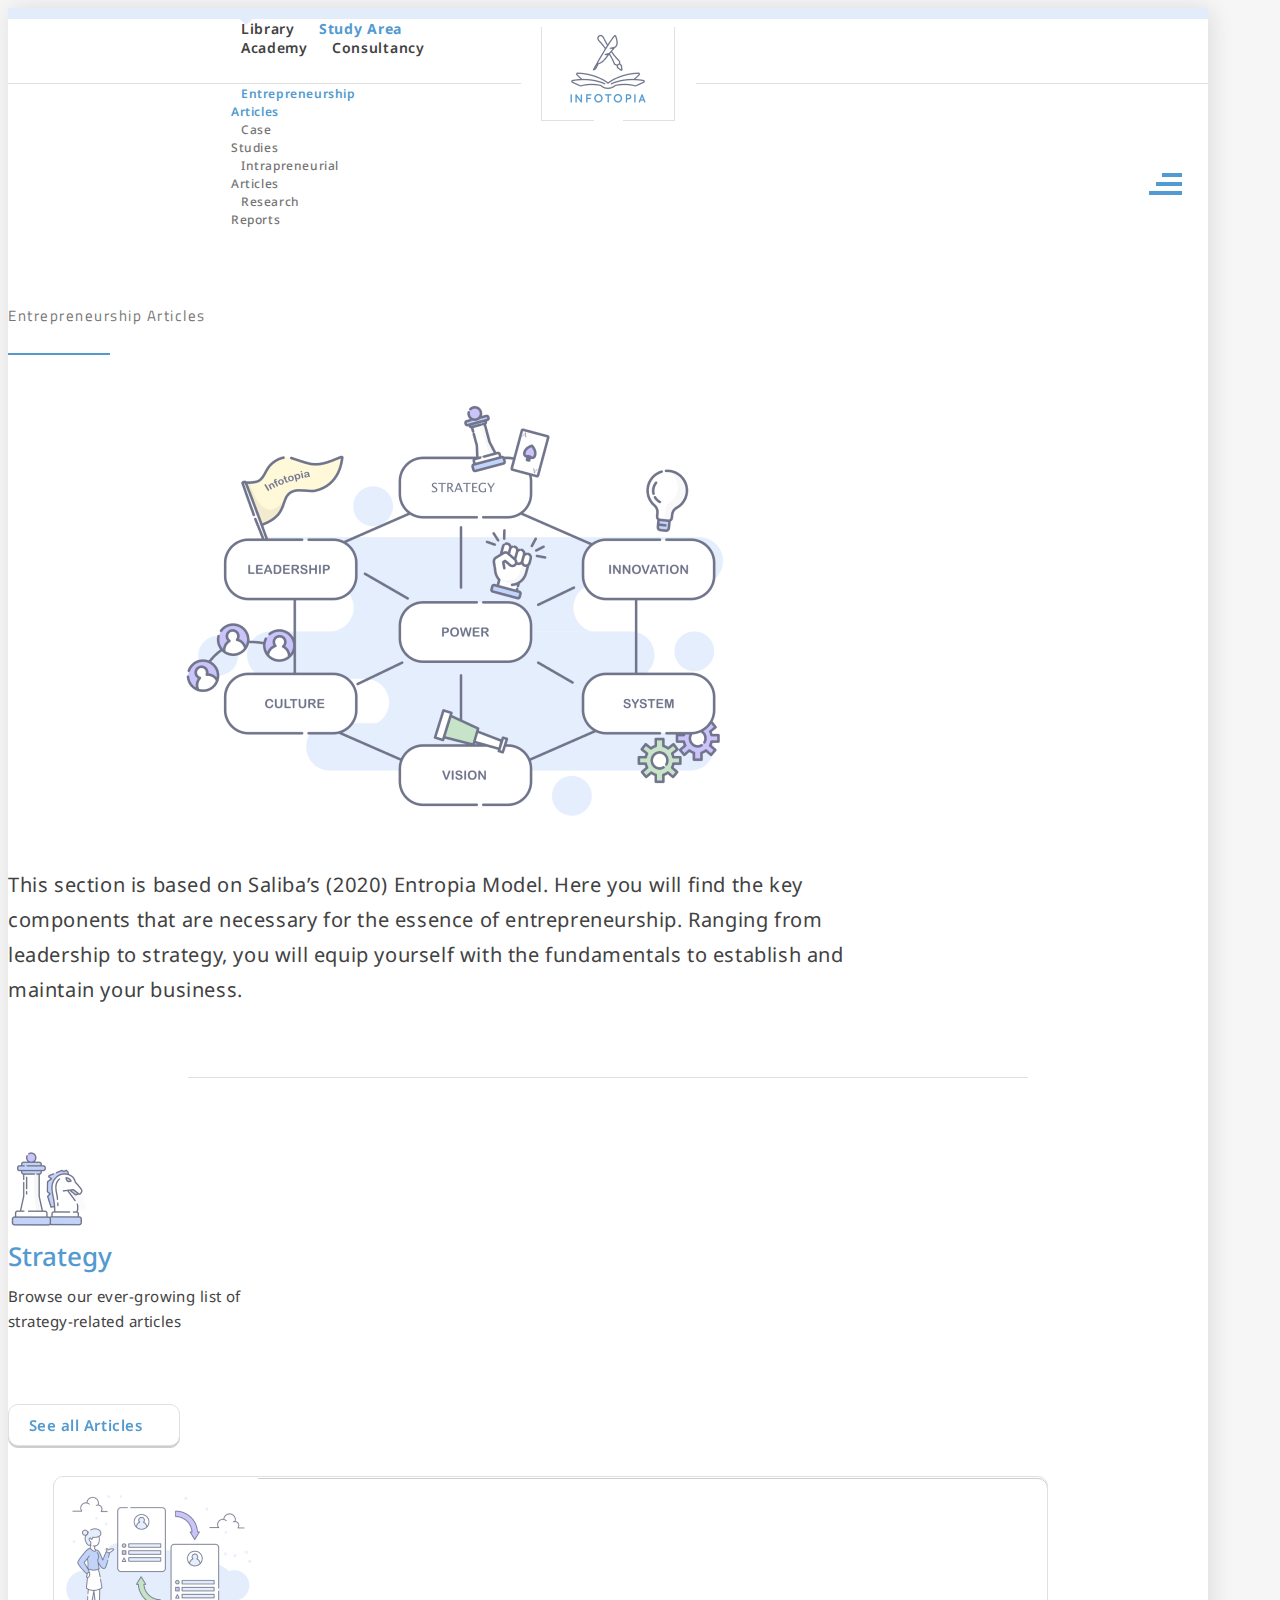
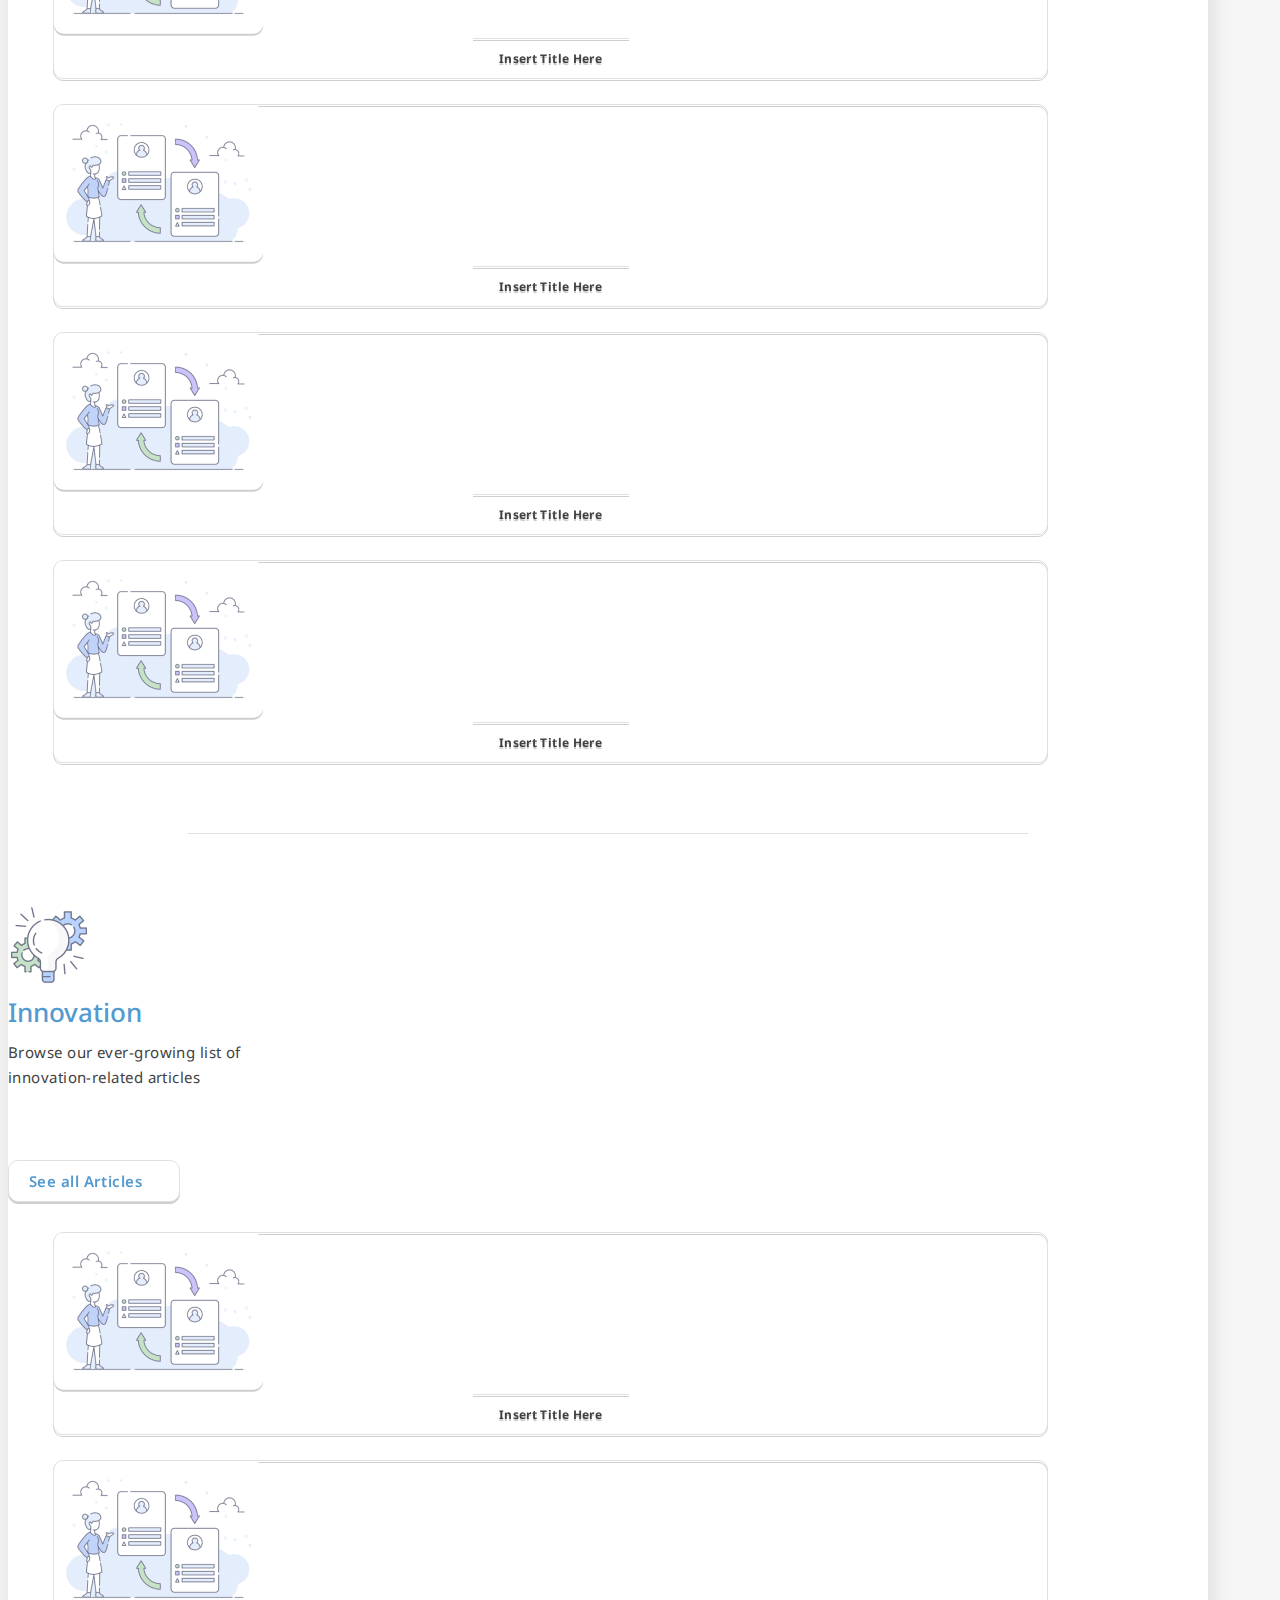
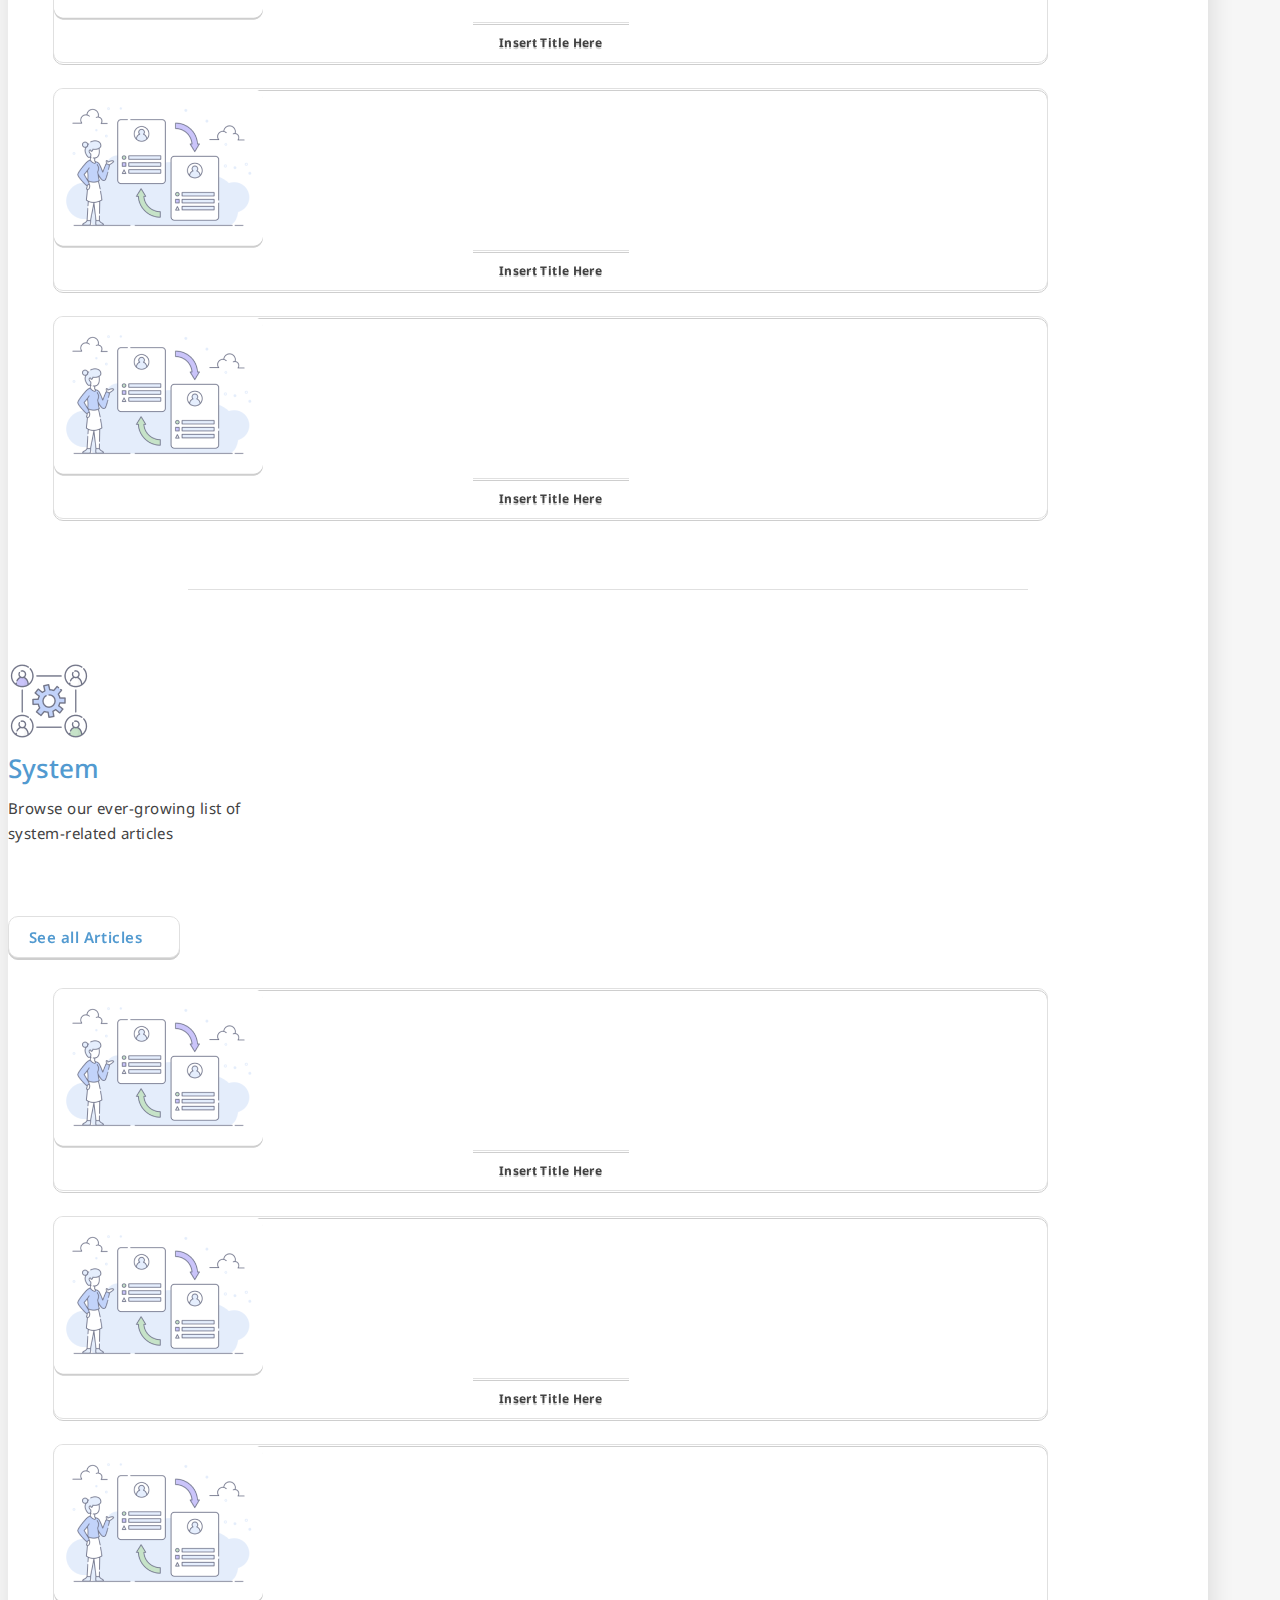
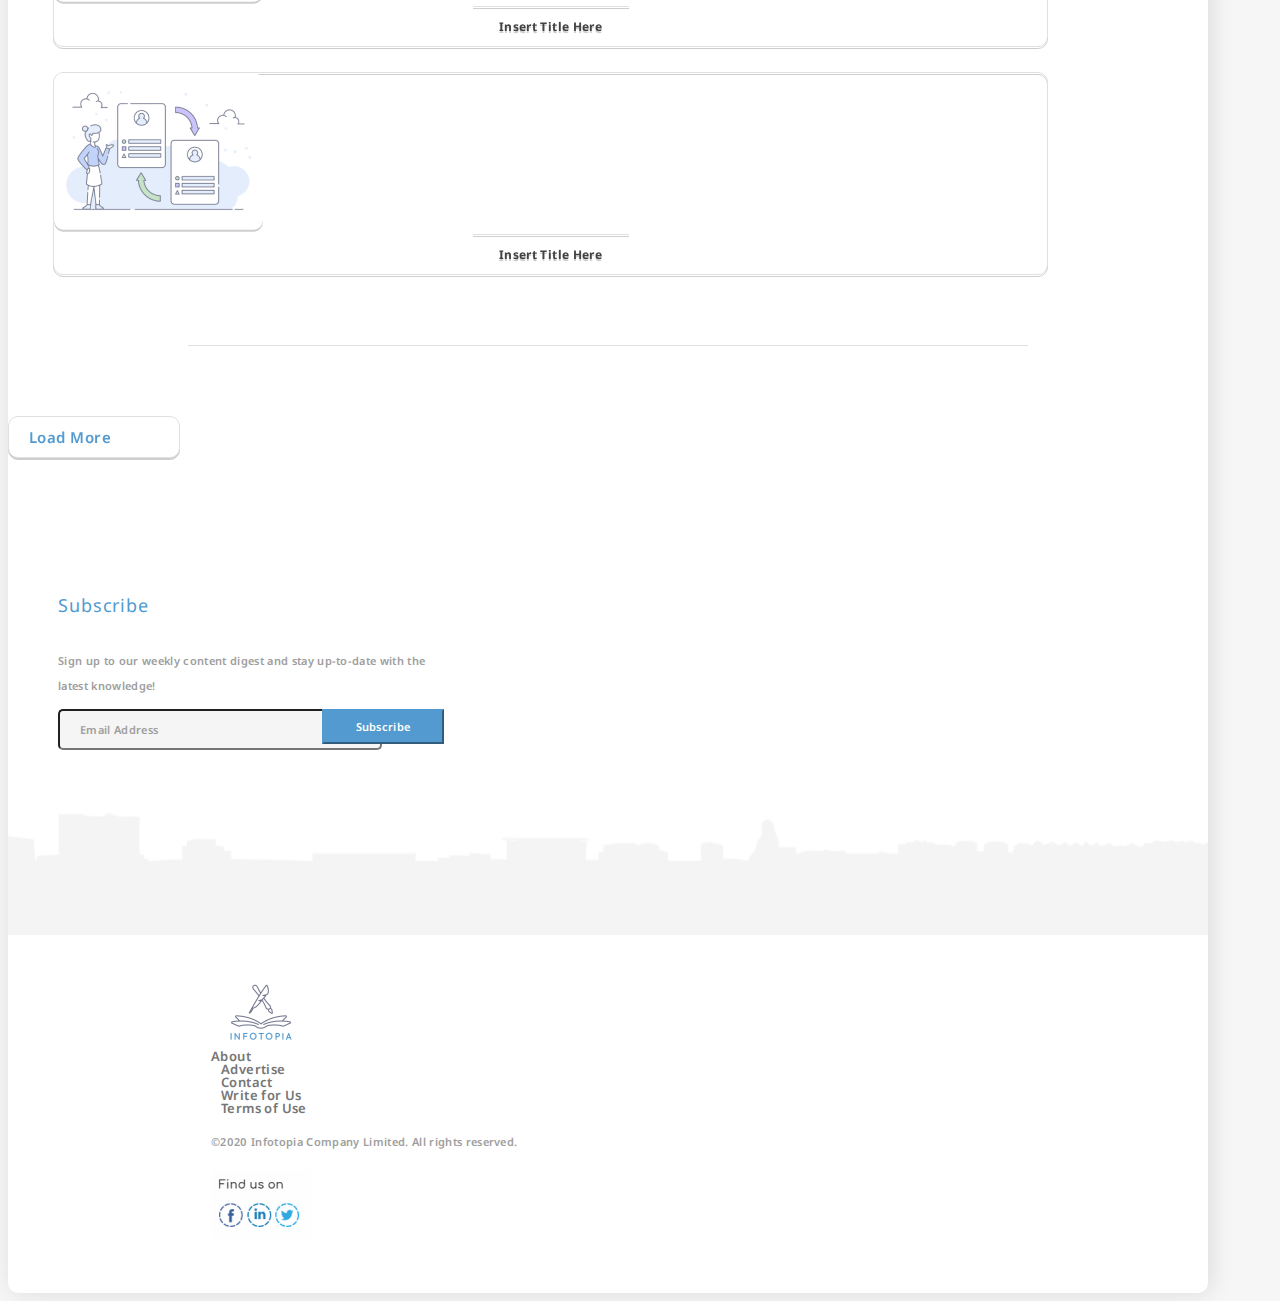
<file: Project__3_Pages/STUDY AREA - ENTREPRENEURSHIP ARTICLES/index.html>
<!DOCTYPE html>
<html lang="en">
<head>
    <meta charset="UTF-8">
    <meta name="viewport" content="width=device-width, initial-scale=1.0">
    <title>Document</title>
    <link rel="stylesheet" href="https://stackpath.bootstrapcdn.com/bootstrap/4.1.3/css/bootstrap.min.css" integrity="sha384-MCw98/SFnGE8fJT3GXwEOngsV7Zt27NXFoaoApmYm81iuXoPkFOJwJ8ERdknLPMO" crossorigin="anonymous">
    <link href="https://fonts.googleapis.com/css2?family=Raleway:ital,wght@0,100;0,200;0,300;0,400;0,500;0,600;0,700;0,800;0,900;1,100;1,200;1,300;1,400;1,500;1,600;1,700;1,800;1,900&display=swap" rel="stylesheet">
    <link href="https://fonts.googleapis.com/css2?family=Noto+Sans:ital,wght@0,400;0,700;1,400;1,700&display=swap" rel="stylesheet">
    <link href="https://fonts.googleapis.com/css2?family=Titillium+Web:ital,wght@0,200;0,300;0,400;0,600;0,700;0,900;1,200;1,300;1,400;1,600;1,700&display=swap" rel="stylesheet">
    <link rel="stylesheet" href="https://use.fontawesome.com/releases/v5.7.2/css/all.css">
    <link rel="stylesheet" href="scss/main.css">

</head>
<body>
	

    <style>
        body{
            background:rgb(246,246,246);
        }
    </style>

    <div style="padding:0; box-shadow: 3px 0px 25px rgba(0, 0, 0, 0.11);
    border-radius: 10px; max-width: 1200px; background-color: white;" class="container-fluid">

    <header >
        <div class="topbar"></div>
        <div class="navigation">
            <div class="top-nav">
                <div class="toprow d-flex align-items-center justify-content-between">
                    <div class="left-side d-flex align-items-center">
                        <a href="#" class="d-flex align-items-center justify-content-center text-uppercase">Library</a>
                        <a href="#" class="d-flex align-items-center justify-content-center text-uppercase active">Study Area</a>
                    </div>
                    <div class="right-side d-flex align-items-center">
                        <a href="#" class="d-flex align-items-center justify-content-center text-uppercase">Academy</a>
                        <a href="#" class="d-flex align-items-center justify-content-center text-uppercase">Consultancy</a>
                    </div>
                </div>
            </div>
            <div class="bottomrow d-none d-md-flex align-items-center justify-content-between">
                <div class="left-side d-flex align-items-center">
                    <div class="parent-box">
                        <a style="color:#529AD0; font-weight: 600; font-family: Noto Sans;"  href="entrepreneurship-articles.html" class="d-flex align-items-center justify-content-center text-capitalize text-center parent-link">Entrepreneurship <br> Articles</a>
                        <div style="z-index: 1000;" class="submenu arrow-show">
                            <div class="arow-div"></div>
                            <a href="#" class="child-link">Strategy</a>
                            <a href="#" class="child-link">Innovation</a>
                            <a href="#" class="child-link">System</a>
                            <a href="#" class="child-link">Leadership</a>
                            <a href="#" class="child-link">Culture</a>
                            <a href="#" class="child-link">Vision</a>
                            <a href="#" class="child-link">Power</a>
                        </div>
                    </div>
                    <div class="parent-box">
                        <a href="#" class="d-flex align-items-center justify-content-center text-capitalize text-center parent-link">Case <br> Studies</a>
                        <div style="z-index: 1000; " class="submenu arrow-show">
                            <div class="arow-div"></div>
                            <a href="#" class="child-link">Entrepreneurs</a>
                            <a href="#" class="child-link">Corporations</a>
                            <a href="#" class="child-link">Key Lessons</a>
                        </div>
                    </div>
                </div>
                <div class="right-side d-flex align-items-center">
                    
                    <div class="parent-box">
                        <a  href="#" class="d-flex align-items-center justify-content-center text-capitalize text-center parent-link">Intrapreneurial <br> Articles</a>
                        <div style="z-index: 1000;" class="submenu arrow-show">
                            <div style="left:69px;" class="arow-div"></div>
                            <a href="#" class="child-link">Qualitative</a>
                            <a href="#" class="child-link">Quantitative</a>
                            <a href="#" class="child-link">Request on Demand</a>
                        </div>
                    </div>

                    <div class="parent-box">
                        <a href="#" class="d-flex align-items-center justify-content-center text-capitalize text-center parent-link">Research <br> Reports</a>
                        <div style="z-index: 1000;" class="submenu arrow-show">
                            <div style="left:73px;"  class="arow-div"></div>
                            <a href="#" class="child-link">Management</a>
                            <a href="#" class="child-link">Psycology</a>
                            <a href="#" class="child-link">Human Resources</a>
                            <a href="#" class="child-link">Marketing</a>
                            <a href="#" class="child-link">Finance</a>
                        </div>
                    </div>
                </div>
            </div>
            <div class="logo-area">
                <div class="image">
                    <img src="img/info_logo.png" class="img-fluid" alt="">
                </div>
            </div>
            <div class="mobile-navbar d-md-none">
                <div class="menu"> <span></span> </div>
                <nav id="nav">
                    <div class="nav-container">
                        <ul class="main">
                            <li>
                                <div class="item d-flex align-items-center justify-content-between">
                                    <a href="#" class="link">Entrepreneurship Articles</a>
                                    <div class="icon ml-2" data-toggle="collapse" href="#entrepreneurship_articles" role="button" aria-expanded="false" aria-controls="entrepreneurship_articles">
                                        <i class="fas fa-plus"></i>
                                    </div>
                                </div>
                                <div class="collapse" id="entrepreneurship_articles">
                                    <ul class="main pl-4">
                                        <li><a href="#">Strategy</a></li>
                                        <li><a href="#">Innovation</a></li>
                                        <li><a href="#">System</a></li>
                                        <li><a href="#">Leadership</a></li>
                                        <li><a href="#">Culture</a></li>
                                        <li><a href="#">Vision</a></li>
                                        <li><a href="#">Power</a></li>
                                    </ul>
                                </div>
                            </li>
                            <li>
                                <div class="item d-flex align-items-center justify-content-between">
                                    <a href="#" class="link">Case Studies</a>
                                    <div class="icon ml-2" data-toggle="collapse" href="#case_studies" role="button" aria-expanded="false" aria-controls="case_studies">
                                        <i class="fas fa-plus"></i>
                                    </div>
                                </div>
                                <div class="collapse" id="case_studies">
                                    <ul class="main pl-4">
                                        <li><a href="#">Entrepreneurs</a></li>
                                        <li><a href="#">Corporations</a></li>
                                        <li><a href="#">Key Lessons</a></li>
                                    </ul>
                                </div>
                            </li>
                            <li>
                                <div class="item d-flex align-items-center justify-content-between">
                                    <a href="#" class="link">Intrapreneurship Articles</a>
                                    <div class="icon ml-2" data-toggle="collapse" href="#intrapreneurship_articles" role="button" aria-expanded="false" aria-controls="intrapreneurship_articles">
                                        <i class="fas fa-plus"></i>
                                    </div>
                                </div>
                                <div class="collapse" id="intrapreneurship_articles">
                                    <ul class="main pl-4">
                                        <li><a href="#">Management</a></li>
                                        <li><a href="#">Psycology</a></li>
                                        <li><a href="#">Human Resources</a></li>
                                        <li><a href="#">Marketing</a></li>
                                        <li><a href="#">Finance</a></li>
                                    </ul>
                                </div>
                            </li>
                            <li>
                                <div class="item d-flex align-items-center justify-content-between">
                                    <a href="#" class="link">Research Reports</a>
                                    <div class="icon ml-2" data-toggle="collapse" href="#research_reports" role="button" aria-expanded="false" aria-controls="research_reports">
                                        <i class="fas fa-plus"></i>
                                    </div>
                                </div>
                                <div class="collapse" id="research_reports">
                                    <ul class="main pl-4">
                                        <li><a href="#">Qualitative</a></li>
                                        <li><a href="#">Quantitative</a></li>
                                        <li><a href="#">Request on Demand</a></li>
                                    </ul>
                                </div>
                            </li>
                        </ul>
                    </div>
                </nav>
                <div class="overlay"></div>
            </div>
        </div>
    </header>

    <div class="container" style=" max-width:1200px;">

        <div class="row ">
            
            <div class="col-sm-12 d-flex flex-column justify-content-center align-items-center">
                <p style="color:#757575; font-family: Titillium Web; line-height: 25px; letter-spacing: 0.1em;" class="h2 text-center">Entrepreneurship Articles</p>
                <div class="blue-line"></div>
                <img src="img/headerImg.png" alt="" class="img-fluid">
                <p style="font-size: 20px; color:#424242; line-height: 35px;" class="text-center h-para">
                    This section is based on Saliba’s (2020) Entropia Model. Here you will find the key components that are necessary for the essence of entrepreneurship. Ranging from leadership to strategy, you will equip yourself with the fundamentals to establish and maintain your business.
                </p>
        
            </div>
         </div>  

    </div>

    <div class="container"><div class="grey-line"></div></div>

    <div class="container " style="max-width: 1040px;">

        <div class="row  d-flex justify-content-between">

            <div class="col-md-6 title-content">

                <img style="max-width:82px; " src="img/ICON - Strategy.png" alt="" class="img-fluid">
                <h3>Strategy</h3>
                <p>Browse our ever-growing list of<br> strategy-related articles</p>
                <a href="#" style="max-width: 180px;" id="article-button">See all Articles</a>

            </div>

            
            <div  class="col-lg-6">


                <div  class="row newrow" >

                    <div class=" card articl ">
                        <img class="img-fluid" src="img/marketing.png" alt="Card image cap">
                        <div class="line"></div>
                        <div class="card-body">
                            <p style="font-family: Noto Sans; color: #424242; font-size: 12px; text-align: center; line-height: 15px; font-weight: 700; letter-spacing: 0.03em;" class="h6">Insert Title Here</p>
                        </div>
                      </div>
                      
                    <div class=" card articl ">
                        <img class="img-fluid" src="img/marketing.png" alt="Card image cap">
                        <div class="line"></div>
                        <div class="card-body">
                            <p style="font-family: Noto Sans; color: #424242; font-size: 12px; text-align: center; line-height: 15px; font-weight: 700; letter-spacing: 0.03em;" class="h6">Insert Title Here</p>
                        </div>
                      </div>
                      
                    <div class=" card articl ">
                        <img class="img-fluid" src="img/marketing.png" alt="Card image cap">
                        <div class="line"></div>
                        <div class="card-body">
                            <p style="font-family: Noto Sans; color: #424242; font-size: 12px; text-align: center; line-height: 15px; font-weight: 700; letter-spacing: 0.03em;" class="h6">Insert Title Here</p>
                        </div>
                      </div>
                      
                    <div class=" card articl ">
                        <img class="img-fluid" src="img/marketing.png" alt="Card image cap">
                        <div class="line"></div>
                        <div class="card-body">
                            <p style="font-family: Noto Sans; color: #424242; font-size: 12px; text-align: center; line-height: 15px; font-weight: 700; letter-spacing: 0.03em;" class="h6">Insert Title Here</p>
                        </div>
                      </div>
                 
                </div>

            </div>

        </div>

    </div>

    
    <div class="container"><div class="grey-line"></div></div>

    <div class="container" style="max-width: 1040px;">

        <div class="row d-flex justify-content-between">

            <div class="col-md-6 title-content">

                <img src="img/ICON - Innovation.png" alt="" class="img-fluid">
                <h3>Innovation</h3>
                <p>Browse our ever-growing list of<br> innovation-related articles</p>
                <a href="#" style="max-width: 180px;" id="article-button">See all Articles</a>

            </div>

            
            <div  class="col-lg-6">


                <div  class="row newrow" >

                    <div class=" card articl ">
                        <img class="img-fluid" src="img/marketing.png" alt="Card image cap">
                        <div class="line"></div>
                        <div class="card-body">
                            <p style="font-family: Noto Sans; color: #424242; font-size: 12px; text-align: center; line-height: 15px; font-weight: 700; letter-spacing: 0.03em;" class="h6">Insert Title Here</p>
                        </div>
                      </div>
                      
                    <div class=" card articl ">
                        <img class="img-fluid" src="img/marketing.png" alt="Card image cap">
                        <div class="line"></div>
                        <div class="card-body">
                            <p style="font-family: Noto Sans; color: #424242; font-size: 12px; text-align: center; line-height: 15px; font-weight: 700; letter-spacing: 0.03em;" class="h6">Insert Title Here</p>
                        </div>
                      </div>
                      
                    <div class=" card articl ">
                        <img class="img-fluid" src="img/marketing.png" alt="Card image cap">
                        <div class="line"></div>
                        <div class="card-body">
                            <p style="font-family: Noto Sans; color: #424242; font-size: 12px; text-align: center; line-height: 15px; font-weight: 700; letter-spacing: 0.03em;" class="h6">Insert Title Here</p>
                        </div>
                      </div>
                      
                    <div class=" card articl ">
                        <img class="img-fluid" src="img/marketing.png" alt="Card image cap">
                        <div class="line"></div>
                        <div class="card-body">
                            <p style="font-family: Noto Sans; color: #424242; font-size: 12px; text-align: center; line-height: 15px; font-weight: 700; letter-spacing: 0.03em;" class="h6">Insert Title Here</p>
                        </div>
                      </div>
                 
                </div>


            </div>

        </div>

    </div>

    <div class="container"><div class="grey-line"></div></div>


    <div class="container" style="max-width: 1040px;">

        <div class="row">

            <div class="col-md-6 title-content">

                <img src="img/ICON - System.png" alt="" class="img-fluid">
                <h3 >System</h3>
                <p>Browse our ever-growing list of <br> system-related articles</p>
                <a href="#" style="max-width: 180px;" id="article-button">See all Articles</a>

            </div>

            
            <div  class="col-lg-6">


                <div  class="row newrow" >

                    <div class=" card articl ">
                        <img class="img-fluid" src="img/marketing.png" alt="Card image cap">
                        <div class="line"></div>
                        <div class="card-body">
                            <p style="font-family: Noto Sans; color: #424242; font-size: 12px; text-align: center; line-height: 15px; font-weight: 700; letter-spacing: 0.03em;" class="h6">Insert Title Here</p>
                        </div>
                      </div>
                      
                    <div class=" card articl ">
                        <img class="img-fluid" src="img/marketing.png" alt="Card image cap">
                        <div class="line"></div>
                        <div class="card-body">
                            <p style="font-family: Noto Sans; color: #424242; font-size: 12px; text-align: center; line-height: 15px; font-weight: 700; letter-spacing: 0.03em;" class="h6">Insert Title Here</p>
                        </div>
                      </div>
                      
                    <div class=" card articl ">
                        <img class="img-fluid" src="img/marketing.png" alt="Card image cap">
                        <div class="line"></div>
                        <div class="card-body">
                            <p style="font-family: Noto Sans; color: #424242; font-size: 12px; text-align: center; line-height: 15px; font-weight: 700; letter-spacing: 0.03em;" class="h6">Insert Title Here</p>
                        </div>
                      </div>
                      
                    <div class=" card articl ">
                        <img class="img-fluid" src="img/marketing.png" alt="Card image cap">
                        <div class="line"></div>
                        <div class="card-body">
                            <p style="font-family: Noto Sans; color: #424242; font-size: 12px; text-align: center; line-height: 15px; font-weight: 700; letter-spacing: 0.03em;" class="h6">Insert Title Here</p>
                        </div>
                      </div>
                 
                </div>


            </div>

        </div>

    </div>

    <div class="container"><div style="margin-bottom: 0px;" class="grey-line"></div></div>

    <div  class="container d-flex justify-content-center">
    <a  href="#" id="article-button">Load More</a>
</div>

    <footer >
        <div style="max-width: 1100px;" class="subscribe d-flex justify-content-between px-3 px-lg-0 flex-wrap flex-md-nowrap">
            <div class="left-side mb-3 mb-md-0">
                <h5 style="font-weight: 400; font-size: 18px;" class="mb-0 title">Subscribe</h5>
                <p class="mb-0 subtitle">Sign up to our weekly content digest and stay up-to-date with the latest knowledge!</p>
            </div>
            <div class="right-side d-flex align-items-start">
      
                <form class="subscribe-form w-100">
                    <input type="text" class="form-control border-0" placeholder="Email Address">
                    <button class="btn btn-primary">Subscribe</button>
                </form>
            </div>
        </div>

        <div class="footer-cover"></div>

        <div class="footer-area d-flex px-3 px-lg-0 flex-wrap flex-md-nowrap">
            <div class="footer-section d-flex flex-wrap flex-md-nowrap">
                <div class="footer-logo">
                    <img src="img/footerlogo.png" class="img-fluid" alt="">
                </div>
                <div class="footer-body">
                    <div class="footer-links d-flex justify-content-between flex-wrap flex-md-nowrap mt-2 mt-md-0">
                        <a href="#" class="link">About</a>
                        <a href="#" class="link">Advertise</a>
                        <a href="#" class="link">Contact</a>
                        <a href="#" class="link">Write for Us</a>
                        <a href="#" class="link">Terms of Use</a>
                    </div>
                    <p class="mb-0 copyright">&copy;2020 Infotopia Company Limited. All rights reserved.</p>
                </div>
            </div>
            <div class="social-links d-flex align-items-end">
                <img src="img/socialicons.png" class="img-fluid" alt="">
            </div>
        </div>
    </footer>
</div>

    <script src="https://code.jquery.com/jquery-3.3.1.slim.min.js" integrity="sha384-q8i/X+965DzO0rT7abK41JStQIAqVgRVzpbzo5smXKp4YfRvH+8abtTE1Pi6jizo" crossorigin="anonymous"></script>
    <script src="https://cdnjs.cloudflare.com/ajax/libs/popper.js/1.14.3/umd/popper.min.js" integrity="sha384-ZMP7rVo3mIykV+2+9J3UJ46jBk0WLaUAdn689aCwoqbBJiSnjAK/l8WvCWPIPm49" crossorigin="anonymous"></script>
    <script src="https://stackpath.bootstrapcdn.com/bootstrap/4.1.3/js/bootstrap.min.js" integrity="sha384-ChfqqxuZUCnJSK3+MXmPNIyE6ZbWh2IMqE241rYiqJxyMiZ6OW/JmZQ5stwEULTy" crossorigin="anonymous"></script>
    <script>
        
        $('.menu, .overlay').click(function () {
            $('.menu').toggleClass('clicked');
            
            $('#nav').toggleClass('show');
            
        });

    </script>

</body>
</html>
</file>
<file: Study Area Research Reports/style.css>
@import url('https://fonts.googleapis.com/css2?family=Noto+Sans&display=swap');
*{
    font-family: 'Noto Sans', sans-serif;
}

.btn-primary {
    background-color: #529AD0;
    border-color: #529AD0;
  }
  
  .btn-primary:hover {
    background-color: #286694;
    border-color: #286694;
  }
  
  .btn-primary:focus {
    -webkit-box-shadow: 0 0 0 0.2rem #8ebde0;
            box-shadow: 0 0 0 0.2rem #8ebde0;
  }
  
  .btn-primary:not(:disabled):not(.disabled):active {
    background-color: #3381bc;
  }
  
  .form-control:focus {
    -webkit-box-shadow: 0 0 0 0.2rem #b6d5eb;
            box-shadow: 0 0 0 0.2rem #b6d5eb;
  }
  
  .btn-primary {
    background-color: #529AD0;
    border-color: #529AD0;
  }
  
  .btn-primary:hover {
    background-color: #286694;
    border-color: #286694;
  }
  
  .btn-primary:focus {
    -webkit-box-shadow: 0 0 0 0.2rem #8ebde0;
            box-shadow: 0 0 0 0.2rem #8ebde0;
  }
  
  .btn-primary:not(:disabled):not(.disabled):active {
    background-color: #3381bc;
  }
  
  .form-control:focus {
    -webkit-box-shadow: 0 0 0 0.2rem #b6d5eb;
            box-shadow: 0 0 0 0.2rem #b6d5eb;
  }
  
  header {
    margin-bottom: 75px;
  }
  
  header .topbar {
    background: #E3ECFB;
    height: 1px;
    border: 5px solid #E3ECFB;
    -webkit-transform: matrix(1, 0, 0, -1, 0, 0);
            transform: matrix(1, 0, 0, -1, 0, 0);
  }
  
  header .navigation {
    position: relative;
  }
  
  header .navigation .top-nav {
    border-bottom: 1px solid #E0E0E0;
  }
  
  header .navigation .top-nav .toprow {
    max-width: 754px;
    height: 64px;
    width: 100%;
    margin: auto;
  }
  
  header .navigation .top-nav .toprow a {
    font-family: "Noto Sans", sans-serif;
    font-style: normal;
    font-weight: 600;
    font-size: 14px;
    line-height: 19px;
    letter-spacing: 0.05em;
    color: #424242;
    height: 64px;
    padding: 0px 10px;
    width: 100%;
    text-decoration: none;
    position: relative;
    -webkit-transition: 0.5s all;
    transition: 0.5s all;
  }
  
  header .navigation .top-nav .toprow a::after {
    content: '';
    width: 0;
    height: 0;
    border-left: 15px solid transparent;
    border-right: 15px solid transparent;
    border-top: 14px solid #E3ECFB;
    position: absolute;
    top: -8px;
    margin: auto;
    display: none;
    -webkit-animation: slide-bottom 0.5s cubic-bezier(0.25, 0.46, 0.45, 0.94) both;
    animation: slide-bottom 0.5s cubic-bezier(0.25, 0.46, 0.45, 0.94) both;
  }
  
  @-webkit-keyframes slide-bottom {
    0% {
      -webkit-transform: translateY(0);
      transform: translateY(0);
    }
    100% {
      -webkit-transform: translateY(8px);
      transform: translateY(8px);
    }
  }
  
  @keyframes slide-bottom {
    0% {
      -webkit-transform: translateY(0);
      transform: translateY(0);
    }
    100% {
      -webkit-transform: translateY(8px);
      transform: translateY(8px);
    }
  }
  
  header .navigation .top-nav .toprow a:hover {
    color: #529AD0;
    font-weight: bold;
  }
  
  header .navigation .top-nav .toprow a:hover::after {
    display: block;
  }
  
  header .navigation .top-nav .toprow .active {
    color: #529AD0;
    font-weight: bold;
  }
  
  header .navigation .top-nav .toprow .active::after {
    display: block;
  }
  
  header .navigation .top-nav .toprow .left-side {
    width: calc(50% - 100px);
  }
  
  header .navigation .top-nav .toprow .right-side {
    width: calc(50% - 100px);
  }
  
  header .navigation .bottomrow {
    max-width: 754px;
    margin: auto;
  }
  
  header .navigation .bottomrow .left-side {
    width: calc(50% - 100px);
  }
  
  header .navigation .bottomrow .right-side {
    width: calc(50% - 100px);
  }
  
  header .navigation .bottomrow .parent-box {
    position: relative;
    width: 100%;
  }
  
  header .navigation .bottomrow .parent-box:hover .submenu {
    display: block;
  }
  
  header .navigation .bottomrow .parent-box .parent-link {
    font-family: "Noto Sans", sans-serif;
    font-style: normal;
    font-weight: 500;
    font-size: 12px;
    line-height: 16px;
    letter-spacing: 0.05em;
    color: #757575;
    height: 75px;
    padding: 0px 10px;
    width: 100%;
    text-decoration: none;
    -webkit-transition: 0.5s all;
    transition: 0.5s all;
  }
  
  header .navigation .bottomrow .parent-box .parent-link:hover {
    color: #529AD0;
  }
  
  header .navigation .bottomrow .parent-box .active {
    color: #529AD0;
  }
  
  header .navigation .bottomrow .parent-box .submenu {
    position: absolute;
    top: 105px;
    background: #fff;
    width: 185px;
    border-radius: 10px;
    -webkit-box-shadow: 0px 0px 25px #D1D1D1;
    box-shadow: 0px 0px 25px #D1D1D1;
    padding: 47px 10px 28px 10px;
    left: -18.25px;
    right: 0;
    margin: auto;
    display: none;
    -webkit-animation: slide-top 0.5s cubic-bezier(0.25, 0.46, 0.45, 0.94) both;
    animation: slide-top 0.5s cubic-bezier(0.25, 0.46, 0.45, 0.94) both;
  }
  
  @-webkit-keyframes slide-top {
    0% {
      -webkit-transform: translateY(0);
      transform: translateY(0);
    }
    100% {
      -webkit-transform: translateY(-20px);
      transform: translateY(-20px);
    }
  }
  
  @keyframes slide-top {
    0% {
      -webkit-transform: translateY(0);
      transform: translateY(0);
    }
    100% {
      -webkit-transform: translateY(-10px);
      transform: translateY(-10px);
    }
  }
  
  header .navigation .bottomrow .parent-box .submenu::after {
    content: '';
    background: url("img/submenuimg.png");
    position: absolute;
    top: 0px;
    width: 50px;
    height:auto;
    background-position: center;
    background-size: contain;
    background-repeat: no-repeat;
    left: 0;
    right: 0;
    margin: auto;
  }
  
  header .navigation .bottomrow .parent-box .submenu .child-link {
    display: block;
    text-align: center;
    text-decoration: none;
    font-family: "Titillium Web", sans-serif;
    font-style: normal;
    font-weight: 600;
    font-size: 18px;
    line-height: 25px;
    letter-spacing: 0.03em;
    -webkit-font-feature-settings: 'pnum' on, 'lnum' on;
            font-feature-settings: 'pnum' on, 'lnum' on;
    color: #529AD0;
    margin-bottom: 21px;
  }
  
  header .navigation .bottomrow .parent-box .submenu .child-link:last-child {
    margin-bottom: 0px;
  }
  
  header .navigation .logo-area {
    background: white;
    width: 175px;
    height: 114px;
    position: absolute;
    top: 0;
    left: 0;
    right: 0;
    margin: auto;
  }
  
  header .navigation .logo-area .image {
    width: 132px;
    height: 93px;
    margin: 8px auto 0px auto;
    border: 1px solid #E0E0E0;
    border-top: none;
    position: relative;
    display: -webkit-box;
    display: -ms-flexbox;
    display: flex;
    -webkit-box-align: center;
        -ms-flex-align: center;
            align-items: center;
    -webkit-box-pack: center;
        -ms-flex-pack: center;
            justify-content: center;
  }
  
  header .navigation .logo-area .image img {
    margin-top: -8px;
    max-height: 100%;
  }
  
  header .navigation .logo-area .image::after {
    content: '';
    position: absolute;
    bottom: -1px;
    right: 0;
    left: 0;
    width: 29px;
    background: white;
    height: 1px;
    margin: auto;
  }
  
  header .navigation .mobile-navbar {
    position: relative;
    top: -70px;
    right: 0;
  }
  
  header .navigation .mobile-navbar .nav-container {
    height: 100%;
    overflow-y: auto;
  }
  
  header .navigation .mobile-navbar .nav-container .item .icon[aria-expanded="true"] i::before {
    content: '\f068';
  }
  
  @media (max-width: 767px) {
    header {
      margin-bottom: 40px;
    }
    header .navigation .top-nav .toprow a {
      font-size: 10px;
    }
    header .navigation .top-nav .toprow .left-side {
      width: 50%;
    }
    header .navigation .top-nav .toprow .right-side {
      width: 50%;
    }
    header .navigation .logo-area {
      width: 150px;
      height: 95px;
      position: relative;
      top: auto;
      left: 15px;
      right: auto;
      margin: 0;
    }
    header .navigation .logo-area .image {
      width: 150px;
      height: 95px;
      margin: 0px auto 0px auto;
    }
    header .navigation .logo-area .image img {
      margin: 0px;
    }
  }
  
  @media (min-width: 768px) and (max-width: 850px) {
    header .navigation .bottomrow .left-side .parent-box:first-child .submenu {
      left: 10px;
      right: auto;
    }
    header .navigation .bottomrow .left-side .parent-box:first-child .submenu::after {
      left: 25px;
      right: auto;
    }
    header .navigation .bottomrow .right-side .parent-box:last-child .submenu {
      left: auto;
      right: 10px;
    }
    header .navigation .bottomrow .right-side .parent-box:last-child .submenu::after {
      left: auto;
      right: 25px;
    }
  }
  
  .btn-primary {
    background-color: #529AD0;
    border-color: #529AD0;
  }
  
  .btn-primary:hover {
    background-color: #286694;
    border-color: #286694;
  }
  
  .btn-primary:focus {
    -webkit-box-shadow: 0 0 0 0.2rem #8ebde0;
            box-shadow: 0 0 0 0.2rem #8ebde0;
  }
  
  .btn-primary:not(:disabled):not(.disabled):active {
    background-color: #3381bc;
  }
  
  .form-control:focus {
    -webkit-box-shadow: 0 0 0 0.2rem #b6d5eb;
            box-shadow: 0 0 0 0.2rem #b6d5eb;
  }
  
  /*  BURGER MENU
  ========================================== */
  .menu {
    width: 50px;
    height: 50px;
    position: absolute;
    z-index: 21;
    right: 1%;
  }
  
  .menu span {
    position: relative;
    margin-top: 9px;
    margin-bottom: 9px;
    -webkit-user-select: none;
    -moz-user-select: none;
    -ms-user-select: none;
    user-select: none;
    position: absolute;
    top: 50%;
    left: 50%;
    margin-left: -15px;
    margin-top: -1.5px;
  }
  
  .menu span,
  .menu span::before,
  .menu span::after {
    display: block;
    width: 26px;
    right: 0;
    height: 4px;
    background-color: #529AD0;
    outline: 1px solid transparent;
    -webkit-transition-property: background-color, -webkit-transform;
    transition-property: background-color, -webkit-transform;
    transition-property: background-color, transform;
    transition-property: background-color, transform, -webkit-transform;
    -webkit-transition-duration: 0.3s;
    transition-duration: 0.3s;
  }
  
  .menu span::before,
  .menu span::after {
    position: absolute;
    content: "";
  }
  
  .menu span::before {
    top: -9px;
    width: 20px;
  }
  
  .menu span::after {
    top: 9px;
    width: 33px;
  }
  
  .menu.clicked span {
    background-color: transparent;
  }
  
  .menu.clicked span::before {
    -webkit-transform: translateY(9px) rotate(45deg);
    transform: translateY(9px) rotate(45deg);
    width: 33px;
  }
  
  .menu.clicked span::after {
    -webkit-transform: translateY(-9px) rotate(-45deg);
    transform: translateY(-9px) rotate(-45deg);
  }
  
  .menu.clicked span:before,
  .menu.clicked span:after {
    background-color: #ffffff;
  }
  
  .menu:hover {
    cursor: pointer;
  }
  
  /*  NAV
  ========================================== */
  #nav {
    background: #529AD0;
    position: fixed;
    z-index: 20;
    top: 0;
    right: 0;
    height: 100%;
    max-width: 350px;
    width: 100%;
    padding: 150px 15px 27px 0px;
    overflow-y: auto;
    -webkit-transform: translateX(100%);
    transform: translateX(100%);
    -webkit-transition: transform 0.55s cubic-bezier(0.785, 0.135, 0.15, 0.86);
    -webkit-transition: -webkit-transform 0.55s cubic-bezier(0.785, 0.135, 0.15, 0.86);
    transition: -webkit-transform 0.55s cubic-bezier(0.785, 0.135, 0.15, 0.86);
    transition: transform 0.55s cubic-bezier(0.785, 0.135, 0.15, 0.86);
    transition: transform 0.55s cubic-bezier(0.785, 0.135, 0.15, 0.86), -webkit-transform 0.55s cubic-bezier(0.785, 0.135, 0.15, 0.86);
  }
  
  #nav.show {
    -webkit-transform: translateX(0px);
    transform: translateX(0px);
  }
  
  #nav.show ul.main li {
    -webkit-transform: translateX(0px);
    transform: translateX(0px);
    opacity: 1;
  }
  
  .menu.clicked {
    position: fixed;
    z-index: 99;
  }
  
  #nav.show ul.main li:nth-child(1) {
    -webkit-transition-delay: 0.15s;
            transition-delay: 0.15s;
  }
  
  #nav.show ul.main li:nth-child(2) {
    -webkit-transition-delay: 0.3s;
            transition-delay: 0.3s;
  }
  
  #nav.show ul.main li:nth-child(3) {
    -webkit-transition-delay: 0.45s;
            transition-delay: 0.45s;
  }
  
  #nav.show ul.main li:nth-child(4) {
    -webkit-transition-delay: 0.6s;
            transition-delay: 0.6s;
  }
  
  #nav.show ul.main li:nth-child(5) {
    -webkit-transition-delay: 0.75s;
            transition-delay: 0.75s;
  }
  
  #nav.show ul.main li:nth-child(6) {
    -webkit-transition-delay: 0.9s;
            transition-delay: 0.9s;
  }
  
  #nav.show ul.main li:nth-child(7) {
    -webkit-transition-delay: 1.05s;
            transition-delay: 1.05s;
  }
  
  #nav.show ul.main li:nth-child(8) {
    -webkit-transition-delay: 1.2s;
            transition-delay: 1.2s;
  }
  
  #nav.show ul.main li:nth-child(9) {
    -webkit-transition-delay: 1.35s;
            transition-delay: 1.35s;
  }
  
  #nav.show .about,
  #nav.show .social,
  #nav.show ul.sub {
    -webkit-transform: translateY(0px);
    transform: translateY(0px);
    opacity: 1;
    -webkit-transition-delay: 0.85s;
            transition-delay: 0.85s;
  }
  
  @media (min-width: 667px) {
    #nav {
      padding: 150px 15px 27px 0px;
    }
  }
  
  @media (max-width: 475px) {
    #nav {
      max-width: 100%;
    }
  }
  
  #nav ul.main {
    list-style-type: none;
  }
  
  #nav ul.main li {
    -webkit-transform: translateX(40px);
    transform: translateX(40px);
    opacity: 0;
    -webkit-transition: all 0.3s ease;
    transition: all 0.3s ease;
    float: none;
    list-style: circle;
    color: #fff;
  }
  
  #nav ul.main li:last-of-type {
    margin-bottom: 0px;
  }
  
  #nav ul.main li a {
    color: #ffffff;
    text-decoration: none;
    text-transform: uppercase;
    font-size: 1rem;
    display: block;
    padding: 10px 0;
    -webkit-transition: all 0.3s ease;
    transition: all 0.3s ease;
  }
  
  #nav ul.main li a span {
    color: #b7ac7f;
  }
  
  #nav ul.main li a:hover {
    color: #b7ac7f;
  }
  
  #nav ul.sub {
    list-style-type: none;
    margin-top: 40px;
    -webkit-transform: translateY(30px);
    transform: translateY(30px);
    opacity: 0;
    -webkit-transition: all 0.4s ease;
    transition: all 0.4s ease;
  }
  
  #nav ul.sub li {
    margin-bottom: 10px;
  }
  
  #nav ul.sub li:last-of-type {
    margin-bottom: 0px;
  }
  
  #nav ul.sub li a {
    color: #ffffff;
    font-family: "Raleway", sans-serif;
    letter-spacing: 1px;
    font-size: 0.9rem;
    text-decoration: none;
    -webkit-transition: all 0.3s ease;
    transition: all 0.3s ease;
  }
  
  #nav ul.sub li a:hover {
    color: #b7ac7f;
  }
  
  /*  OVERLAY
  ========================================== */
  .overlay {
    position: fixed;
    top: 0;
    left: 0;
    z-index: 7;
    width: 100%;
    height: 100%;
    -webkit-transition: all 0.3s ease-in-out;
    transition: all 0.3s ease-in-out;
    background-color: #603e82;
    opacity: 0;
    visibility: hidden;
  }
  
  .overlay.show {
    opacity: 0.8;
    visibility: visible;
  }
  
  .btn-primary {
    background-color: #529AD0;
    border-color: #529AD0;
  }
  
  .btn-primary:hover {
    background-color: #286694;
    border-color: #286694;
  }
  
  .btn-primary:focus {
    -webkit-box-shadow: 0 0 0 0.2rem #8ebde0;
            box-shadow: 0 0 0 0.2rem #8ebde0;
  }
  
  .btn-primary:not(:disabled):not(.disabled):active {
    background-color: #3381bc;
  }
  
  .form-control:focus {
    -webkit-box-shadow: 0 0 0 0.2rem #b6d5eb;
            box-shadow: 0 0 0 0.2rem #b6d5eb;
  }
  
  .cover-image {
    max-width: 996px;
    width: 100%;
    margin: auto;
    padding-bottom: 75px;
  }
  
  .cover-image .image {
    margin: auto;
  }
  
  .articles {
    max-width: 794px;
    width: 100%;
    margin: auto;
    padding: 75px 0px 75px 0px;
    border-top: 1px solid #E0E0E0;
  }
  
  .articles .left-side {
    width: 50%;
  }
  
  .articles .left-side .head {
    height: 48px;
  }
  
  .articles .left-side .head h3 {
    font-family: "Noto Sans", sans-serif;
    font-weight: 500;
    font-size: 26px;
    line-height: 25px;
    text-align: center;
    vertical-align: top;
    letter-spacing: 5%;
    color: #529AD0;
  }
  
  .articles .left-side .subtitle {
    margin-bottom: 25px;
  }
  
  .articles .left-side .subtitle p {
    font-family: "Noto Sans", sans-serif;
    font-style: normal;
    font-weight: 400;
    font-size: 15px;
    line-height: 25px;
    /* or 139% */
    text-align: center;
    letter-spacing: 0.03em;
    -webkit-font-feature-settings: 'pnum' on, 'lnum' on;
            font-feature-settings: 'pnum' on, 'lnum' on;
    color: #424242;
  }
  
  .articles .left-side .diagram {
    max-width: 387px;
    width: 100%;
    height: 387px;
    display: -webkit-box;
    display: -ms-flexbox;
    display: flex;
    -webkit-box-align: center;
        -ms-flex-align: center;
            align-items: center;
    -webkit-box-pack: center;
        -ms-flex-pack: center;
            justify-content: center;
  }
  
  .articles .right-side {
    width: 50%;
  }
  
  .articles .right-side .btn {
    max-width: 285px;
    width: 100%;
    padding: 10px 20px;
    border-radius: 10px;
    background: #fff;
    margin-left: auto;
    margin-bottom: 39px;
    -webkit-box-shadow: 0px 2px 0px rgba(158, 158, 158, 0.5);
            box-shadow: 0px 2px 0px rgba(158, 158, 158, 0.5);
    border: 1px solid #D1D1D1;
    border-radius: 10px;
    -webkit-transition: 0.5s all;
    transition: 0.5s all;
  }
  
  .articles .right-side .btn:hover {
    -webkit-transform: scale(1.14035);
            transform: scale(1.14035);
  }
  
  .articles .right-side .btn:last-child {
    margin-bottom: 0px;
  }
  
  .articles .right-side .btn .icon {
    width: 40px;
    min-width: 40px;
    height: 40px;
  }
  
  .articles .right-side .btn .title {
    width: 100%;
    padding-left: 13px;
  }
  
  .articles .right-side .btn .title h5 {
    font-family: "Noto Sans", sans-serif;
    font-weight: 600;
    font-size: 17px;
    line-height: 23px;
    letter-spacing: 0.03em;
    color: #529AD0;
    -webkit-font-feature-settings: 'pnum' on, 'lnum' on;
            font-feature-settings: 'pnum' on, 'lnum' on;
    text-align: left;
  }
  
  .case-studies {
    max-width: 794px;
    width: 100%;
    margin: auto;
    padding: 74px 0px 75px 0px;
    border-top: 1px solid #E0E0E0;
  }
  
  .case-studies .left-side {
    width: 50%;
  }
  
  .case-studies .left-side .head {
    height: 48px;
  }
  
  .case-studies .left-side .head h3 {
    font-family: "Noto Sans", sans-serif;
    font-weight: 500;
    font-size: 26px;
    line-height: 25px;
    text-align: center;
    vertical-align: top;
    letter-spacing: 5%;
    color: #529AD0;
  }
  
  .case-studies .left-side .subtitle {
    margin-bottom: 25px;
  }
  
  .case-studies .left-side .subtitle p {
    font-family: "Noto Sans", sans-serif;
    font-style: normal;
    font-weight: 400;
    font-size: 15px;
    line-height: 25px;
    /* or 139% */
    text-align: center;
    letter-spacing: 0.03em;
    -webkit-font-feature-settings: 'pnum' on, 'lnum' on;
            font-feature-settings: 'pnum' on, 'lnum' on;
    color: #424242;
  }
  
  .case-studies .left-side .diagram {
    max-width: 387px;
    width: 100%;
    height: 387px;
    display: -webkit-box;
    display: -ms-flexbox;
    display: flex;
    -webkit-box-align: center;
        -ms-flex-align: center;
            align-items: center;
    -webkit-box-pack: center;
        -ms-flex-pack: center;
            justify-content: center;
  }
  
  .case-studies .right-side {
    width: 50%;
  }
  
  .case-studies .right-side .btn {
    max-width: 285px;
    width: 100%;
    padding: 10px 20px;
    border-radius: 10px;
    background: #fff;
    margin-right: auto;
    margin-bottom: 39px;
    -webkit-box-shadow: 0px 2px 0px rgba(158, 158, 158, 0.5);
            box-shadow: 0px 2px 0px rgba(158, 158, 158, 0.5);
    border: 1px solid #D1D1D1;
    border-radius: 10px;
    -webkit-transition: 0.5s all;
    transition: 0.5s all;
  }
  
  .case-studies .right-side .btn:hover {
    -webkit-transform: scale(1.14035);
            transform: scale(1.14035);
  }
  
  .case-studies .right-side .btn:last-child {
    margin-bottom: 0px;
  }
  
  .case-studies .right-side .btn .icon {
    width: 40px;
    min-width: 40px;
    height: 40px;
  }
  
  .case-studies .right-side .btn .title {
    width: 100%;
    padding-left: 13px;
  }
  
  .case-studies .right-side .btn .title h5 {
    font-family: "Noto Sans", sans-serif;
    font-weight: 600;
    font-size: 17px;
    line-height: 23px;
    letter-spacing: 0.03em;
    color: #529AD0;
    -webkit-font-feature-settings: 'pnum' on, 'lnum' on;
            font-feature-settings: 'pnum' on, 'lnum' on;
    text-align: left;
  }
  
  .intra-articles {
    max-width: 794px;
    width: 100%;
    margin: auto;
    padding: 74px 0px 75px 0px;
    border-top: 1px solid #E0E0E0;
  }
  
  .intra-articles .left-side {
    width: 50%;
  }
  
  .intra-articles .left-side .head {
    height: 48px;
  }
  
  .intra-articles .left-side .head h3 {
    font-family: "Noto Sans", sans-serif;
    font-weight: 500;
    font-size: 26px;
    line-height: 25px;
    text-align: center;
    vertical-align: top;
    letter-spacing: 5%;
    color: #529AD0;
  }
  
  .intra-articles .left-side .subtitle {
    margin-bottom: 25px;
  }
  
  .intra-articles .left-side .subtitle p {
    font-family: "Noto Sans", sans-serif;
    font-style: normal;
    font-weight: 400;
    font-size: 15px;
    line-height: 25px;
    /* or 139% */
    text-align: center;
    letter-spacing: 0.03em;
    -webkit-font-feature-settings: 'pnum' on, 'lnum' on;
            font-feature-settings: 'pnum' on, 'lnum' on;
    color: #424242;
  }
  
  .intra-articles .left-side .diagram {
    max-width: 387px;
    width: 100%;
    height: 291px;
    display: -webkit-box;
    display: -ms-flexbox;
    display: flex;
    -webkit-box-align: center;
        -ms-flex-align: center;
            align-items: center;
    -webkit-box-pack: center;
        -ms-flex-pack: center;
            justify-content: center;
  }
  
  .intra-articles .right-side {
    width: 50%;
  }
  
  .intra-articles .right-side .btn {
    max-width: 285px;
    width: 100%;
    padding: 10px 20px;
    border-radius: 10px;
    background: #fff;
    margin-left: auto;
    margin-bottom: 39px;
    -webkit-box-shadow: 0px 2px 0px rgba(158, 158, 158, 0.5);
            box-shadow: 0px 2px 0px rgba(158, 158, 158, 0.5);
    border: 1px solid #D1D1D1;
    border-radius: 10px;
    -webkit-transition: 0.5s all;
    transition: 0.5s all;
  }
  
  .intra-articles .right-side .btn:hover {
    -webkit-transform: scale(1.14035);
            transform: scale(1.14035);
  }
  
  .intra-articles .right-side .btn:last-child {
    margin-bottom: 0px;
  }
  
  .intra-articles .right-side .btn .icon {
    width: 40px;
    min-width: 40px;
    height: 40px;
  }
  
  .intra-articles .right-side .btn .title {
    width: 100%;
    padding-left: 13px;
  }
  
  .intra-articles .right-side .btn .title h5 {
    font-family: "Noto Sans", sans-serif;
    font-weight: 600;
    font-size: 17px;
    line-height: 23px;
    letter-spacing: 0.03em;
    color: #529AD0;
    -webkit-font-feature-settings: 'pnum' on, 'lnum' on;
            font-feature-settings: 'pnum' on, 'lnum' on;
    text-align: left;
  }
  
  .research-report {
    max-width: 794px;
    width: 100%;
    margin: auto;
    padding: 74px 0px 75px 0px;
    border-top: 1px solid #E0E0E0;
    border-bottom: 1px solid #E0E0E0;
  }
  
  .research-report .left-side {
    width: 50%;
    max-width: 387px;
  }
  
  .research-report .left-side .head {
    height: 48px;
  }
  
  .research-report .left-side .head h3 {
    font-family: "Noto Sans", sans-serif;
    font-weight: 500;
    font-size: 26px;
    line-height: 25px;
    text-align: center;
    vertical-align: top;
    letter-spacing: 5%;
    color: #529AD0;
  }
  
  .research-report .left-side .subtitle {
    margin-bottom: 25px;
  }
  
  .research-report .left-side .subtitle p {
    font-family: "Noto Sans", sans-serif;
    font-style: normal;
    font-weight: 400;
    font-size: 15px;
    line-height: 25px;
    /* or 139% */
    text-align: center;
    letter-spacing: 0.03em;
    -webkit-font-feature-settings: 'pnum' on, 'lnum' on;
            font-feature-settings: 'pnum' on, 'lnum' on;
    color: #424242;
  }
  
  .research-report .left-side .diagram {
    max-width: 387px;
    width: 100%;
    height: 387px;
    display: -webkit-box;
    display: -ms-flexbox;
    display: flex;
    -webkit-box-align: center;
        -ms-flex-align: center;
            align-items: center;
    -webkit-box-pack: center;
        -ms-flex-pack: center;
            justify-content: center;
  }
  
  .research-report .right-side {
    width: 50%;
  }
  
  .research-report .right-side .btn {
    max-width: 285px;
    width: 100%;
    padding: 10px 20px;
    border-radius: 10px;
    background: #fff;
    margin-right: auto;
    margin-bottom: 39px;
    -webkit-box-shadow: 0px 2px 0px rgba(158, 158, 158, 0.5);
            box-shadow: 0px 2px 0px rgba(158, 158, 158, 0.5);
    border: 1px solid #D1D1D1;
    border-radius: 10px;
    -webkit-transition: 0.5s all;
    transition: 0.5s all;
  }
  
  .research-report .right-side .btn:hover {
    -webkit-transform: scale(1.14035);
            transform: scale(1.14035);
  }
  
  .research-report .right-side .btn:last-child {
    margin-bottom: 0px;
  }
  
  .research-report .right-side .btn .icon {
    width: 40px;
    min-width: 40px;
    height: 40px;
  }
  
  .research-report .right-side .btn .title {
    width: 100%;
    padding-left: 13px;
  }
  
  .research-report .right-side .btn .title h5 {
    font-family: "Noto Sans", sans-serif;
    font-weight: 600;
    font-size: 17px;
    line-height: 23px;
    letter-spacing: 0.03em;
    color: #529AD0;
    -webkit-font-feature-settings: 'pnum' on, 'lnum' on;
            font-feature-settings: 'pnum' on, 'lnum' on;
    text-align: left;
  }
  
  @media (max-width: 767px) {
    .cover-image {
      padding-bottom: 40px;
    }
    .articles {
      padding: 40px 0px 40px 0px;
    }
    .articles .left-side {
      width: 100%;
    }
    .articles .left-side .head {
      height: 35px;
    }
    .articles .left-side .head h3 {
      font-size: 20px;
      line-height: 25px;
    }
    .articles .left-side .subtitle {
      margin-bottom: 10px;
    }
    .articles .left-side .subtitle p {
      font-size: 12px;
      line-height: 22px;
    }
    .articles .left-side .diagram {
      height: auto;
    }
    .articles .right-side {
      width: 100%;
    }
    .articles .right-side .btn {
      max-width: initial;
      width: 90%;
      padding: 10px 20px;
      margin-left: auto;
      margin-right: auto;
      margin-bottom: 18px;
    }
    .case-studies {
      padding: 40px 0px 40px 0px;
    }
    .case-studies .left-side {
      width: 100%;
    }
    .case-studies .left-side .head {
      height: 35px;
    }
    .case-studies .left-side .head h3 {
      font-size: 20px;
      line-height: 25px;
    }
    .case-studies .left-side .subtitle {
      margin-bottom: 10px;
    }
    .case-studies .left-side .subtitle p {
      font-size: 12px;
      line-height: 22px;
    }
    .case-studies .left-side .diagram {
      height: auto;
    }
    .case-studies .right-side {
      width: 100%;
      -webkit-box-ordinal-group: 3;
          -ms-flex-order: 2;
              order: 2;
    }
    .case-studies .right-side .btn {
      max-width: initial;
      width: 90%;
      padding: 10px 20px;
      margin-left: auto;
      margin-right: auto;
      margin-bottom: 18px;
    }
    .intra-articles {
      padding: 40px 0px 40px 0px;
    }
    .intra-articles .left-side {
      width: 100%;
    }
    .intra-articles .left-side .head {
      height: 35px;
    }
    .intra-articles .left-side .head h3 {
      font-size: 20px;
      line-height: 25px;
    }
    .intra-articles .left-side .subtitle {
      margin-bottom: 10px;
    }
    .intra-articles .left-side .subtitle p {
      font-size: 12px;
      line-height: 22px;
    }
    .intra-articles .left-side .diagram {
      height: auto;
    }
    .intra-articles .right-side {
      width: 100%;
    }
    .intra-articles .right-side .btn {
      max-width: initial;
      width: 90%;
      padding: 10px 20px;
      margin-left: auto;
      margin-right: auto;
      margin-bottom: 18px;
    }
    .research-report {
      padding: 40px 0px 40px 0px;
    }
    .research-report .left-side {
      width: 100%;
      max-width: 100%;
    }
    .research-report .left-side .head {
      height: 35px;
    }
    .research-report .left-side .head h3 {
      font-size: 20px;
      line-height: 25px;
    }
    .research-report .left-side .subtitle {
      margin-bottom: 10px;
    }
    .research-report .left-side .subtitle p {
      font-size: 12px;
      line-height: 22px;
    }
    .research-report .left-side .diagram {
      height: auto;
    }
    .research-report .right-side {
      width: 100%;
      -webkit-box-ordinal-group: 3;
          -ms-flex-order: 2;
              order: 2;
    }
    .research-report .right-side .btn {
      max-width: initial;
      width: 90%;
      padding: 10px 20px;
      margin-left: auto;
      margin-right: auto;
      margin-bottom: 18px;
    }
  }
  
  .btn-primary {
    background-color: #529AD0;
    border-color: #529AD0;
  }
  
  .btn-primary:hover {
    background-color: #286694;
    border-color: #286694;
  }
  
  .btn-primary:focus {
    -webkit-box-shadow: 0 0 0 0.2rem #8ebde0;
            box-shadow: 0 0 0 0.2rem #8ebde0;
  }
  
  .btn-primary:not(:disabled):not(.disabled):active {
    background-color: #3381bc;
  }
  
  .form-control:focus {
    -webkit-box-shadow: 0 0 0 0.2rem #b6d5eb;
            box-shadow: 0 0 0 0.2rem #b6d5eb;
  }
  
  footer {
    padding-top: 75px;
  }
  
  footer .subscribe {
    max-width: 900px;
    width: 100%;
    padding-bottom: 50px;
    margin: auto;
  }
  
  footer .subscribe .left-side {
    width: 100%;
    max-width: 386px;
  }
  
  footer .subscribe .left-side .title {
    font-family: "Noto Sans", sans-serif;
    font-style: normal;
    font-weight: 600;
    font-size: 18px;
    line-height: 25px;
    height: 25px;
    display: -webkit-box;
    display: -ms-flexbox;
    display: flex;
    -webkit-box-align: center;
        -ms-flex-align: center;
            align-items: center;
    letter-spacing: 0.05em;
    color: #529AD0;
  }
  
  footer .subscribe .left-side .subtitle {
    font-family: "Noto Sans", sans-serif;
    font-style: normal;
    font-weight: 600;
    font-size: 11px;
    line-height: 25px;
    display: -webkit-box;
    display: -ms-flexbox;
    display: flex;
    -webkit-box-align: center;
        -ms-flex-align: center;
            align-items: center;
    letter-spacing: 0.03em;
    color: #9e9e9e;
    height: 50px;
  }
  
  footer .subscribe .right-side {
    max-width: 386px;
    width: 100%;
  }
  
  footer .subscribe .right-side .subscribe-form {
    position: relative;
    margin-bottom: 10px;
  }
  
  footer .subscribe .right-side .subscribe-form .form-control {
    background: #F5F5F5;
    height: 35px;
    border-radius: 5px;
    font-family: "Noto Sans", sans-serif;
    font-style: normal;
    font-weight: 600;
    font-size: 11px;
    line-height: 25px;
    letter-spacing: 0.03em;
    color: #9e9e9e;
    padding-left: 20px;
    padding-right: 142px;
  }
  
  footer .subscribe .right-side .subscribe-form .form-control::-webkit-input-placeholder {
    color: #9e9e9e;
    font-family: "Noto Sans", sans-serif;
    font-style: normal;
    font-weight: 600;
    font-size: 11px;
    line-height: 25px;
    letter-spacing: 0.03em;
  }
  
  footer .subscribe .right-side .subscribe-form .form-control:-ms-input-placeholder {
    color: #9e9e9e;
    font-family: "Noto Sans", sans-serif;
    font-style: normal;
    font-weight: 600;
    font-size: 11px;
    line-height: 25px;
    letter-spacing: 0.03em;
  }
  
  footer .subscribe .right-side .subscribe-form .form-control::-ms-input-placeholder {
    color: #9e9e9e;
    font-family: "Noto Sans", sans-serif;
    font-style: normal;
    font-weight: 600;
    font-size: 11px;
    line-height: 25px;
    letter-spacing: 0.03em;
  }
  
  footer .subscribe .right-side .subscribe-form .form-control::placeholder {
    color: #9e9e9e;
    font-family: "Noto Sans", sans-serif;
    font-style: normal;
    font-weight: 600;
    font-size: 11px;
    line-height: 25px;
    letter-spacing: 0.03em;
  }
  
  footer .subscribe .right-side .subscribe-form .btn {
    position: absolute;
    top: 0;
    right: 0;
    width: 122px;
    font-family: "Noto Sans", sans-serif;
    font-style: normal;
    font-weight: 600;
    font-size: 11px;
    line-height: 25px;
    text-align: center;
    letter-spacing: 0.03em;
    height: 35px;
    display: -webkit-box;
    display: -ms-flexbox;
    display: flex;
    -webkit-box-align: center;
        -ms-flex-align: center;
            align-items: center;
    -webkit-box-pack: center;
        -ms-flex-pack: center;
            justify-content: center;
    color: #fff;
  }
  
  footer .footer-cover {
    background: url("img/footerimg.png");
    height: 125px;
    background-size: cover;
    background-position: bottom;
    background-repeat: repeat-x;
  }
  
  footer .footer-area {
    padding-top: 40px;
    padding-bottom: 40px;
    max-width: 794px;
    width: 100%;
    margin: auto;
  }
  
  footer .footer-area .footer-section {
    max-width: 694px;
    width: 100%;
  }
  
  footer .footer-area .footer-section .footer-logo {
    width: 100px;
    min-width: 100px;
    height: 75px;
    display: -webkit-box;
    display: -ms-flexbox;
    display: flex;
    -webkit-box-align: center;
        -ms-flex-align: center;
            align-items: center;
    -webkit-box-pack: center;
        -ms-flex-pack: center;
            justify-content: center;
    margin-right: 37px;
  }
  
  footer .footer-area .footer-section .footer-logo img {
    max-height: 100%;
  }
  
  footer .footer-area .footer-section .footer-body {
    width: 100%;
    max-width: 476px;
  }
  
  footer .footer-area .footer-section .footer-body .footer-links {
    width: 100%;
    height: 50%;
  }
  
  footer .footer-area .footer-section .footer-body .footer-links .link {
    font-family: "Noto Sans", sans-serif;
    font-style: normal;
    font-weight: 600;
    font-size: 13px;
    line-height: 100%;
    padding: 0px 10px;
    display: -webkit-box;
    display: -ms-flexbox;
    display: flex;
    -webkit-box-align: center;
        -ms-flex-align: center;
            align-items: center;
    letter-spacing: 0.03em;
    color: #757575;
    text-decoration: none;
    -webkit-transition: 0.5s all;
    transition: 0.5s all;
  }
  
  footer .footer-area .footer-section .footer-body .footer-links .link:hover {
    color: #529AD0;
  }
  
  footer .footer-area .footer-section .footer-body .footer-links .link:first-child {
    padding-left: 0px;
  }
  
  footer .footer-area .footer-section .footer-body .footer-links .link:last-child {
    padding-right: 0px;
  }
  
  footer .footer-area .footer-section .footer-body .copyright {
    font-family: "Noto Sans", sans-serif;
    font-style: normal;
    font-weight: 600;
    font-size: 11px;
    line-height: 25px;
    display: -webkit-box;
    display: -ms-flexbox;
    display: flex;
    -webkit-box-align: center;
        -ms-flex-align: center;
            align-items: center;
    letter-spacing: 0.03em;
    color: #9e9e9e;
    height: 30px;
  }
  
  footer .footer-area .social-links {
    width: 100px;
    padding-bottom: 7px;
  }
  
  @media (max-width: 767px) {
    footer {
      padding-top: 40px;
    }
    footer .subscribe {
      padding-bottom: 30px;
    }
    footer .subscribe .left-side {
      max-width: 80%;
      margin: auto;
    }
    footer .subscribe .left-side .title {
      -webkit-box-pack: center;
          -ms-flex-pack: center;
              justify-content: center;
    }
    footer .subscribe .left-side .subtitle {
      -webkit-box-pack: center;
          -ms-flex-pack: center;
              justify-content: center;
      text-align: center;
    }
    footer .subscribe .right-side {
      max-width: 80%;
      margin: auto;
    }
    footer .footer-area {
      padding-top: 30px;
      padding-bottom: 30px;
    }
    footer .footer-area .footer-section .footer-logo {
      width: 100%;
      height: 75px;
      margin-right: 0;
    }
    footer .footer-area .footer-section .footer-body {
      max-width: 100%;
    }
    footer .footer-area .footer-section .footer-body .footer-links {
      height: 30px;
    }
    footer .footer-area .footer-section .footer-body .footer-links .link {
      font-size: 10px;
      padding: 0px 5px;
    }
    footer .footer-area .footer-section .footer-body .copyright {
      font-size: 9px;
      -webkit-box-pack: center;
          -ms-flex-pack: center;
              justify-content: center;
    }
    footer .footer-area .social-links {
      padding-bottom: 0px;
      margin: auto;
    }
  }
  
  @media (min-width: 768px) and (max-width: 850px) {
    footer .subscribe .left-side {
      max-width: 284px;
    }
    footer .footer-area .footer-section .footer-logo {
      margin-right: 20px;
    }
  }
  /*# sourceMappingURL=main.css.map */



  /* stylings */

  
.grey-line{
  width:100%;
  height:1px;
  background:#E0E0E0;
 
  margin: 70px auto;
  max-width:70%;
}
.line{
  width:156px;
  height:1px;
  background:#E0E0E0;
  margin-top:5px;
  margin-bottom: 23px;
  margin:auto;
}
.parentbox a{
  font-weight: bold;
  font-family: Noto Sans;
}

#article-button{
  border: 1px solid #E0E0E0;
background:white;
border-radius: 10px;
font-family: "Noto Sans";
font-style: normal;
font-weight: 600;
font-size: 15px;
line-height: 24px;
display: flex;
align-items: center;
letter-spacing: 0.03em;
font-feature-settings: 'pnum' on, 'lnum' on;

/* Icon (B) - Text 2 */
padding:8px 20px;
cursor: pointer;

filter: drop-shadow(0px 2px 0px rgba(158, 158, 158, 0.5));
color: #529AD0;
margin-bottom: 30px;
margin-top: 40px;
transition: .3s cubic-bezier(0.645, 0.045, 0.355, 1);
}
#article-button:hover{
  transform: scale(1.1);
}
.blue-line{
  border:1px solid #529AD0;
  width:100px;
  margin:25px 0;
}
p{
  font-family: Noto Sans;
font-style: normal;
font-weight: normal;
font-size: 15px;
line-height: 25px;
/* or 167% */

letter-spacing: 0.03em;
font-feature-settings: 'pnum' on, 'lnum' on;

/* Text (D) 1 */

color: #424242;
}

.articl{
  border: 1px solid #E0E0E0;  
  border-radius: 10px;
  filter: drop-shadow(0px 2px 0px rgba(158, 158, 158, 0.5));
  margin-top: 25px;
  margin-left: 30px;
  /* font-family: Noto Sans;
  font-size: 15px; */
}
.h-para{
  width:70%; font-family: Noto Sans;
}
@media(min-width:1100px){
  .articl{
      margin-left: 45px;
  }
}

@media(max-width: 600px){
  .articl{
      margin-left: 19px;
  }
  .h-para{
      width:95%;
  }
}

@media(max-width:420px){
  .newrow,.title-content{
      display: flex;
      flex-direction: column;
      justify-content: center;
      align-items: center;
  }
  .articl{
      margin-left: 0px;
      
      
  }
  p{
      text-align: center;
  }
}

.arrow-show{
  position: relative;
}
.arow-div{
  
position:absolute;
top:-14px;
left:76px;
width:34px;
height:34px;
z-index: 20000;
box-shadow: 13px -12px 15px -10px rgba(133,133,133,.5);
transform:rotate(-45deg);
background:white;
border-top-right-radius:10px;
}

.main-buttons{
  cursor: pointer;
  margin-bottom: 30px;
  display: flex;
  padding:10px 20px;
  font-size:17px;
  align-items: center;
  background:white;
  border-radius: 10px;
  filter: drop-shadow(0px 2px 0px rgba(158, 158, 158, 0.5));
  border: 1px solid #E0E0E0;
  color:rgb(82,154,208);
  font-weight: bold;
  transition: .4s ease-in-out;
  min-width: 285px;
  
}
</file>
<file: Study Area/style.css>
.btn-primary {
  background-color: #529AD0;
  border-color: #529AD0;
}

.btn-primary:hover {
  background-color: #286694;
  border-color: #286694;
}

.btn-primary:focus {
  -webkit-box-shadow: 0 0 0 0.2rem #8ebde0;
          box-shadow: 0 0 0 0.2rem #8ebde0;
}

.btn-primary:not(:disabled):not(.disabled):active {
  background-color: #3381bc;
}

.form-control:focus {
  -webkit-box-shadow: 0 0 0 0.2rem #b6d5eb;
          box-shadow: 0 0 0 0.2rem #b6d5eb;
}

.btn-primary {
  background-color: #529AD0;
  border-color: #529AD0;
}

.btn-primary:hover {
  background-color: #286694;
  border-color: #286694;
}

.btn-primary:focus {
  -webkit-box-shadow: 0 0 0 0.2rem #8ebde0;
          box-shadow: 0 0 0 0.2rem #8ebde0;
}

.btn-primary:not(:disabled):not(.disabled):active {
  background-color: #3381bc;
}

.form-control:focus {
  -webkit-box-shadow: 0 0 0 0.2rem #b6d5eb;
          box-shadow: 0 0 0 0.2rem #b6d5eb;
}

header {
  margin-bottom: 75px;
}

header .topbar {
  background: #E3ECFB;
  height: 1px;
  border: 5px solid #E3ECFB;
  -webkit-transform: matrix(1, 0, 0, -1, 0, 0);
          transform: matrix(1, 0, 0, -1, 0, 0);
}

header .navigation {
  position: relative;
}

header .navigation .top-nav {
  border-bottom: 1px solid #E0E0E0;
}

header .navigation .top-nav .toprow {
  max-width: 754px;
  height: 64px;
  width: 100%;
  margin: auto;
}

header .navigation .top-nav .toprow a {
  font-family: "Noto Sans", sans-serif;
  font-style: normal;
  font-weight: 600;
  font-size: 14px;
  line-height: 19px;
  letter-spacing: 0.05em;
  color: #424242;
  height: 64px;
  padding: 0px 10px;
  width: 100%;
  text-decoration: none;
  position: relative;
  -webkit-transition: 0.5s all;
  transition: 0.5s all;
}

header .navigation .top-nav .toprow a::after {
  content: '';
  width: 0;
  height: 0;
  border-left: 15px solid transparent;
  border-right: 15px solid transparent;
  border-top: 14px solid #E3ECFB;
  position: absolute;
  top: -8px;
  margin: auto;
  display: none;
  -webkit-animation: slide-bottom 0.5s cubic-bezier(0.25, 0.46, 0.45, 0.94) both;
  animation: slide-bottom 0.5s cubic-bezier(0.25, 0.46, 0.45, 0.94) both;
}

@-webkit-keyframes slide-bottom {
  0% {
    -webkit-transform: translateY(0);
    transform: translateY(0);
  }
  100% {
    -webkit-transform: translateY(8px);
    transform: translateY(8px);
  }
}

@keyframes slide-bottom {
  0% {
    -webkit-transform: translateY(0);
    transform: translateY(0);
  }
  100% {
    -webkit-transform: translateY(8px);
    transform: translateY(8px);
  }
}

header .navigation .top-nav .toprow a:hover {
  color: #529AD0;
  font-weight: bold;
}

header .navigation .top-nav .toprow a:hover::after {
  display: block;
}

header .navigation .top-nav .toprow .active {
  color: #529AD0;
  font-weight: bold;
}

header .navigation .top-nav .toprow .active::after {
  display: block;
}

header .navigation .top-nav .toprow .left-side {
  width: calc(50% - 100px);
}

header .navigation .top-nav .toprow .right-side {
  width: calc(50% - 100px);
}

header .navigation .bottomrow {
  max-width: 754px;
  margin: auto;
}

header .navigation .bottomrow .left-side {
  width: calc(50% - 100px);
}

header .navigation .bottomrow .right-side {
  width: calc(50% - 100px);
}

header .navigation .bottomrow .parent-box {
  position: relative;
  width: 100%;
}

header .navigation .bottomrow .parent-box:hover .submenu {
  display: block;
}

header .navigation .bottomrow .parent-box .parent-link {
  font-family: "Noto Sans", sans-serif;
  font-style: normal;
  font-weight: 500;
  font-size: 12px;
  line-height: 16px;
  letter-spacing: 0.05em;
  color: #757575;
  height: 75px;
  padding: 0px 10px;
  width: 100%;
  text-decoration: none;
  -webkit-transition: 0.5s all;
  transition: 0.5s all;
}

header .navigation .bottomrow .parent-box .parent-link:hover {
  color: #529AD0;
}

header .navigation .bottomrow .parent-box .active {
  color: #529AD0;
}

header .navigation .bottomrow .parent-box .submenu {
  position: absolute;
  top: 105px;
  background: #fff;
  width: 185px;
  border-radius: 10px;
  -webkit-box-shadow: 0px 0px 25px #D1D1D1;
  box-shadow: 0px 0px 25px #D1D1D1;
  padding: 47px 10px 28px 10px;
  left: -18.25px;
  right: 0;
  margin: auto;
  display: none;
  -webkit-animation: slide-top 0.5s cubic-bezier(0.25, 0.46, 0.45, 0.94) both;
  animation: slide-top 0.5s cubic-bezier(0.25, 0.46, 0.45, 0.94) both;
}

@-webkit-keyframes slide-top {
  0% {
    -webkit-transform: translateY(0);
    transform: translateY(0);
  }
  100% {
    -webkit-transform: translateY(-20px);
    transform: translateY(-20px);
  }
}

@keyframes slide-top {
  0% {
    -webkit-transform: translateY(0);
    transform: translateY(0);
  }
  100% {
    -webkit-transform: translateY(-10px);
    transform: translateY(-10px);
  }
}

header .navigation .bottomrow .parent-box .submenu::after {
  content: '';
  background: url("img/submenuimg.png");
  position: absolute;
  top: 0px;
  width: 50px;
  height:auto;
  background-position: center;
  background-size: contain;
  background-repeat: no-repeat;
  left: 0;
  right: 0;
  margin: auto;
}

header .navigation .bottomrow .parent-box .submenu .child-link {
  display: block;
  text-align: center;
  text-decoration: none;
  font-family: "Titillium Web", sans-serif;
  font-style: normal;
  font-weight: 600;
  font-size: 18px;
  line-height: 25px;
  letter-spacing: 0.03em;
  -webkit-font-feature-settings: 'pnum' on, 'lnum' on;
          font-feature-settings: 'pnum' on, 'lnum' on;
  color: #529AD0;
  margin-bottom: 21px;
}

header .navigation .bottomrow .parent-box .submenu .child-link:last-child {
  margin-bottom: 0px;
}

header .navigation .logo-area {
  background: white;
  width: 175px;
  height: 92px;
  position: absolute;
  top: 0;
  left: 0;
  right: 0;
  margin: auto;
}

header .navigation .logo-area .image {
  width: 132px;
  height: 93px;
  margin: 8px auto 0px auto;
  border: 1px solid #E0E0E0;
  border-top: none;
  position: relative;
  display: -webkit-box;
  display: -ms-flexbox;
  display: flex;
  -webkit-box-align: center;
      -ms-flex-align: center;
          align-items: center;
  -webkit-box-pack: center;
      -ms-flex-pack: center;
          justify-content: center;
}

header .navigation .logo-area .image img {
  margin-top: -8px;
  max-height: 100%;
}

header .navigation .logo-area .image::after {
  content: '';
  position: absolute;
  bottom: -1px;
  right: 0;
  left: 0;
  width: 29px;
  background: white;
  height: 1px;
  margin: auto;
}

header .navigation .mobile-navbar {
  position: relative;
  top: -70px;
  right: 0;
}

header .navigation .mobile-navbar .nav-container {
  height: 100%;
  overflow-y: auto;
}

header .navigation .mobile-navbar .nav-container .item .icon[aria-expanded="true"] i::before {
  content: '\f068';
}

@media (max-width: 767px) {
  header {
    margin-bottom: 40px;
  }
  header .navigation .top-nav .toprow a {
    font-size: 10px;
  }
  header .navigation .top-nav .toprow .left-side {
    width: 50%;
  }
  header .navigation .top-nav .toprow .right-side {
    width: 50%;
  }
  header .navigation .logo-area {
    width: 150px;
    height: 95px;
    position: relative;
    top: auto;
    left: 15px;
    right: auto;
    margin: 0;
  }
  header .navigation .logo-area .image {
    width: 150px;
    height: 95px;
    margin: 0px auto 0px auto;
  }
  header .navigation .logo-area .image img {
    margin: 0px;
  }
}

@media (min-width: 768px) and (max-width: 850px) {
  header .navigation .bottomrow .left-side .parent-box:first-child .submenu {
    left: 10px;
    right: auto;
  }
  header .navigation .bottomrow .left-side .parent-box:first-child .submenu::after {
    left: 25px;
    right: auto;
  }
  header .navigation .bottomrow .right-side .parent-box:last-child .submenu {
    left: auto;
    right: 10px;
  }
  header .navigation .bottomrow .right-side .parent-box:last-child .submenu::after {
    left: auto;
    right: 25px;
  }
}

.btn-primary {
  background-color: #529AD0;
  border-color: #529AD0;
}

.btn-primary:hover {
  background-color: #286694;
  border-color: #286694;
}

.btn-primary:focus {
  -webkit-box-shadow: 0 0 0 0.2rem #8ebde0;
          box-shadow: 0 0 0 0.2rem #8ebde0;
}

.btn-primary:not(:disabled):not(.disabled):active {
  background-color: #3381bc;
}

.form-control:focus {
  -webkit-box-shadow: 0 0 0 0.2rem #b6d5eb;
          box-shadow: 0 0 0 0.2rem #b6d5eb;
}

/*  BURGER MENU
========================================== */
.menu {
  width: 50px;
  height: 50px;
  position: absolute;
  z-index: 21;
  right: 1%;
}

.menu span {
  position: relative;
  margin-top: 9px;
  margin-bottom: 9px;
  -webkit-user-select: none;
  -moz-user-select: none;
  -ms-user-select: none;
  user-select: none;
  position: absolute;
  top: 50%;
  left: 50%;
  margin-left: -15px;
  margin-top: -1.5px;
}

.menu span,
.menu span::before,
.menu span::after {
  display: block;
  width: 26px;
  right: 0;
  height: 4px;
  background-color: #529AD0;
  outline: 1px solid transparent;
  -webkit-transition-property: background-color, -webkit-transform;
  transition-property: background-color, -webkit-transform;
  transition-property: background-color, transform;
  transition-property: background-color, transform, -webkit-transform;
  -webkit-transition-duration: 0.3s;
  transition-duration: 0.3s;
}

.menu span::before,
.menu span::after {
  position: absolute;
  content: "";
}

.menu span::before {
  top: -9px;
  width: 20px;
}

.menu span::after {
  top: 9px;
  width: 33px;
}

.menu.clicked span {
  background-color: transparent;
}

.menu.clicked span::before {
  -webkit-transform: translateY(9px) rotate(45deg);
  transform: translateY(9px) rotate(45deg);
  width: 33px;
}

.menu.clicked span::after {
  -webkit-transform: translateY(-9px) rotate(-45deg);
  transform: translateY(-9px) rotate(-45deg);
}

.menu.clicked span:before,
.menu.clicked span:after {
  background-color: #ffffff;
}

.menu:hover {
  cursor: pointer;
}

/*  NAV
========================================== */
#nav {
  background: #529AD0;
  position: fixed;
  z-index: 20;
  top: 0;
  right: 0;
  height: 100%;
  max-width: 350px;
  width: 100%;
  padding: 150px 15px 27px 0px;
  overflow-y: auto;
  -webkit-transform: translateX(100%);
  transform: translateX(100%);
  -webkit-transition: transform 0.55s cubic-bezier(0.785, 0.135, 0.15, 0.86);
  -webkit-transition: -webkit-transform 0.55s cubic-bezier(0.785, 0.135, 0.15, 0.86);
  transition: -webkit-transform 0.55s cubic-bezier(0.785, 0.135, 0.15, 0.86);
  transition: transform 0.55s cubic-bezier(0.785, 0.135, 0.15, 0.86);
  transition: transform 0.55s cubic-bezier(0.785, 0.135, 0.15, 0.86), -webkit-transform 0.55s cubic-bezier(0.785, 0.135, 0.15, 0.86);
}

#nav.show {
  -webkit-transform: translateX(0px);
  transform: translateX(0px);
}

#nav.show ul.main li {
  -webkit-transform: translateX(0px);
  transform: translateX(0px);
  opacity: 1;
}

.menu.clicked {
  position: fixed;
  z-index: 99;
}

#nav.show ul.main li:nth-child(1) {
  -webkit-transition-delay: 0.15s;
          transition-delay: 0.15s;
}

#nav.show ul.main li:nth-child(2) {
  -webkit-transition-delay: 0.3s;
          transition-delay: 0.3s;
}

#nav.show ul.main li:nth-child(3) {
  -webkit-transition-delay: 0.45s;
          transition-delay: 0.45s;
}

#nav.show ul.main li:nth-child(4) {
  -webkit-transition-delay: 0.6s;
          transition-delay: 0.6s;
}

#nav.show ul.main li:nth-child(5) {
  -webkit-transition-delay: 0.75s;
          transition-delay: 0.75s;
}

#nav.show ul.main li:nth-child(6) {
  -webkit-transition-delay: 0.9s;
          transition-delay: 0.9s;
}

#nav.show ul.main li:nth-child(7) {
  -webkit-transition-delay: 1.05s;
          transition-delay: 1.05s;
}

#nav.show ul.main li:nth-child(8) {
  -webkit-transition-delay: 1.2s;
          transition-delay: 1.2s;
}

#nav.show ul.main li:nth-child(9) {
  -webkit-transition-delay: 1.35s;
          transition-delay: 1.35s;
}

#nav.show .about,
#nav.show .social,
#nav.show ul.sub {
  -webkit-transform: translateY(0px);
  transform: translateY(0px);
  opacity: 1;
  -webkit-transition-delay: 0.85s;
          transition-delay: 0.85s;
}

@media (min-width: 667px) {
  #nav {
    padding: 150px 15px 27px 0px;
  }
}

@media (max-width: 475px) {
  #nav {
    max-width: 100%;
  }
}

#nav ul.main {
  list-style-type: none;
}

#nav ul.main li {
  -webkit-transform: translateX(40px);
  transform: translateX(40px);
  opacity: 0;
  -webkit-transition: all 0.3s ease;
  transition: all 0.3s ease;
  float: none;
  list-style: circle;
  color: #fff;
}

#nav ul.main li:last-of-type {
  margin-bottom: 0px;
}

#nav ul.main li a {
  color: #ffffff;
  text-decoration: none;
  text-transform: uppercase;
  font-size: 1rem;
  display: block;
  padding: 10px 0;
  -webkit-transition: all 0.3s ease;
  transition: all 0.3s ease;
}

#nav ul.main li a span {
  color: #b7ac7f;
}

#nav ul.main li a:hover {
  color: #b7ac7f;
}

#nav ul.sub {
  list-style-type: none;
  margin-top: 40px;
  -webkit-transform: translateY(30px);
  transform: translateY(30px);
  opacity: 0;
  -webkit-transition: all 0.4s ease;
  transition: all 0.4s ease;
}

#nav ul.sub li {
  margin-bottom: 10px;
}

#nav ul.sub li:last-of-type {
  margin-bottom: 0px;
}

#nav ul.sub li a {
  color: #ffffff;
  font-family: "Raleway", sans-serif;
  letter-spacing: 1px;
  font-size: 0.9rem;
  text-decoration: none;
  -webkit-transition: all 0.3s ease;
  transition: all 0.3s ease;
}

#nav ul.sub li a:hover {
  color: #b7ac7f;
}

/*  OVERLAY
========================================== */
.overlay {
  position: fixed;
  top: 0;
  left: 0;
  z-index: 7;
  width: 100%;
  height: 100%;
  -webkit-transition: all 0.3s ease-in-out;
  transition: all 0.3s ease-in-out;
  background-color: #603e82;
  opacity: 0;
  visibility: hidden;
}

.overlay.show {
  opacity: 0.8;
  visibility: visible;
}

.btn-primary {
  background-color: #529AD0;
  border-color: #529AD0;
}

.btn-primary:hover {
  background-color: #286694;
  border-color: #286694;
}

.btn-primary:focus {
  -webkit-box-shadow: 0 0 0 0.2rem #8ebde0;
          box-shadow: 0 0 0 0.2rem #8ebde0;
}

.btn-primary:not(:disabled):not(.disabled):active {
  background-color: #3381bc;
}

.form-control:focus {
  -webkit-box-shadow: 0 0 0 0.2rem #b6d5eb;
          box-shadow: 0 0 0 0.2rem #b6d5eb;
}

.cover-image {
  max-width: 996px;
  width: 100%;
  margin: auto;
  padding-bottom: 75px;
}

.cover-image .image {
  margin: auto;
}

.articles {
  max-width: 794px;
  width: 100%;
  margin: auto;
  padding: 75px 0px 75px 0px;
  border-top: 1px solid #E0E0E0;
}

.articles .left-side {
  width: 50%;
}

.articles .left-side .head {
  height: 48px;
}

.articles .left-side .head h3 {
  font-family: "Noto Sans", sans-serif;
  font-weight: 500;
  font-size: 26px;
  line-height: 25px;
  text-align: center;
  vertical-align: top;
  letter-spacing: 5%;
  color: #529AD0;
}

.articles .left-side .subtitle {
  margin-bottom: 25px;
}

.articles .left-side .subtitle p {
  font-family: "Noto Sans", sans-serif;
  font-style: normal;
  font-weight: 400;
  font-size: 15px;
  line-height: 25px;
  /* or 139% */
  text-align: center;
  letter-spacing: 0.03em;
  -webkit-font-feature-settings: 'pnum' on, 'lnum' on;
          font-feature-settings: 'pnum' on, 'lnum' on;
  color: #424242;
}

.articles .left-side .diagram {
  max-width: 387px;
  width: 100%;
  height: 387px;
  display: -webkit-box;
  display: -ms-flexbox;
  display: flex;
  -webkit-box-align: center;
      -ms-flex-align: center;
          align-items: center;
  -webkit-box-pack: center;
      -ms-flex-pack: center;
          justify-content: center;
}

.articles .right-side {
  width: 50%;
}

.articles .right-side .btn {
  max-width: 285px;
  width: 100%;
  padding: 10px 20px;
  border-radius: 10px;
  background: #fff;
  margin-left: auto;
  margin-bottom: 39px;
  -webkit-box-shadow: 0px 2px 0px rgba(158, 158, 158, 0.5);
          box-shadow: 0px 2px 0px rgba(158, 158, 158, 0.5);
  border: 1px solid #D1D1D1;
  border-radius: 10px;
  -webkit-transition: 0.5s all;
  transition: 0.5s all;
}

.articles .right-side .btn:hover {
  -webkit-transform: scale(1.14035);
          transform: scale(1.14035);
}

.articles .right-side .btn:last-child {
  margin-bottom: 0px;
}

.articles .right-side .btn .icon {
  width: 40px;
  min-width: 40px;
  height: 40px;
}

.articles .right-side .btn .title {
  width: 100%;
  padding-left: 13px;
}

.articles .right-side .btn .title h5 {
  font-family: "Noto Sans", sans-serif;
  font-weight: 600;
  font-size: 17px;
  line-height: 23px;
  letter-spacing: 0.03em;
  color: #529AD0;
  -webkit-font-feature-settings: 'pnum' on, 'lnum' on;
          font-feature-settings: 'pnum' on, 'lnum' on;
  text-align: left;
}

.case-studies {
  max-width: 794px;
  width: 100%;
  margin: auto;
  padding: 74px 0px 75px 0px;
  border-top: 1px solid #E0E0E0;
}

.case-studies .left-side {
  width: 50%;
}

.case-studies .left-side .head {
  height: 48px;
}

.case-studies .left-side .head h3 {
  font-family: "Noto Sans", sans-serif;
  font-weight: 500;
  font-size: 26px;
  line-height: 25px;
  text-align: center;
  vertical-align: top;
  letter-spacing: 5%;
  color: #529AD0;
}

.case-studies .left-side .subtitle {
  margin-bottom: 25px;
}

.case-studies .left-side .subtitle p {
  font-family: "Noto Sans", sans-serif;
  font-style: normal;
  font-weight: 400;
  font-size: 15px;
  line-height: 25px;
  /* or 139% */
  text-align: center;
  letter-spacing: 0.03em;
  -webkit-font-feature-settings: 'pnum' on, 'lnum' on;
          font-feature-settings: 'pnum' on, 'lnum' on;
  color: #424242;
}

.case-studies .left-side .diagram {
  max-width: 387px;
  width: 100%;
  height: 387px;
  display: -webkit-box;
  display: -ms-flexbox;
  display: flex;
  -webkit-box-align: center;
      -ms-flex-align: center;
          align-items: center;
  -webkit-box-pack: center;
      -ms-flex-pack: center;
          justify-content: center;
}

.case-studies .right-side {
  width: 50%;
}

.case-studies .right-side .btn {
  max-width: 285px;
  width: 100%;
  padding: 10px 20px;
  border-radius: 10px;
  background: #fff;
  margin-right: auto;
  margin-bottom: 39px;
  -webkit-box-shadow: 0px 2px 0px rgba(158, 158, 158, 0.5);
          box-shadow: 0px 2px 0px rgba(158, 158, 158, 0.5);
  border: 1px solid #D1D1D1;
  border-radius: 10px;
  -webkit-transition: 0.5s all;
  transition: 0.5s all;
}

.case-studies .right-side .btn:hover {
  -webkit-transform: scale(1.14035);
          transform: scale(1.14035);
}

.case-studies .right-side .btn:last-child {
  margin-bottom: 0px;
}

.case-studies .right-side .btn .icon {
  width: 40px;
  min-width: 40px;
  height: 40px;
}

.case-studies .right-side .btn .title {
  width: 100%;
  padding-left: 13px;
}

.case-studies .right-side .btn .title h5 {
  font-family: "Noto Sans", sans-serif;
  font-weight: 600;
  font-size: 17px;
  line-height: 23px;
  letter-spacing: 0.03em;
  color: #529AD0;
  -webkit-font-feature-settings: 'pnum' on, 'lnum' on;
          font-feature-settings: 'pnum' on, 'lnum' on;
  text-align: left;
}

.intra-articles {
  max-width: 794px;
  width: 100%;
  margin: auto;
  padding: 74px 0px 75px 0px;
  border-top: 1px solid #E0E0E0;
}

.intra-articles .left-side {
  width: 50%;
}

.intra-articles .left-side .head {
  height: 48px;
}

.intra-articles .left-side .head h3 {
  font-family: "Noto Sans", sans-serif;
  font-weight: 500;
  font-size: 26px;
  line-height: 25px;
  text-align: center;
  vertical-align: top;
  letter-spacing: 5%;
  color: #529AD0;
}

.intra-articles .left-side .subtitle {
  margin-bottom: 25px;
}

.intra-articles .left-side .subtitle p {
  font-family: "Noto Sans", sans-serif;
  font-style: normal;
  font-weight: 400;
  font-size: 15px;
  line-height: 25px;
  /* or 139% */
  text-align: center;
  letter-spacing: 0.03em;
  -webkit-font-feature-settings: 'pnum' on, 'lnum' on;
          font-feature-settings: 'pnum' on, 'lnum' on;
  color: #424242;
}

.intra-articles .left-side .diagram {
  max-width: 387px;
  width: 100%;
  height: 291px;
  display: -webkit-box;
  display: -ms-flexbox;
  display: flex;
  -webkit-box-align: center;
      -ms-flex-align: center;
          align-items: center;
  -webkit-box-pack: center;
      -ms-flex-pack: center;
          justify-content: center;
}

.intra-articles .right-side {
  width: 50%;
}

.intra-articles .right-side .btn {
  max-width: 285px;
  width: 100%;
  padding: 10px 20px;
  border-radius: 10px;
  background: #fff;
  margin-left: auto;
  margin-bottom: 39px;
  -webkit-box-shadow: 0px 2px 0px rgba(158, 158, 158, 0.5);
          box-shadow: 0px 2px 0px rgba(158, 158, 158, 0.5);
  border: 1px solid #D1D1D1;
  border-radius: 10px;
  -webkit-transition: 0.5s all;
  transition: 0.5s all;
}

.intra-articles .right-side .btn:hover {
  -webkit-transform: scale(1.14035);
          transform: scale(1.14035);
}

.intra-articles .right-side .btn:last-child {
  margin-bottom: 0px;
}

.intra-articles .right-side .btn .icon {
  width: 40px;
  min-width: 40px;
  height: 40px;
}

.intra-articles .right-side .btn .title {
  width: 100%;
  padding-left: 13px;
}

.intra-articles .right-side .btn .title h5 {
  font-family: "Noto Sans", sans-serif;
  font-weight: 600;
  font-size: 17px;
  line-height: 23px;
  letter-spacing: 0.03em;
  color: #529AD0;
  -webkit-font-feature-settings: 'pnum' on, 'lnum' on;
          font-feature-settings: 'pnum' on, 'lnum' on;
  text-align: left;
}

.research-report {
  max-width: 794px;
  width: 100%;
  margin: auto;
  padding: 74px 0px 75px 0px;
  border-top: 1px solid #E0E0E0;
  border-bottom: 1px solid #E0E0E0;
}

.research-report .left-side {
  width: 50%;
  max-width: 387px;
}

.research-report .left-side .head {
  height: 48px;
}

.research-report .left-side .head h3 {
  font-family: "Noto Sans", sans-serif;
  font-weight: 500;
  font-size: 26px;
  line-height: 25px;
  text-align: center;
  vertical-align: top;
  letter-spacing: 5%;
  color: #529AD0;
}

.research-report .left-side .subtitle {
  margin-bottom: 25px;
}

.research-report .left-side .subtitle p {
  font-family: "Noto Sans", sans-serif;
  font-style: normal;
  font-weight: 400;
  font-size: 15px;
  line-height: 25px;
  /* or 139% */
  text-align: center;
  letter-spacing: 0.03em;
  -webkit-font-feature-settings: 'pnum' on, 'lnum' on;
          font-feature-settings: 'pnum' on, 'lnum' on;
  color: #424242;
}

.research-report .left-side .diagram {
  max-width: 387px;
  width: 100%;
  height: 387px;
  display: -webkit-box;
  display: -ms-flexbox;
  display: flex;
  -webkit-box-align: center;
      -ms-flex-align: center;
          align-items: center;
  -webkit-box-pack: center;
      -ms-flex-pack: center;
          justify-content: center;
}

.research-report .right-side {
  width: 50%;
}

.research-report .right-side .btn {
  max-width: 285px;
  width: 100%;
  padding: 10px 20px;
  border-radius: 10px;
  background: #fff;
  margin-right: auto;
  margin-bottom: 39px;
  -webkit-box-shadow: 0px 2px 0px rgba(158, 158, 158, 0.5);
          box-shadow: 0px 2px 0px rgba(158, 158, 158, 0.5);
  border: 1px solid #D1D1D1;
  border-radius: 10px;
  -webkit-transition: 0.5s all;
  transition: 0.5s all;
}

.research-report .right-side .btn:hover {
  -webkit-transform: scale(1.14035);
          transform: scale(1.14035);
}

.research-report .right-side .btn:last-child {
  margin-bottom: 0px;
}

.research-report .right-side .btn .icon {
  width: 40px;
  min-width: 40px;
  height: 40px;
}

.research-report .right-side .btn .title {
  width: 100%;
  padding-left: 13px;
}

.research-report .right-side .btn .title h5 {
  font-family: "Noto Sans", sans-serif;
  font-weight: 600;
  font-size: 17px;
  line-height: 23px;
  letter-spacing: 0.03em;
  color: #529AD0;
  -webkit-font-feature-settings: 'pnum' on, 'lnum' on;
          font-feature-settings: 'pnum' on, 'lnum' on;
  text-align: left;
}

@media (max-width: 767px) {
  .cover-image {
    padding-bottom: 40px;
  }
  .articles {
    padding: 40px 0px 40px 0px;
  }
  .articles .left-side {
    width: 100%;
  }
  .articles .left-side .head {
    height: 35px;
  }
  .articles .left-side .head h3 {
    font-size: 20px;
    line-height: 25px;
  }
  .articles .left-side .subtitle {
    margin-bottom: 10px;
  }
  .articles .left-side .subtitle p {
    font-size: 12px;
    line-height: 22px;
  }
  .articles .left-side .diagram {
    height: auto;
  }
  .articles .right-side {
    width: 100%;
  }
  .articles .right-side .btn {
    max-width: initial;
    width: 90%;
    padding: 10px 20px;
    margin-left: auto;
    margin-right: auto;
    margin-bottom: 18px;
  }
  .case-studies {
    padding: 40px 0px 40px 0px;
  }
  .case-studies .left-side {
    width: 100%;
  }
  .case-studies .left-side .head {
    height: 35px;
  }
  .case-studies .left-side .head h3 {
    font-size: 20px;
    line-height: 25px;
  }
  .case-studies .left-side .subtitle {
    margin-bottom: 10px;
  }
  .case-studies .left-side .subtitle p {
    font-size: 12px;
    line-height: 22px;
  }
  .case-studies .left-side .diagram {
    height: auto;
  }
  .case-studies .right-side {
    width: 100%;
    -webkit-box-ordinal-group: 3;
        -ms-flex-order: 2;
            order: 2;
  }
  .case-studies .right-side .btn {
    max-width: initial;
    width: 90%;
    padding: 10px 20px;
    margin-left: auto;
    margin-right: auto;
    margin-bottom: 18px;
  }
  .intra-articles {
    padding: 40px 0px 40px 0px;
  }
  .intra-articles .left-side {
    width: 100%;
  }
  .intra-articles .left-side .head {
    height: 35px;
  }
  .intra-articles .left-side .head h3 {
    font-size: 20px;
    line-height: 25px;
  }
  .intra-articles .left-side .subtitle {
    margin-bottom: 10px;
  }
  .intra-articles .left-side .subtitle p {
    font-size: 12px;
    line-height: 22px;
  }
  .intra-articles .left-side .diagram {
    height: auto;
  }
  .intra-articles .right-side {
    width: 100%;
  }
  .intra-articles .right-side .btn {
    max-width: initial;
    width: 90%;
    padding: 10px 20px;
    margin-left: auto;
    margin-right: auto;
    margin-bottom: 18px;
  }
  .research-report {
    padding: 40px 0px 40px 0px;
  }
  .research-report .left-side {
    width: 100%;
    max-width: 100%;
  }
  .research-report .left-side .head {
    height: 35px;
  }
  .research-report .left-side .head h3 {
    font-size: 20px;
    line-height: 25px;
  }
  .research-report .left-side .subtitle {
    margin-bottom: 10px;
  }
  .research-report .left-side .subtitle p {
    font-size: 12px;
    line-height: 22px;
  }
  .research-report .left-side .diagram {
    height: auto;
  }
  .research-report .right-side {
    width: 100%;
    -webkit-box-ordinal-group: 3;
        -ms-flex-order: 2;
            order: 2;
  }
  .research-report .right-side .btn {
    max-width: initial;
    width: 90%;
    padding: 10px 20px;
    margin-left: auto;
    margin-right: auto;
    margin-bottom: 18px;
  }
}

.btn-primary {
  background-color: #529AD0;
  border-color: #529AD0;
}

.btn-primary:hover {
  background-color: #286694;
  border-color: #286694;
}

.btn-primary:focus {
  -webkit-box-shadow: 0 0 0 0.2rem #8ebde0;
          box-shadow: 0 0 0 0.2rem #8ebde0;
}

.btn-primary:not(:disabled):not(.disabled):active {
  background-color: #3381bc;
}

.form-control:focus {
  -webkit-box-shadow: 0 0 0 0.2rem #b6d5eb;
          box-shadow: 0 0 0 0.2rem #b6d5eb;
}

footer {
  padding-top: 75px;
}

footer .subscribe {
  max-width: 900px;
  width: 100%;
  padding-bottom: 50px;
  margin: auto;
}

footer .subscribe .left-side {
  width: 100%;
  max-width: 386px;
}

footer .subscribe .left-side .title {
  font-family: "Noto Sans", sans-serif;
  font-style: normal;
  font-weight: 600;
  font-size: 18px;
  line-height: 25px;
  height: 25px;
  display: -webkit-box;
  display: -ms-flexbox;
  display: flex;
  -webkit-box-align: center;
      -ms-flex-align: center;
          align-items: center;
  letter-spacing: 0.05em;
  color: #529AD0;
}

footer .subscribe .left-side .subtitle {
  font-family: "Noto Sans", sans-serif;
  font-style: normal;
  font-weight: 600;
  font-size: 11px;
  line-height: 25px;
  display: -webkit-box;
  display: -ms-flexbox;
  display: flex;
  -webkit-box-align: center;
      -ms-flex-align: center;
          align-items: center;
  letter-spacing: 0.03em;
  color: #9e9e9e;
  height: 50px;
}

footer .subscribe .right-side {
  max-width: 386px;
  width: 100%;
}

footer .subscribe .right-side .subscribe-form {
  position: relative;
  margin-bottom: 10px;
}

footer .subscribe .right-side .subscribe-form .form-control {
  background: #F5F5F5;
  height: 35px;
  border-radius: 5px;
  font-family: "Noto Sans", sans-serif;
  font-style: normal;
  font-weight: 600;
  font-size: 11px;
  line-height: 25px;
  letter-spacing: 0.03em;
  color: #9e9e9e;
  padding-left: 20px;
  padding-right: 142px;
}

footer .subscribe .right-side .subscribe-form .form-control::-webkit-input-placeholder {
  color: #9e9e9e;
  font-family: "Noto Sans", sans-serif;
  font-style: normal;
  font-weight: 600;
  font-size: 11px;
  line-height: 25px;
  letter-spacing: 0.03em;
}

footer .subscribe .right-side .subscribe-form .form-control:-ms-input-placeholder {
  color: #9e9e9e;
  font-family: "Noto Sans", sans-serif;
  font-style: normal;
  font-weight: 600;
  font-size: 11px;
  line-height: 25px;
  letter-spacing: 0.03em;
}

footer .subscribe .right-side .subscribe-form .form-control::-ms-input-placeholder {
  color: #9e9e9e;
  font-family: "Noto Sans", sans-serif;
  font-style: normal;
  font-weight: 600;
  font-size: 11px;
  line-height: 25px;
  letter-spacing: 0.03em;
}

footer .subscribe .right-side .subscribe-form .form-control::placeholder {
  color: #9e9e9e;
  font-family: "Noto Sans", sans-serif;
  font-style: normal;
  font-weight: 600;
  font-size: 11px;
  line-height: 25px;
  letter-spacing: 0.03em;
}

footer .subscribe .right-side .subscribe-form .btn {
  position: absolute;
  top: 0;
  right: 0;
  width: 122px;
  font-family: "Noto Sans", sans-serif;
  font-style: normal;
  font-weight: 600;
  font-size: 11px;
  line-height: 25px;
  text-align: center;
  letter-spacing: 0.03em;
  height: 35px;
  display: -webkit-box;
  display: -ms-flexbox;
  display: flex;
  -webkit-box-align: center;
      -ms-flex-align: center;
          align-items: center;
  -webkit-box-pack: center;
      -ms-flex-pack: center;
          justify-content: center;
  color: #fff;
}

footer .footer-cover {
  background: url("img/footerimg.png");
  height: 125px;
  background-size: cover;
  background-position: bottom;
  background-repeat: repeat-x;
}

footer .footer-area {
  padding-top: 40px;
  padding-bottom: 40px;
  max-width: 794px;
  width: 100%;
  margin: auto;
}

footer .footer-area .footer-section {
  max-width: 694px;
  width: 100%;
}

footer .footer-area .footer-section .footer-logo {
  width: 100px;
  min-width: 100px;
  height: 75px;
  display: -webkit-box;
  display: -ms-flexbox;
  display: flex;
  -webkit-box-align: center;
      -ms-flex-align: center;
          align-items: center;
  -webkit-box-pack: center;
      -ms-flex-pack: center;
          justify-content: center;
  margin-right: 37px;
}

footer .footer-area .footer-section .footer-logo img {
  max-height: 100%;
}

footer .footer-area .footer-section .footer-body {
  width: 100%;
  max-width: 476px;
}

footer .footer-area .footer-section .footer-body .footer-links {
  width: 100%;
  height: 50%;
}

footer .footer-area .footer-section .footer-body .footer-links .link {
  font-family: "Noto Sans", sans-serif;
  font-style: normal;
  font-weight: 600;
  font-size: 13px;
  line-height: 100%;
  padding: 0px 10px;
  display: -webkit-box;
  display: -ms-flexbox;
  display: flex;
  -webkit-box-align: center;
      -ms-flex-align: center;
          align-items: center;
  letter-spacing: 0.03em;
  color: #757575;
  text-decoration: none;
  -webkit-transition: 0.5s all;
  transition: 0.5s all;
}

footer .footer-area .footer-section .footer-body .footer-links .link:hover {
  color: #529AD0;
}

footer .footer-area .footer-section .footer-body .footer-links .link:first-child {
  padding-left: 0px;
}

footer .footer-area .footer-section .footer-body .footer-links .link:last-child {
  padding-right: 0px;
}

footer .footer-area .footer-section .footer-body .copyright {
  font-family: "Noto Sans", sans-serif;
  font-style: normal;
  font-weight: 600;
  font-size: 11px;
  line-height: 25px;
  display: -webkit-box;
  display: -ms-flexbox;
  display: flex;
  -webkit-box-align: center;
      -ms-flex-align: center;
          align-items: center;
  letter-spacing: 0.03em;
  color: #9e9e9e;
  height: 30px;
}

footer .footer-area .social-links {
  width: 100px;
  padding-bottom: 7px;
}

@media (max-width: 767px) {
  footer {
    padding-top: 40px;
  }
  footer .subscribe {
    padding-bottom: 30px;
  }
  footer .subscribe .left-side {
    max-width: 80%;
    margin: auto;
  }
  footer .subscribe .left-side .title {
    -webkit-box-pack: center;
        -ms-flex-pack: center;
            justify-content: center;
  }
  footer .subscribe .left-side .subtitle {
    -webkit-box-pack: center;
        -ms-flex-pack: center;
            justify-content: center;
    text-align: center;
  }
  footer .subscribe .right-side {
    max-width: 80%;
    margin: auto;
  }
  footer .footer-area {
    padding-top: 30px;
    padding-bottom: 30px;
  }
  footer .footer-area .footer-section .footer-logo {
    width: 100%;
    height: 75px;
    margin-right: 0;
  }
  footer .footer-area .footer-section .footer-body {
    max-width: 100%;
  }
  footer .footer-area .footer-section .footer-body .footer-links {
    height: 30px;
  }
  footer .footer-area .footer-section .footer-body .footer-links .link {
    font-size: 10px;
    padding: 0px 5px;
  }
  footer .footer-area .footer-section .footer-body .copyright {
    font-size: 9px;
    -webkit-box-pack: center;
        -ms-flex-pack: center;
            justify-content: center;
  }
  footer .footer-area .social-links {
    padding-bottom: 0px;
    margin: auto;
  }
}

@media (min-width: 768px) and (max-width: 850px) {
  footer .subscribe .left-side {
    max-width: 284px;
  }
  footer .footer-area .footer-section .footer-logo {
    margin-right: 20px;
  }
}
/*# sourceMappingURL=main.css.map */

/* styleing */

@import url('https://fonts.googleapis.com/css2?family=Noto+Sans&display=swap');
*{
    font-family: 'Noto Sans', sans-serif;
}


.arrow-show{
    position: relative;
}
.arow-div{
    
  position:absolute;
  top:-14px;
  left:76px;
  width:34px;
  height:34px;
  z-index: 20000;
  box-shadow: 13px -12px 15px -10px rgba(133,133,133,.5);
  transform:rotate(-45deg);
  background:white;
  border-top-right-radius:10px;
}

.main-buttons{
  cursor: pointer;
  margin-bottom: 30px;
  display: flex;
  padding:10px 20px;
  font-size:17px;
  align-items: center;
  background:white;
  border-radius: 10px;
  filter: drop-shadow(0px 2px 0px rgba(158, 158, 158, 0.5));
  border: 1px solid #E0E0E0;
  color:rgb(82,154,208);
  font-weight: bold;
  transition: .4s ease-in-out;
  min-width: 285px;
  
}
p{
  font-family: Noto Sans;
font-style: normal;
font-weight: normal;
font-size: 15px;
line-height: 25px;
/* or 167% */


letter-spacing: 0.03em;
font-feature-settings: 'pnum' on, 'lnum' on;

/* Text (D) 1 */

color: #424242;
}
.heading{
  color: #529AD0;
  font-family: Noto Sans;
font-style: normal;
font-weight: 500;
font-size: 26px;
line-height: 25px;
/* or 96% */

text-align: center;
letter-spacing: 0.05em;
font-feature-settings: 'pnum' on, 'lnum' on;
}
.greyline{
  width:70%;
  height:1px;
  background-color:#E0E0E0;
  margin:70px 0;
}
.oddbtns{
  display: flex;
  flex-wrap: wrap;
  align-items: start;
  justify-content: space-between;
}
.main-buttons:hover{
  transform: scale(1.1);
}
.mainpara{
  margin-top: 15px;
}
@media(max-width:767px){
  .main-buttons{
    min-width:90%;
  }
  .main-buttons:nth-child(1){
    margin-top: 30px;
  }
  .main-buttons:hover{
    transform: scale(1.02);
  }
  .greyline{
    width:100vw;
  }
  .button-row{
  display: flex;
  flex-wrap: wrap;
    align-items: center;
    justify-content: center;
    
  }
  .oddbtns{
    margin:auto;
    align-items: center;
    justify-content: center;
  }
  .reverse-row{
    display: flex;
    flex-wrap: wrap;
    flex-direction: column-reverse;
    text-align: center;
  }
}
@media(min-width:768px){
  .mainpara{
    max-width:95%;

  }

}
@media(max-width:393px){
  p{
    font-size:14px;
  }
  h3{
    font-size:16px;
    
  }
}
</file>
<file: Project__3_Pages/STUDY AREA - ENTREPRENEURSHIP ARTICLES (Strategy) - Article 1/scss/main.css>
.btn-primary {
  background-color: #529AD0;
  border-color: #529AD0;
}

.btn-primary:hover {
  background-color: #286694;
  border-color: #286694;
}

.btn-primary:focus {
  -webkit-box-shadow: 0 0 0 0.2rem #8ebde0;
          box-shadow: 0 0 0 0.2rem #8ebde0;
}

.btn-primary:not(:disabled):not(.disabled):active {
  background-color: #3381bc;
}

.form-control:focus {
  -webkit-box-shadow: 0 0 0 0.2rem #b6d5eb;
          box-shadow: 0 0 0 0.2rem #b6d5eb;
}

header {
  margin-bottom: 75px;
}

header .topbar {
  background: #E3ECFB;
  height: 1px;
  border: 5px solid #E3ECFB;
  -webkit-transform: matrix(1, 0, 0, -1, 0, 0);
          transform: matrix(1, 0, 0, -1, 0, 0);
}

header .navigation {
  position: relative;
}

header .navigation .top-nav {
  border-bottom: 1px solid #E0E0E0;
}

header .navigation .top-nav .toprow {
  max-width: 754px;
  height: 64px;
  width: 100%;
  margin: auto;
}

header .navigation .top-nav .toprow a {
  font-family: "Noto Sans", sans-serif;
  font-style: normal;
  font-weight: 600;
  font-size: 14px;
  line-height: 19px;
  letter-spacing: 0.05em;
  color: #424242;
  height: 64px;
  padding: 0px 10px;
  width: 100%;
  text-decoration: none;
  position: relative;
  -webkit-transition: 0.5s all;
  transition: 0.5s all;
}

header .navigation .top-nav .toprow a::after {
  content: '';
  width: 0;
  height: 0;
  border-left: 15px solid transparent;
  border-right: 15px solid transparent;
  border-top: 14px solid #E3ECFB;
  position: absolute;
  top: -8px;
  margin: auto;
  display: none;
  -webkit-animation: slide-bottom 0.5s cubic-bezier(0.25, 0.46, 0.45, 0.94) both;
  animation: slide-bottom 0.5s cubic-bezier(0.25, 0.46, 0.45, 0.94) both;
}

@-webkit-keyframes slide-bottom {
  0% {
    -webkit-transform: translateY(0);
    transform: translateY(0);
  }
  100% {
    -webkit-transform: translateY(8px);
    transform: translateY(8px);
  }
}

@keyframes slide-bottom {
  0% {
    -webkit-transform: translateY(0);
    transform: translateY(0);
  }
  100% {
    -webkit-transform: translateY(8px);
    transform: translateY(8px);
  }
}

header .navigation .top-nav .toprow a:hover {
  color: #529AD0;
  font-weight: bold;
}

header .navigation .top-nav .toprow a:hover::after {
  display: block;
}

header .navigation .top-nav .toprow .active {
  color: #529AD0;
  font-weight: bold;
}

header .navigation .top-nav .toprow .active::after {
  display: block;
}

header .navigation .top-nav .toprow .left-side {
  width: calc(50% - 100px);
}

header .navigation .top-nav .toprow .right-side {
  width: calc(50% - 100px);
}

header .navigation .bottomrow {
  max-width: 754px;
  margin: auto;
}

header .navigation .bottomrow .left-side {
  width: calc(50% - 100px);
}

header .navigation .bottomrow .right-side {
  width: calc(50% - 100px);
}

header .navigation .bottomrow .parent-box {
  position: relative;
  width: 100%;
}

header .navigation .bottomrow .parent-box:hover .submenu {
  display: block;
}

header .navigation .bottomrow .parent-box .parent-link {
  font-family: "Noto Sans", sans-serif;
  font-style: normal;
  font-weight: 500;
  font-size: 12px;
  line-height: 16px;
  letter-spacing: 0.05em;
  color: #757575;
  height: 75px;
  padding: 0px 10px;
  width: 100%;
  text-decoration: none;
  -webkit-transition: 0.5s all;
  transition: 0.5s all;
}

header .navigation .bottomrow .parent-box .parent-link:hover {
  color: #529AD0;
}

header .navigation .bottomrow .parent-box .active {
  color: #529AD0;
}

header .navigation .bottomrow .parent-box .submenu {
  position: absolute;
  top: 105px;
  background: #fff;
  width: 185px;
  border-radius: 10px;
  -webkit-box-shadow: 0px 0px 25px #D1D1D1;
  box-shadow: 0px 0px 25px #D1D1D1;
  padding: 47px 10px 28px 10px;
  left: -18.25px;
  right: 0;
  margin: auto;
  display: none;
  -webkit-animation: slide-top 0.5s cubic-bezier(0.25, 0.46, 0.45, 0.94) both;
  animation: slide-top 0.5s cubic-bezier(0.25, 0.46, 0.45, 0.94) both;
}

@-webkit-keyframes slide-top {
  0% {
    -webkit-transform: translateY(0);
    transform: translateY(0);
  }
  100% {
    -webkit-transform: translateY(-20px);
    transform: translateY(-20px);
  }
}

@keyframes slide-top {
  0% {
    -webkit-transform: translateY(0);
    transform: translateY(0);
  }
  100% {
    -webkit-transform: translateY(-10px);
    transform: translateY(-10px);
  }
}

header .navigation .bottomrow .parent-box .submenu::after {
  content: '';
  background: url("/img/submenu_img.png");
  position: absolute;
  top: -32px;
  width: 71px;
  height: 37px;
  background-position: center;
  background-size: contain;
  background-repeat: no-repeat;
  left: 0;
  right: 0;
  margin: auto;
}

header .navigation .bottomrow .parent-box .submenu .child-link {
  display: block;
  text-align: center;
  text-decoration: none;
  font-family: "Titillium Web", sans-serif;
  font-style: normal;
  font-weight: 600;
  font-size: 18px;
  line-height: 25px;
  letter-spacing: 0.03em;
  -webkit-font-feature-settings: 'pnum' on, 'lnum' on;
          font-feature-settings: 'pnum' on, 'lnum' on;
  color: #529AD0;
  margin-bottom: 21px;
}

header .navigation .bottomrow .parent-box .submenu .child-link:last-child {
  margin-bottom: 0px;
}

header .navigation .logo-area {
  background: white;
  width: 175px;
  height: 92px;
  position: absolute;
  top: 0;
  left: 0;
  right: 0;
  margin: auto;
}

header .navigation .logo-area .image {
  width: 132px;
  height: 93px;
  margin: 8px auto 0px auto;
  border: 1px solid #E0E0E0;
  border-top: none;
  position: relative;
  display: -webkit-box;
  display: -ms-flexbox;
  display: flex;
  -webkit-box-align: center;
      -ms-flex-align: center;
          align-items: center;
  -webkit-box-pack: center;
      -ms-flex-pack: center;
          justify-content: center;
}

header .navigation .logo-area .image img {
  margin-top: -8px;
  max-height: 100%;
}

header .navigation .logo-area .image::after {
  content: '';
  position: absolute;
  bottom: -1px;
  right: 0;
  left: 0;
  width: 29px;
  background: white;
  height: 1px;
  margin: auto;
}

header .navigation .mobile-navbar {
  position: relative;
  top: -70px;
  right: 0;
}

header .navigation .mobile-navbar .nav-container {
  height: 100%;
  overflow-y: auto;
}

header .navigation .mobile-navbar .nav-container .item .icon[aria-expanded="true"] i::before {
  content: '\f068';
}

@media (max-width: 767px) {
  header {
    margin-bottom: 40px;
  }
  header .navigation .top-nav .toprow a {
    font-size: 10px;
  }
  header .navigation .top-nav .toprow .left-side {
    width: 50%;
  }
  header .navigation .top-nav .toprow .right-side {
    width: 50%;
  }
  header .navigation .logo-area {
    width: 150px;
    height: 95px;
    position: relative;
    top: auto;
    left: 15px;
    right: auto;
    margin: 0;
  }
  header .navigation .logo-area .image {
    width: 150px;
    height: 95px;
    margin: 0px auto 0px auto;
  }
  header .navigation .logo-area .image img {
    margin: 0px;
  }
}

@media (min-width: 768px) and (max-width: 850px) {
  header .navigation .bottomrow .left-side .parent-box:first-child .submenu {
    left: 10px;
    right: auto;
  }
  header .navigation .bottomrow .left-side .parent-box:first-child .submenu::after {
    left: 25px;
    right: auto;
  }
  header .navigation .bottomrow .right-side .parent-box:last-child .submenu {
    left: auto;
    right: 10px;
  }
  header .navigation .bottomrow .right-side .parent-box:last-child .submenu::after {
    left: auto;
    right: 25px;
  }
}

footer {
  padding-top: 75px;
}

footer .subscribe {
  max-width: 900px;
  width: 100%;
  padding-bottom: 50px;
  margin: auto;
}

footer .subscribe .left-side {
  width: 100%;
  max-width: 386px;
}

footer .subscribe .left-side .title {
  font-family: "Noto Sans", sans-serif;
  font-style: normal;
  font-weight: 600;
  font-size: 18px;
  line-height: 25px;
  height: 25px;
  display: -webkit-box;
  display: -ms-flexbox;
  display: flex;
  -webkit-box-align: center;
      -ms-flex-align: center;
          align-items: center;
  letter-spacing: 0.05em;
  color: #529AD0;
}

footer .subscribe .left-side .subtitle {
  font-family: "Noto Sans", sans-serif;
  font-style: normal;
  font-weight: 600;
  font-size: 11px;
  line-height: 25px;
  display: -webkit-box;
  display: -ms-flexbox;
  display: flex;
  -webkit-box-align: center;
      -ms-flex-align: center;
          align-items: center;
  letter-spacing: 0.03em;
  color: #9e9e9e;
  height: 50px;
}

footer .subscribe .right-side {
  max-width: 386px;
  width: 100%;
}

footer .subscribe .right-side .subscribe-form {
  position: relative;
  margin-bottom: 10px;
}

footer .subscribe .right-side .subscribe-form .form-control {
  background: #F5F5F5;
  height: 35px;
  border-radius: 5px;
  font-family: "Noto Sans", sans-serif;
  font-style: normal;
  font-weight: 600;
  font-size: 11px;
  line-height: 25px;
  letter-spacing: 0.03em;
  color: #9e9e9e;
  padding-left: 20px;
  padding-right: 142px;
}

footer .subscribe .right-side .subscribe-form .form-control::-webkit-input-placeholder {
  color: #9e9e9e;
  font-family: "Noto Sans", sans-serif;
  font-style: normal;
  font-weight: 600;
  font-size: 11px;
  line-height: 25px;
  letter-spacing: 0.03em;
}

footer .subscribe .right-side .subscribe-form .form-control:-ms-input-placeholder {
  color: #9e9e9e;
  font-family: "Noto Sans", sans-serif;
  font-style: normal;
  font-weight: 600;
  font-size: 11px;
  line-height: 25px;
  letter-spacing: 0.03em;
}

footer .subscribe .right-side .subscribe-form .form-control::-ms-input-placeholder {
  color: #9e9e9e;
  font-family: "Noto Sans", sans-serif;
  font-style: normal;
  font-weight: 600;
  font-size: 11px;
  line-height: 25px;
  letter-spacing: 0.03em;
}

footer .subscribe .right-side .subscribe-form .form-control::placeholder {
  color: #9e9e9e;
  font-family: "Noto Sans", sans-serif;
  font-style: normal;
  font-weight: 600;
  font-size: 11px;
  line-height: 25px;
  letter-spacing: 0.03em;
}

footer .subscribe .right-side .subscribe-form .btn {
  position: absolute;
  top: 0;
  right: 0;
  width: 122px;
  font-family: "Noto Sans", sans-serif;
  font-style: normal;
  font-weight: 600;
  font-size: 11px;
  line-height: 25px;
  text-align: center;
  letter-spacing: 0.03em;
  height: 35px;
  display: -webkit-box;
  display: -ms-flexbox;
  display: flex;
  -webkit-box-align: center;
      -ms-flex-align: center;
          align-items: center;
  -webkit-box-pack: center;
      -ms-flex-pack: center;
          justify-content: center;
  color: #fff;
}

footer .footer-cover {
  height: 125px;
  background: url("../img/footerimg.png");
  background-size: cover;
  background-position: bottom;
  background-repeat: repeat-x;
}

footer .footer-area {
  padding-top: 40px;
  padding-bottom: 40px;
  max-width: 794px;
  width: 100%;
  margin: auto;
}

footer .footer-area .footer-section {
  max-width: 694px;
  width: 100%;
}

footer .footer-area .footer-section .footer-logo {
  width: 100px;
  min-width: 100px;
  height: 75px;
  display: -webkit-box;
  display: -ms-flexbox;
  display: flex;
  -webkit-box-align: center;
      -ms-flex-align: center;
          align-items: center;
  -webkit-box-pack: center;
      -ms-flex-pack: center;
          justify-content: center;
  margin-right: 37px;
}

footer .footer-area .footer-section .footer-logo img {
  max-height: 100%;
}

footer .footer-area .footer-section .footer-body {
  width: 100%;
  max-width: 476px;
}

footer .footer-area .footer-section .footer-body .footer-links {
  width: 100%;
  height: 50%;
}

footer .footer-area .footer-section .footer-body .footer-links .link {
  font-family: "Noto Sans", sans-serif;
  font-style: normal;
  font-weight: 600;
  font-size: 13px;
  line-height: 100%;
  padding: 0px 10px;
  display: -webkit-box;
  display: -ms-flexbox;
  display: flex;
  -webkit-box-align: center;
      -ms-flex-align: center;
          align-items: center;
  letter-spacing: 0.03em;
  color: #757575;
  text-decoration: none;
  -webkit-transition: 0.5s all;
  transition: 0.5s all;
}

footer .footer-area .footer-section .footer-body .footer-links .link:hover {
  color: #529AD0;
}

footer .footer-area .footer-section .footer-body .footer-links .link:first-child {
  padding-left: 0px;
}

footer .footer-area .footer-section .footer-body .footer-links .link:last-child {
  padding-right: 0px;
}

footer .footer-area .footer-section .footer-body .copyright {
  font-family: "Noto Sans", sans-serif;
  font-style: normal;
  font-weight: 600;
  font-size: 11px;
  line-height: 25px;
  display: -webkit-box;
  display: -ms-flexbox;
  display: flex;
  -webkit-box-align: center;
      -ms-flex-align: center;
          align-items: center;
  letter-spacing: 0.03em;
  color: #9e9e9e;
  height: 30px;
}

footer .footer-area .social-links {
  width: 100px;
  padding-bottom: 7px;
}

@media (max-width: 767px) {
  footer {
    padding-top: 40px;
  }
  footer .subscribe {
    padding-bottom: 30px;
  }
  footer .subscribe .left-side {
    max-width: 80%;
    margin: auto;
  }
  footer .subscribe .left-side .title {
    -webkit-box-pack: center;
        -ms-flex-pack: center;
            justify-content: center;
  }
  footer .subscribe .left-side .subtitle {
    -webkit-box-pack: center;
        -ms-flex-pack: center;
            justify-content: center;
    text-align: center;
  }
  footer .subscribe .right-side {
    max-width: 80%;
    margin: auto;
  }
  footer .footer-area {
    padding-top: 30px;
    padding-bottom: 30px;
  }
  footer .footer-area .footer-section .footer-logo {
    width: 100%;
    height: 75px;
    margin-right: 0;
  }
  footer .footer-area .footer-section .footer-body {
    max-width: 100%;
  }
  footer .footer-area .footer-section .footer-body .footer-links {
    height: 30px;
  }
  footer .footer-area .footer-section .footer-body .footer-links .link {
    font-size: 10px;
    padding: 0px 5px;
  }
  footer .footer-area .footer-section .footer-body .copyright {
    font-size: 9px;
    -webkit-box-pack: center;
        -ms-flex-pack: center;
            justify-content: center;
  }
  footer .footer-area .social-links {
    padding-bottom: 0px;
    margin: auto;
  }
}

@media (min-width: 768px) and (max-width: 850px) {
  footer .subscribe .left-side {
    max-width: 284px;
  }
  footer .footer-area .footer-section .footer-logo {
    margin-right: 20px;
  }
}

.btn-primary {
  background-color: #529AD0;
  border-color: #529AD0;
}

.btn-primary:hover {
  background-color: #286694;
  border-color: #286694;
}

.btn-primary:focus {
  -webkit-box-shadow: 0 0 0 0.2rem #8ebde0;
          box-shadow: 0 0 0 0.2rem #8ebde0;
}

.btn-primary:not(:disabled):not(.disabled):active {
  background-color: #3381bc;
}

.form-control:focus {
  -webkit-box-shadow: 0 0 0 0.2rem #b6d5eb;
          box-shadow: 0 0 0 0.2rem #b6d5eb;
}

* {
  font-family: "Noto Sans", sans-serif;
}

body {
  background: #f6f6f6;
}

.main-container {
  overflow-x: hidden;
  padding: 0;
  -webkit-box-shadow: 3px 0px 25px rgba(0, 0, 0, 0.11);
          box-shadow: 3px 0px 25px rgba(0, 0, 0, 0.11);
  border-radius: 10px;
  max-width: 1200px;
  background-color: white;
  position: relative;
}

.arrow-show {
  position: relative;
}

.arow-div {
  position: absolute;
  top: -14px;
  left: 76px;
  width: 34px;
  height: 34px;
  z-index: 20000;
  -webkit-box-shadow: 13px -12px 15px -10px rgba(133, 133, 133, 0.5);
          box-shadow: 13px -12px 15px -10px rgba(133, 133, 133, 0.5);
  -webkit-transform: rotate(-45deg);
          transform: rotate(-45deg);
  background: white;
  border-top-right-radius: 10px;
}

p {
  font-family: "Noto Sans", sans-serif;
  font-style: normal;
  font-weight: normal;
  font-size: 15px;
  line-height: 25px;
  /* or 167% */
  letter-spacing: 0.03em;
  -webkit-font-feature-settings: 'pnum' on, 'lnum' on;
          font-feature-settings: 'pnum' on, 'lnum' on;
  /* Text (D) 1 */
  color: #424242;
}

.heading {
  color: #529AD0;
  font-family: "Noto Sans", sans-serif;
  font-style: normal;
  font-weight: 500;
  font-size: 26px;
  line-height: 25px;
  /* or 96% */
  text-align: center;
  letter-spacing: 0.05em;
  -webkit-font-feature-settings: 'pnum' on, 'lnum' on;
          font-feature-settings: 'pnum' on, 'lnum' on;
}

.greyline {
  width: 70%;
  height: 1px;
  background-color: #e0e0e0;
  margin: 70px 0;
}

.oddbtns {
  display: -webkit-box;
  display: -ms-flexbox;
  display: flex;
  -ms-flex-wrap: wrap;
      flex-wrap: wrap;
  -webkit-box-align: start;
      -ms-flex-align: start;
          align-items: start;
  -webkit-box-pack: justify;
      -ms-flex-pack: justify;
          justify-content: space-between;
}

.main-buttons:hover {
  -webkit-transform: scale(1.1);
          transform: scale(1.1);
  text-decoration: none;
}

.mainpara {
  margin-top: 15px;
}

@media (max-width: 767px) {
  .main-buttons {
    min-width: 90%;
  }
  .main-buttons:nth-child(1) {
    margin-top: 30px;
  }
  .main-buttons:hover {
    -webkit-transform: scale(1.02);
            transform: scale(1.02);
  }
  .greyline {
    width: 100vw;
  }
  .button-row {
    display: -webkit-box;
    display: -ms-flexbox;
    display: flex;
    -ms-flex-wrap: wrap;
        flex-wrap: wrap;
    -webkit-box-align: center;
        -ms-flex-align: center;
            align-items: center;
    -webkit-box-pack: center;
        -ms-flex-pack: center;
            justify-content: center;
  }
  .oddbtns {
    margin: auto;
    -webkit-box-align: center;
        -ms-flex-align: center;
            align-items: center;
    -webkit-box-pack: center;
        -ms-flex-pack: center;
            justify-content: center;
  }
  .reverse-row {
    display: -webkit-box;
    display: -ms-flexbox;
    display: flex;
    -ms-flex-wrap: wrap;
        flex-wrap: wrap;
    -webkit-box-orient: vertical;
    -webkit-box-direction: reverse;
        -ms-flex-direction: column-reverse;
            flex-direction: column-reverse;
    text-align: center;
  }
}

@media (min-width: 768px) {
  .mainpara {
    max-width: 95%;
  }
}

@media (max-width: 393px) {
  p {
    font-size: 14px;
  }
  h3 {
    font-size: 16px;
  }
}

.grey-line {
  width: 100%;
  height: 1px;
  background: #e0e0e0;
  margin: 70px auto;
  max-width: 70%;
}

.articl2 {
  margin-top: 70px;
}

.likes div {
  font-weight: 600;
  font-size: 10px;
  line-height: 15px;
  letter-spacing: 0.03em;
  /* Article Like/View (G) */
  color: #9E9E9E;
}

.articl img {
  border-radius: inherit;
}

.line {
  width: 156px;
  height: 1px;
  background: #e0e0e0;
  margin-bottom: 23px;
  margin: auto;
  margin-top: 4px;
  margin-bottom: 4px;
}

.parentbox a {
  font-weight: bold;
  font-family: Noto Sans;
}

.blue-line {
  border: 1px solid #529AD0;
  width: 100px;
  margin: 25px 0;
}

p {
  font-family: "Noto Sans", sans-serif;
  font-style: normal;
  font-weight: normal;
  font-size: 15px;
  line-height: 25px;
  /* or 167% */
  letter-spacing: 0.03em;
  -webkit-font-feature-settings: 'pnum' on, 'lnum' on;
          font-feature-settings: 'pnum' on, 'lnum' on;
  /* Text (D) 1 */
  color: #424242;
}

.author {
  font-style: normal;
  font-weight: 600;
  font-size: 12px;
  line-height: 25px;
  /* or 208% */
  text-align: center;
  letter-spacing: 0.03em;
  /* Article Author (G) */
  color: #9E9E9E;
}

.articl {
  border-radius: 10px;
  -webkit-filter: drop-shadow(0px 2px 0px rgba(158, 158, 158, 0.5));
          filter: drop-shadow(0px 2px 0px rgba(158, 158, 158, 0.5));
  background: #fdfdfd;
  text-align: center;
  margin-left: 25px;
}

.h-para {
  width: 70%;
  font-family: "Noto Sans", sans-serif;
}

@media (min-width: 1100px) {
  .main-article-row {
    display: -webkit-box;
    display: -ms-flexbox;
    display: flex;
    -webkit-box-orient: vertical;
    -webkit-box-direction: normal;
        -ms-flex-direction: column;
            flex-direction: column;
  }
  .articl {
    margin-left: 40px;
  }
}

@media (max-width: 942px) {
  .articl {
    margin-top: 30px;
  }
}

@media (max-width: 1060px) {
  article {
    padding: 0 15px;
  }
  .header-upper-content {
    padding: 0 15px;
  }
}

@media (min-width: 1012px) {
  .adder {
    margin-top: 200px;
  }
}

@media (max-width: 842px) {
  .main-article-row {
    display: -webkit-box;
    display: -ms-flexbox;
    display: flex;
    -webkit-box-align: center;
        -ms-flex-align: center;
            align-items: center;
    -webkit-box-pack: center;
        -ms-flex-pack: center;
            justify-content: center;
  }
  .articl {
    margin-top: 70px;
  }
}

@media (max-width: 752px) {
  .author-content {
    display: -webkit-box;
    display: -ms-flexbox;
    display: flex;
    -ms-flex-wrap: wrap;
        flex-wrap: wrap;
    -webkit-box-align: center;
        -ms-flex-align: center;
            align-items: center;
    -webkit-box-pack: center;
        -ms-flex-pack: center;
            justify-content: center;
    text-align: center;
    padding: 0 20px;
  }
}

@media (max-width: 720px) {
  .newrow {
    display: -webkit-box;
    display: -ms-flexbox;
    display: flex;
    -webkit-box-pack: center;
        -ms-flex-pack: center;
            justify-content: center;
    -webkit-box-align: center;
        -ms-flex-align: center;
            align-items: center;
  }
  .title-content {
    display: -webkit-box;
    display: -ms-flexbox;
    display: flex;
    -webkit-box-orient: vertical;
    -webkit-box-direction: normal;
        -ms-flex-direction: column;
            flex-direction: column;
    -webkit-box-pack: center;
        -ms-flex-pack: center;
            justify-content: center;
    -webkit-box-align: center;
        -ms-flex-align: center;
            align-items: center;
    margin-left: 0px;
    text-align: center;
  }
}

@media (max-width: 600px) {
  .articl {
    margin-left: 19px;
  }
  .h-para {
    width: 95%;
  }
}

@media (max-width: 420px) {
  .newrow, .title-content {
    display: -webkit-box;
    display: -ms-flexbox;
    display: flex;
    -webkit-box-orient: vertical;
    -webkit-box-direction: normal;
        -ms-flex-direction: column;
            flex-direction: column;
    -webkit-box-pack: center;
        -ms-flex-pack: center;
            justify-content: center;
    -webkit-box-align: center;
        -ms-flex-align: center;
            align-items: center;
  }
  .articl {
    margin-left: 0px;
  }
}

.arrow-show {
  position: relative;
}

.arow-div {
  position: absolute;
  top: -14px;
  left: 76px;
  width: 34px;
  height: 34px;
  z-index: 20000;
  -webkit-box-shadow: 13px -12px 15px -10px rgba(133, 133, 133, 0.5);
          box-shadow: 13px -12px 15px -10px rgba(133, 133, 133, 0.5);
  -webkit-transform: rotate(-45deg);
          transform: rotate(-45deg);
  background: white;
  border-top-right-radius: 10px;
}

.main-buttons {
  cursor: pointer;
  margin-bottom: 30px;
  display: -webkit-box;
  display: -ms-flexbox;
  display: flex;
  padding: 10px 20px;
  font-size: 17px;
  -webkit-box-align: center;
      -ms-flex-align: center;
          align-items: center;
  background: white;
  border-radius: 10px;
  -webkit-filter: drop-shadow(0px 2px 0px rgba(158, 158, 158, 0.5));
          filter: drop-shadow(0px 2px 0px rgba(158, 158, 158, 0.5));
  border: 1px solid #e0e0e0;
  color: #529AD0;
  font-weight: bold;
  -webkit-transition: .4s ease-in-out;
  transition: .4s ease-in-out;
  min-width: 285px;
  display: inline-block;
}

@media (min-width: 800px) {
  .header-upper-content {
    -webkit-transform: translateY(100px);
            transform: translateY(100px);
  }
}

@media (max-width: 500px) {
  .header-upper-content {
    text-align: center;
  }
}

.frontpage {
  background: url("../img/footerimg.png");
  background-repeat: no-repeat;
}

article {
  margin-bottom: 30px;
}

article .article-title {
  font-weight: normal;
  font-size: 28px;
  line-height: 25px;
  line-height: 25px;
  letter-spacing: 0.05em;
  -webkit-font-feature-settings: 'pnum' on, 'lnum' on;
          font-feature-settings: 'pnum' on, 'lnum' on;
  color: #529AD0;
  margin-bottom: 50px;
}

article p {
  font-style: normal;
  font-weight: normal;
  font-size: 15px;
  line-height: 30px;
  /* or 200% */
  letter-spacing: 0.03em;
  -webkit-font-feature-settings: 'pnum' on, 'lnum' on;
          font-feature-settings: 'pnum' on, 'lnum' on;
  /* Article Text (D) */
  color: #424242;
}

.sub-article {
  font-size: 18px;
  line-height: 25px;
  /* identical to box height, or 139% */
  letter-spacing: 0.05em;
  -webkit-font-feature-settings: 'pnum' on, 'lnum' on;
          font-feature-settings: 'pnum' on, 'lnum' on;
  /* Article Subtitle (B) */
  color: #529AD0;
  margin: 50px 0;
}

.figure {
  margin: 50px 0;
}

.figure img {
  margin: 50px 0;
}

.leftarrow, .rightarrow {
  position: absolute;
}

.leftarrow {
  left: 40px;
  top: 30%;
}

.rightarrow {
  right: 0;
  top: 30%;
}

@media (max-width: 830px) {
  .leftarrow {
    left: 0px;
  }
}

@media (max-width: 722px) {
  .slider {
    display: none;
  }
}

@media (max-width: 600px) {
  article .article-title {
    font-size: 22px;
  }
  .header-upper-content {
    padding: 0 15px;
  }
}

@media (min-width: 720px) {
  .slider {
    display: block;
  }
  .main-slider {
    display: none;
  }
}

#greybg {
  position: absolute;
  top: 200px;
  left: -30px;
}

.header-upper-content h4 {
  font-size: 16px;
  color: #424242;
  font-weight: 500;
}

.header-upper-content p {
  font-size: 13px;
  color: #9e9e9e;
}

.header-title {
  font-size: 25px;
  color: #757575;
  font-family: Titillium Web;
  line-height: 25px;
  letter-spacing: 0.1em;
  margin-top: 20px;
}

.header-text-title {
  font-size: 14px;
  font-weight: 500;
  color: #424242;
  line-height: 25px;
  letter-spacing: 0.1em;
}

.header-para {
  font-size: 13px;
  color: #454545;
  line-height: 25px;
  text-align: center;
}

.slider-box img {
  max-width: 206px;
}

.menu {
  width: 50px;
  height: 50px;
  position: absolute;
  z-index: 21;
  right: 1%;
}

.menu span {
  position: relative;
  margin-top: 9px;
  margin-bottom: 9px;
  -webkit-user-select: none;
  -moz-user-select: none;
  -ms-user-select: none;
  user-select: none;
  position: absolute;
  top: 50%;
  left: 50%;
  margin-left: -15px;
  margin-top: -1.5px;
}

.menu span,
.menu span::before,
.menu span::after {
  display: block;
  width: 26px;
  right: 0;
  height: 4px;
  background-color: #529AD0;
  outline: 1px solid transparent;
  -webkit-transition-property: background-color, -webkit-transform;
  transition-property: background-color, -webkit-transform;
  transition-property: background-color, transform;
  transition-property: background-color, transform, -webkit-transform;
  -webkit-transition-duration: 0.3s;
  transition-duration: 0.3s;
}

.menu span::before,
.menu span::after {
  position: absolute;
  content: "";
}

.menu span::before {
  top: -9px;
  width: 20px;
}

.menu span::after {
  top: 9px;
  width: 33px;
}

.menu.clicked span {
  background-color: transparent;
}

.menu.clicked span::before {
  -webkit-transform: translateY(9px) rotate(45deg);
  transform: translateY(9px) rotate(45deg);
  width: 33px;
}

.menu.clicked span::after {
  -webkit-transform: translateY(-9px) rotate(-45deg);
  transform: translateY(-9px) rotate(-45deg);
}

.menu.clicked span:before,
.menu.clicked span:after {
  background-color: #ffffff;
}

.menu:hover {
  cursor: pointer;
}

/*  NAV
  ========================================== */
#nav {
  background: #529AD0;
  position: fixed;
  z-index: 20;
  top: 0;
  right: 0;
  height: 100%;
  max-width: 350px;
  width: 100%;
  padding: 150px 15px 27px 0px;
  overflow-y: auto;
  -webkit-transform: translateX(100%);
  transform: translateX(100%);
  -webkit-transition: transform 0.55s cubic-bezier(0.785, 0.135, 0.15, 0.86);
  -webkit-transition: -webkit-transform 0.55s cubic-bezier(0.785, 0.135, 0.15, 0.86);
  transition: -webkit-transform 0.55s cubic-bezier(0.785, 0.135, 0.15, 0.86);
  transition: transform 0.55s cubic-bezier(0.785, 0.135, 0.15, 0.86);
  transition: transform 0.55s cubic-bezier(0.785, 0.135, 0.15, 0.86), -webkit-transform 0.55s cubic-bezier(0.785, 0.135, 0.15, 0.86);
}

#nav.show {
  -webkit-transform: translateX(0px);
  transform: translateX(0px);
}

#nav.show ul.main li {
  -webkit-transform: translateX(0px);
  transform: translateX(0px);
  opacity: 1;
}

.menu.clicked {
  position: fixed;
  z-index: 99;
}

#nav.show ul.main li:nth-child(1) {
  -webkit-transition-delay: 0.15s;
  transition-delay: 0.15s;
}

#nav.show ul.main li:nth-child(2) {
  -webkit-transition-delay: 0.3s;
  transition-delay: 0.3s;
}

#nav.show ul.main li:nth-child(3) {
  -webkit-transition-delay: 0.45s;
  transition-delay: 0.45s;
}

#nav.show ul.main li:nth-child(4) {
  -webkit-transition-delay: 0.6s;
  transition-delay: 0.6s;
}

#nav.show ul.main li:nth-child(5) {
  -webkit-transition-delay: 0.75s;
  transition-delay: 0.75s;
}

#nav.show ul.main li:nth-child(6) {
  -webkit-transition-delay: 0.9s;
  transition-delay: 0.9s;
}

#nav.show ul.main li:nth-child(7) {
  -webkit-transition-delay: 1.05s;
  transition-delay: 1.05s;
}

#nav.show ul.main li:nth-child(8) {
  -webkit-transition-delay: 1.2s;
  transition-delay: 1.2s;
}

#nav.show ul.main li:nth-child(9) {
  -webkit-transition-delay: 1.35s;
  transition-delay: 1.35s;
}

#nav.show .about,
#nav.show .social,
#nav.show ul.sub {
  -webkit-transform: translateY(0px);
  transform: translateY(0px);
  opacity: 1;
  -webkit-transition-delay: 0.85s;
  transition-delay: 0.85s;
}

@media (min-width: 667px) {
  #nav {
    padding: 150px 15px 27px 0px;
  }
}

@media (max-width: 475px) {
  #nav {
    max-width: 100%;
  }
}

#nav ul.main {
  list-style-type: none;
}

#nav ul.main li {
  -webkit-transform: translateX(40px);
  transform: translateX(40px);
  opacity: 0;
  -webkit-transition: all 0.3s ease;
  transition: all 0.3s ease;
  float: none;
  list-style: circle;
  color: #fff;
}

#nav ul.main li:last-of-type {
  margin-bottom: 0px;
}

#nav ul.main li a {
  color: #ffffff;
  text-decoration: none;
  text-transform: uppercase;
  font-size: 1rem;
  display: block;
  padding: 10px 0;
  -webkit-transition: all 0.3s ease;
  transition: all 0.3s ease;
}

#nav ul.main li a span {
  color: #b7ac7f;
}

#nav ul.main li a:hover {
  color: #b7ac7f;
}

#nav ul.sub {
  list-style-type: none;
  margin-top: 40px;
  -webkit-transform: translateY(30px);
  transform: translateY(30px);
  opacity: 0;
  -webkit-transition: all 0.4s ease;
  transition: all 0.4s ease;
}

#nav ul.sub li {
  margin-bottom: 10px;
}

#nav ul.sub li:last-of-type {
  margin-bottom: 0px;
}

#nav ul.sub li a {
  color: #ffffff;
  font-family: "Raleway", sans-serif;
  letter-spacing: 1px;
  font-size: 0.9rem;
  text-decoration: none;
  -webkit-transition: all 0.3s ease;
  transition: all 0.3s ease;
}

#nav ul.sub li a:hover {
  color: #b7ac7f;
}

.btn-primary {
  background-color: #529AD0;
  border-color: #529AD0;
}

.btn-primary:hover {
  background-color: #286694;
  border-color: #286694;
}

.btn-primary:focus {
  -webkit-box-shadow: 0 0 0 0.2rem #8ebde0;
          box-shadow: 0 0 0 0.2rem #8ebde0;
}

.btn-primary:not(:disabled):not(.disabled):active {
  background-color: #3381bc;
}

.form-control:focus {
  -webkit-box-shadow: 0 0 0 0.2rem #b6d5eb;
          box-shadow: 0 0 0 0.2rem #b6d5eb;
}
/*# sourceMappingURL=main.css.map */
</file>
<file: Project__3_Pages/STUDY AREA - ENTREPRENEURSHIP ARTICLES (Strategy)/scss/main.css>
.btn-primary {
  background-color: #529AD0;
  border-color: #529AD0;
}

.btn-primary:hover {
  background-color: #286694;
  border-color: #286694;
}

.btn-primary:focus {
  -webkit-box-shadow: 0 0 0 0.2rem #8ebde0;
          box-shadow: 0 0 0 0.2rem #8ebde0;
}

.btn-primary:not(:disabled):not(.disabled):active {
  background-color: #3381bc;
}

.form-control:focus {
  -webkit-box-shadow: 0 0 0 0.2rem #b6d5eb;
          box-shadow: 0 0 0 0.2rem #b6d5eb;
}

header {
  margin-bottom: 75px;
}

header .topbar {
  background: #E3ECFB;
  height: 1px;
  border: 5px solid #E3ECFB;
  -webkit-transform: matrix(1, 0, 0, -1, 0, 0);
          transform: matrix(1, 0, 0, -1, 0, 0);
}

header .navigation {
  position: relative;
}

header .navigation .top-nav {
  border-bottom: 1px solid #E0E0E0;
}

header .navigation .top-nav .toprow {
  max-width: 754px;
  height: 64px;
  width: 100%;
  margin: auto;
}

header .navigation .top-nav .toprow a {
  font-family: "Noto Sans", sans-serif;
  font-style: normal;
  font-weight: 600;
  font-size: 14px;
  line-height: 19px;
  letter-spacing: 0.05em;
  color: #424242;
  height: 64px;
  padding: 0px 10px;
  width: 100%;
  text-decoration: none;
  position: relative;
  -webkit-transition: 0.5s all;
  transition: 0.5s all;
}

header .navigation .top-nav .toprow a::after {
  content: '';
  width: 0;
  height: 0;
  border-left: 15px solid transparent;
  border-right: 15px solid transparent;
  border-top: 14px solid #E3ECFB;
  position: absolute;
  top: -8px;
  margin: auto;
  display: none;
  -webkit-animation: slide-bottom 0.5s cubic-bezier(0.25, 0.46, 0.45, 0.94) both;
  animation: slide-bottom 0.5s cubic-bezier(0.25, 0.46, 0.45, 0.94) both;
}

@-webkit-keyframes slide-bottom {
  0% {
    -webkit-transform: translateY(0);
    transform: translateY(0);
  }
  100% {
    -webkit-transform: translateY(8px);
    transform: translateY(8px);
  }
}

@keyframes slide-bottom {
  0% {
    -webkit-transform: translateY(0);
    transform: translateY(0);
  }
  100% {
    -webkit-transform: translateY(8px);
    transform: translateY(8px);
  }
}

header .navigation .top-nav .toprow a:hover {
  color: #529AD0;
  font-weight: bold;
}

header .navigation .top-nav .toprow a:hover::after {
  display: block;
}

header .navigation .top-nav .toprow .active {
  color: #529AD0;
  font-weight: bold;
}

header .navigation .top-nav .toprow .active::after {
  display: block;
}

header .navigation .top-nav .toprow .left-side {
  width: calc(50% - 100px);
}

header .navigation .top-nav .toprow .right-side {
  width: calc(50% - 100px);
}

header .navigation .bottomrow {
  max-width: 754px;
  margin: auto;
}

header .navigation .bottomrow .left-side {
  width: calc(50% - 100px);
}

header .navigation .bottomrow .right-side {
  width: calc(50% - 100px);
}

header .navigation .bottomrow .parent-box {
  position: relative;
  width: 100%;
}

header .navigation .bottomrow .parent-box:hover .submenu {
  display: block;
}

header .navigation .bottomrow .parent-box .parent-link {
  font-family: "Noto Sans", sans-serif;
  font-style: normal;
  font-weight: 500;
  font-size: 12px;
  line-height: 16px;
  letter-spacing: 0.05em;
  color: #757575;
  height: 75px;
  padding: 0px 10px;
  width: 100%;
  text-decoration: none;
  -webkit-transition: 0.5s all;
  transition: 0.5s all;
}

header .navigation .bottomrow .parent-box .parent-link:hover {
  color: #529AD0;
}

header .navigation .bottomrow .parent-box .active {
  color: #529AD0;
}

header .navigation .bottomrow .parent-box .submenu {
  position: absolute;
  top: 105px;
  background: #fff;
  width: 185px;
  border-radius: 10px;
  -webkit-box-shadow: 0px 0px 25px #D1D1D1;
  box-shadow: 0px 0px 25px #D1D1D1;
  padding: 47px 10px 28px 10px;
  left: -18.25px;
  right: 0;
  margin: auto;
  display: none;
  -webkit-animation: slide-top 0.5s cubic-bezier(0.25, 0.46, 0.45, 0.94) both;
  animation: slide-top 0.5s cubic-bezier(0.25, 0.46, 0.45, 0.94) both;
}

@-webkit-keyframes slide-top {
  0% {
    -webkit-transform: translateY(0);
    transform: translateY(0);
  }
  100% {
    -webkit-transform: translateY(-20px);
    transform: translateY(-20px);
  }
}

@keyframes slide-top {
  0% {
    -webkit-transform: translateY(0);
    transform: translateY(0);
  }
  100% {
    -webkit-transform: translateY(-10px);
    transform: translateY(-10px);
  }
}

header .navigation .bottomrow .parent-box .submenu::after {
  content: '';
  background: url("/img/submenu_img.png");
  position: absolute;
  top: -32px;
  width: 71px;
  height: 37px;
  background-position: center;
  background-size: contain;
  background-repeat: no-repeat;
  left: 0;
  right: 0;
  margin: auto;
}

header .navigation .bottomrow .parent-box .submenu .child-link {
  display: block;
  text-align: center;
  text-decoration: none;
  font-family: "Titillium Web", sans-serif;
  font-style: normal;
  font-weight: 600;
  font-size: 18px;
  line-height: 25px;
  letter-spacing: 0.03em;
  -webkit-font-feature-settings: 'pnum' on, 'lnum' on;
          font-feature-settings: 'pnum' on, 'lnum' on;
  color: #529AD0;
  margin-bottom: 21px;
}

header .navigation .bottomrow .parent-box .submenu .child-link:last-child {
  margin-bottom: 0px;
}

header .navigation .logo-area {
  background: white;
  width: 175px;
  height: 92px;
  position: absolute;
  top: 0;
  left: 0;
  right: 0;
  margin: auto;
}

header .navigation .logo-area .image {
  width: 132px;
  height: 93px;
  margin: 8px auto 0px auto;
  border: 1px solid #E0E0E0;
  border-top: none;
  position: relative;
  display: -webkit-box;
  display: -ms-flexbox;
  display: flex;
  -webkit-box-align: center;
      -ms-flex-align: center;
          align-items: center;
  -webkit-box-pack: center;
      -ms-flex-pack: center;
          justify-content: center;
}

header .navigation .logo-area .image img {
  margin-top: -8px;
  max-height: 100%;
}

header .navigation .logo-area .image::after {
  content: '';
  position: absolute;
  bottom: -1px;
  right: 0;
  left: 0;
  width: 29px;
  background: white;
  height: 1px;
  margin: auto;
}

header .navigation .mobile-navbar {
  position: relative;
  top: -70px;
  right: 0;
}

header .navigation .mobile-navbar .nav-container {
  height: 100%;
  overflow-y: auto;
}

header .navigation .mobile-navbar .nav-container .item .icon[aria-expanded="true"] i::before {
  content: '\f068';
}

@media (max-width: 767px) {
  header {
    margin-bottom: 40px;
  }
  header .navigation .top-nav .toprow a {
    font-size: 10px;
  }
  header .navigation .top-nav .toprow .left-side {
    width: 50%;
  }
  header .navigation .top-nav .toprow .right-side {
    width: 50%;
  }
  header .navigation .logo-area {
    width: 150px;
    height: 95px;
    position: relative;
    top: auto;
    left: 15px;
    right: auto;
    margin: 0;
  }
  header .navigation .logo-area .image {
    width: 150px;
    height: 95px;
    margin: 0px auto 0px auto;
  }
  header .navigation .logo-area .image img {
    margin: 0px;
  }
}

@media (min-width: 768px) and (max-width: 850px) {
  header .navigation .bottomrow .left-side .parent-box:first-child .submenu {
    left: 10px;
    right: auto;
  }
  header .navigation .bottomrow .left-side .parent-box:first-child .submenu::after {
    left: 25px;
    right: auto;
  }
  header .navigation .bottomrow .right-side .parent-box:last-child .submenu {
    left: auto;
    right: 10px;
  }
  header .navigation .bottomrow .right-side .parent-box:last-child .submenu::after {
    left: auto;
    right: 25px;
  }
}

footer {
  padding-top: 75px;
}

footer .subscribe {
  max-width: 900px;
  width: 100%;
  padding-bottom: 50px;
  margin: auto;
}

footer .subscribe .left-side {
  width: 100%;
  max-width: 386px;
}

footer .subscribe .left-side .title {
  font-family: "Noto Sans", sans-serif;
  font-style: normal;
  font-weight: 600;
  font-size: 18px;
  line-height: 25px;
  height: 25px;
  display: -webkit-box;
  display: -ms-flexbox;
  display: flex;
  -webkit-box-align: center;
      -ms-flex-align: center;
          align-items: center;
  letter-spacing: 0.05em;
  color: #529AD0;
}

footer .subscribe .left-side .subtitle {
  font-family: "Noto Sans", sans-serif;
  font-style: normal;
  font-weight: 600;
  font-size: 11px;
  line-height: 25px;
  display: -webkit-box;
  display: -ms-flexbox;
  display: flex;
  -webkit-box-align: center;
      -ms-flex-align: center;
          align-items: center;
  letter-spacing: 0.03em;
  color: #9e9e9e;
  height: 50px;
}

footer .subscribe .right-side {
  max-width: 386px;
  width: 100%;
}

footer .subscribe .right-side .subscribe-form {
  position: relative;
  margin-bottom: 10px;
}

footer .subscribe .right-side .subscribe-form .form-control {
  background: #F5F5F5;
  height: 35px;
  border-radius: 5px;
  font-family: "Noto Sans", sans-serif;
  font-style: normal;
  font-weight: 600;
  font-size: 11px;
  line-height: 25px;
  letter-spacing: 0.03em;
  color: #9e9e9e;
  padding-left: 20px;
  padding-right: 142px;
}

footer .subscribe .right-side .subscribe-form .form-control::-webkit-input-placeholder {
  color: #9e9e9e;
  font-family: "Noto Sans", sans-serif;
  font-style: normal;
  font-weight: 600;
  font-size: 11px;
  line-height: 25px;
  letter-spacing: 0.03em;
}

footer .subscribe .right-side .subscribe-form .form-control:-ms-input-placeholder {
  color: #9e9e9e;
  font-family: "Noto Sans", sans-serif;
  font-style: normal;
  font-weight: 600;
  font-size: 11px;
  line-height: 25px;
  letter-spacing: 0.03em;
}

footer .subscribe .right-side .subscribe-form .form-control::-ms-input-placeholder {
  color: #9e9e9e;
  font-family: "Noto Sans", sans-serif;
  font-style: normal;
  font-weight: 600;
  font-size: 11px;
  line-height: 25px;
  letter-spacing: 0.03em;
}

footer .subscribe .right-side .subscribe-form .form-control::placeholder {
  color: #9e9e9e;
  font-family: "Noto Sans", sans-serif;
  font-style: normal;
  font-weight: 600;
  font-size: 11px;
  line-height: 25px;
  letter-spacing: 0.03em;
}

footer .subscribe .right-side .subscribe-form .btn {
  position: absolute;
  top: 0;
  right: 0;
  width: 122px;
  font-family: "Noto Sans", sans-serif;
  font-style: normal;
  font-weight: 600;
  font-size: 11px;
  line-height: 25px;
  text-align: center;
  letter-spacing: 0.03em;
  height: 35px;
  display: -webkit-box;
  display: -ms-flexbox;
  display: flex;
  -webkit-box-align: center;
      -ms-flex-align: center;
          align-items: center;
  -webkit-box-pack: center;
      -ms-flex-pack: center;
          justify-content: center;
  color: #fff;
}

footer .footer-cover {
  height: 125px;
  background: url("../img/footerimg.png");
  background-size: cover;
  background-position: bottom;
  background-repeat: repeat-x;
}

footer .footer-area {
  padding-top: 40px;
  padding-bottom: 40px;
  max-width: 794px;
  width: 100%;
  margin: auto;
}

footer .footer-area .footer-section {
  max-width: 694px;
  width: 100%;
}

footer .footer-area .footer-section .footer-logo {
  width: 100px;
  min-width: 100px;
  height: 75px;
  display: -webkit-box;
  display: -ms-flexbox;
  display: flex;
  -webkit-box-align: center;
      -ms-flex-align: center;
          align-items: center;
  -webkit-box-pack: center;
      -ms-flex-pack: center;
          justify-content: center;
  margin-right: 37px;
}

footer .footer-area .footer-section .footer-logo img {
  max-height: 100%;
}

footer .footer-area .footer-section .footer-body {
  width: 100%;
  max-width: 476px;
}

footer .footer-area .footer-section .footer-body .footer-links {
  width: 100%;
  height: 50%;
}

footer .footer-area .footer-section .footer-body .footer-links .link {
  font-family: "Noto Sans", sans-serif;
  font-style: normal;
  font-weight: 600;
  font-size: 13px;
  line-height: 100%;
  padding: 0px 10px;
  display: -webkit-box;
  display: -ms-flexbox;
  display: flex;
  -webkit-box-align: center;
      -ms-flex-align: center;
          align-items: center;
  letter-spacing: 0.03em;
  color: #757575;
  text-decoration: none;
  -webkit-transition: 0.5s all;
  transition: 0.5s all;
}

footer .footer-area .footer-section .footer-body .footer-links .link:hover {
  color: #529AD0;
}

footer .footer-area .footer-section .footer-body .footer-links .link:first-child {
  padding-left: 0px;
}

footer .footer-area .footer-section .footer-body .footer-links .link:last-child {
  padding-right: 0px;
}

footer .footer-area .footer-section .footer-body .copyright {
  font-family: "Noto Sans", sans-serif;
  font-style: normal;
  font-weight: 600;
  font-size: 11px;
  line-height: 25px;
  display: -webkit-box;
  display: -ms-flexbox;
  display: flex;
  -webkit-box-align: center;
      -ms-flex-align: center;
          align-items: center;
  letter-spacing: 0.03em;
  color: #9e9e9e;
  height: 30px;
}

footer .footer-area .social-links {
  width: 100px;
  padding-bottom: 7px;
}

@media (max-width: 767px) {
  footer {
    padding-top: 40px;
  }
  footer .subscribe {
    padding-bottom: 30px;
  }
  footer .subscribe .left-side {
    max-width: 80%;
    margin: auto;
  }
  footer .subscribe .left-side .title {
    -webkit-box-pack: center;
        -ms-flex-pack: center;
            justify-content: center;
  }
  footer .subscribe .left-side .subtitle {
    -webkit-box-pack: center;
        -ms-flex-pack: center;
            justify-content: center;
    text-align: center;
  }
  footer .subscribe .right-side {
    max-width: 80%;
    margin: auto;
  }
  footer .footer-area {
    padding-top: 30px;
    padding-bottom: 30px;
  }
  footer .footer-area .footer-section .footer-logo {
    width: 100%;
    height: 75px;
    margin-right: 0;
  }
  footer .footer-area .footer-section .footer-body {
    max-width: 100%;
  }
  footer .footer-area .footer-section .footer-body .footer-links {
    height: 30px;
  }
  footer .footer-area .footer-section .footer-body .footer-links .link {
    font-size: 10px;
    padding: 0px 5px;
  }
  footer .footer-area .footer-section .footer-body .copyright {
    font-size: 9px;
    -webkit-box-pack: center;
        -ms-flex-pack: center;
            justify-content: center;
  }
  footer .footer-area .social-links {
    padding-bottom: 0px;
    margin: auto;
  }
}

@media (min-width: 768px) and (max-width: 850px) {
  footer .subscribe .left-side {
    max-width: 284px;
  }
  footer .footer-area .footer-section .footer-logo {
    margin-right: 20px;
  }
}

.btn-primary {
  background-color: #529AD0;
  border-color: #529AD0;
}

.btn-primary:hover {
  background-color: #286694;
  border-color: #286694;
}

.btn-primary:focus {
  -webkit-box-shadow: 0 0 0 0.2rem #8ebde0;
          box-shadow: 0 0 0 0.2rem #8ebde0;
}

.btn-primary:not(:disabled):not(.disabled):active {
  background-color: #3381bc;
}

.form-control:focus {
  -webkit-box-shadow: 0 0 0 0.2rem #b6d5eb;
          box-shadow: 0 0 0 0.2rem #b6d5eb;
}

* {
  font-family: "Noto Sans", sans-serif;
}

.main-contianer {
  padding: 0;
  -webkit-box-shadow: 3px 0px 25px rgba(0, 0, 0, 0.11);
          box-shadow: 3px 0px 25px rgba(0, 0, 0, 0.11);
  border-radius: 10px;
  max-width: 1200px;
  background-color: white;
}

.arrow-show {
  position: relative;
}

.arow-div {
  position: absolute;
  top: -14px;
  left: 76px;
  width: 34px;
  height: 34px;
  z-index: 20000;
  -webkit-box-shadow: 13px -12px 15px -10px rgba(133, 133, 133, 0.5);
          box-shadow: 13px -12px 15px -10px rgba(133, 133, 133, 0.5);
  -webkit-transform: rotate(-45deg);
          transform: rotate(-45deg);
  background: white;
  border-top-right-radius: 10px;
}

.main-buttons {
  cursor: pointer;
  margin-bottom: 30px;
  display: -webkit-box;
  display: -ms-flexbox;
  display: flex;
  padding: 10px 20px;
  font-size: 17px;
  -webkit-box-align: center;
      -ms-flex-align: center;
          align-items: center;
  background: white;
  border-radius: 10px;
  -webkit-filter: drop-shadow(0px 2px 0px rgba(158, 158, 158, 0.5));
          filter: drop-shadow(0px 2px 0px rgba(158, 158, 158, 0.5));
  border: 1px solid #e0e0e0;
  color: #529AD0;
  font-weight: bold;
  -webkit-transition: .4s ease-in-out;
  transition: .4s ease-in-out;
  min-width: 285px;
  text-decoration: none;
  display: inline-block;
}

p {
  font-family: "Noto Sans", sans-serif;
  font-style: normal;
  font-weight: normal;
  font-size: 15px;
  line-height: 25px;
  /* or 167% */
  letter-spacing: 0.03em;
  -webkit-font-feature-settings: 'pnum' on, 'lnum' on;
          font-feature-settings: 'pnum' on, 'lnum' on;
  /* Text (D) 1 */
  color: #424242;
}

.heading {
  color: #529AD0;
  font-family: "Noto Sans", sans-serif;
  font-style: normal;
  font-weight: 500;
  font-size: 26px;
  line-height: 25px;
  /* or 96% */
  text-align: center;
  letter-spacing: 0.05em;
  -webkit-font-feature-settings: 'pnum' on, 'lnum' on;
          font-feature-settings: 'pnum' on, 'lnum' on;
}

.greyline {
  width: 70%;
  height: 1px;
  background-color: #e0e0e0;
  margin: 70px 0;
}

.oddbtns {
  display: -webkit-box;
  display: -ms-flexbox;
  display: flex;
  -ms-flex-wrap: wrap;
      flex-wrap: wrap;
  -webkit-box-align: start;
      -ms-flex-align: start;
          align-items: start;
  -webkit-box-pack: justify;
      -ms-flex-pack: justify;
          justify-content: space-between;
}

.main-buttons:hover {
  -webkit-transform: scale(1.1);
          transform: scale(1.1);
  text-decoration: none;
}

.mainpara {
  margin-top: 15px;
}

@media (max-width: 767px) {
  .main-buttons {
    min-width: 90%;
  }
  .main-buttons:nth-child(1) {
    margin-top: 30px;
  }
  .main-buttons:hover {
    -webkit-transform: scale(1.02);
            transform: scale(1.02);
  }
  .greyline {
    width: 100vw;
  }
  .button-row {
    display: -webkit-box;
    display: -ms-flexbox;
    display: flex;
    -ms-flex-wrap: wrap;
        flex-wrap: wrap;
    -webkit-box-align: center;
        -ms-flex-align: center;
            align-items: center;
    -webkit-box-pack: center;
        -ms-flex-pack: center;
            justify-content: center;
  }
  .oddbtns {
    margin: auto;
    -webkit-box-align: center;
        -ms-flex-align: center;
            align-items: center;
    -webkit-box-pack: center;
        -ms-flex-pack: center;
            justify-content: center;
  }
  .reverse-row {
    display: -webkit-box;
    display: -ms-flexbox;
    display: flex;
    -ms-flex-wrap: wrap;
        flex-wrap: wrap;
    -webkit-box-orient: vertical;
    -webkit-box-direction: reverse;
        -ms-flex-direction: column-reverse;
            flex-direction: column-reverse;
    text-align: center;
  }
}

@media (min-width: 768px) {
  .mainpara {
    max-width: 95%;
  }
}

@media (max-width: 393px) {
  p {
    font-size: 14px;
  }
  h3 {
    font-size: 16px;
  }
}

.grey-line {
  width: 100%;
  height: 1px;
  background: #e0e0e0;
  margin: 70px auto;
  max-width: 70%;
}

.articl2 {
  margin-top: 70px;
}

.likes div {
  font-weight: 600;
  font-size: 10px;
  line-height: 15px;
  letter-spacing: 0.03em;
  /* Article Like/View (G) */
  color: #9E9E9E;
}

.line {
  width: 156px;
  height: 1px;
  background: #e0e0e0;
  margin-bottom: 23px;
  margin: auto;
  margin-top: 6px;
  margin-bottom: 20px;
}

.parentbox a {
  font-weight: bold;
  font-family: Noto Sans;
}

#article-button {
  border: 1px solid #e0e0e0;
  background: white;
  border-radius: 10px;
  font-family: "Noto Sans", sans-serif;
  font-style: normal;
  font-weight: 600;
  font-size: 15px;
  line-height: 24px;
  display: -webkit-box;
  display: -ms-flexbox;
  display: flex;
  -webkit-box-align: center;
      -ms-flex-align: center;
          align-items: center;
  letter-spacing: 0.03em;
  -webkit-font-feature-settings: 'pnum' on, 'lnum' on;
          font-feature-settings: 'pnum' on, 'lnum' on;
  text-decoration: none;
  /* Icon (B) - Text 2 */
  padding: 8px 20px;
  cursor: pointer;
  -webkit-filter: drop-shadow(0px 2px 0px rgba(158, 158, 158, 0.5));
          filter: drop-shadow(0px 2px 0px rgba(158, 158, 158, 0.5));
  color: #529AD0;
  margin-bottom: 30px;
  margin-top: 40px;
  -webkit-transition: 0.3s cubic-bezier(0.645, 0.045, 0.355, 1);
  transition: 0.3s cubic-bezier(0.645, 0.045, 0.355, 1);
}

#article-button:hover {
  -webkit-transform: scale(1.1);
          transform: scale(1.1);
  text-decoration: none;
}

.blue-line {
  border: 1px solid #529AD0;
  width: 100px;
  margin: 25px 0;
}

p {
  font-family: "Noto Sans", sans-serif;
  font-style: normal;
  font-weight: normal;
  font-size: 15px;
  line-height: 25px;
  /* or 167% */
  letter-spacing: 0.03em;
  -webkit-font-feature-settings: 'pnum' on, 'lnum' on;
          font-feature-settings: 'pnum' on, 'lnum' on;
  /* Text (D) 1 */
  color: #424242;
}

.author {
  font-style: normal;
  font-weight: 600;
  font-size: 12px;
  line-height: 25px;
  /* or 208% */
  text-align: center;
  letter-spacing: 0.03em;
  /* Article Author (G) */
  color: #9E9E9E;
}

.articl {
  border-radius: 10px;
  -webkit-filter: drop-shadow(0px 2px 0px rgba(158, 158, 158, 0.5));
          filter: drop-shadow(0px 2px 0px rgba(158, 158, 158, 0.5));
  /* font-family: Noto Sans;
  font-size: 15px; */
  text-align: center;
  margin-left: 25px;
}

.h-para {
  width: 70%;
  font-family: "Noto Sans", sans-serif;
}

@media (min-width: 1100px) {
  .main-article-row {
    display: -webkit-box;
    display: -ms-flexbox;
    display: flex;
    -webkit-box-orient: vertical;
    -webkit-box-direction: normal;
        -ms-flex-direction: column;
            flex-direction: column;
  }
  .articl {
    margin-left: 40px;
  }
}

@media (max-width: 942px) {
  .articl {
    margin-top: 30px;
  }
}

@media (min-width: 1012px) {
  .adder {
    margin-top: 200px;
  }
}

@media (max-width: 842px) {
  .main-article-row {
    display: -webkit-box;
    display: -ms-flexbox;
    display: flex;
    -webkit-box-align: center;
        -ms-flex-align: center;
            align-items: center;
    -webkit-box-pack: center;
        -ms-flex-pack: center;
            justify-content: center;
  }
  .articl {
    margin-top: 70px;
  }
}

@media (max-width: 720px) {
  .newrow {
    display: -webkit-box;
    display: -ms-flexbox;
    display: flex;
    -webkit-box-pack: center;
        -ms-flex-pack: center;
            justify-content: center;
    -webkit-box-align: center;
        -ms-flex-align: center;
            align-items: center;
  }
  .title-content {
    display: -webkit-box;
    display: -ms-flexbox;
    display: flex;
    -webkit-box-orient: vertical;
    -webkit-box-direction: normal;
        -ms-flex-direction: column;
            flex-direction: column;
    -webkit-box-pack: center;
        -ms-flex-pack: center;
            justify-content: center;
    -webkit-box-align: center;
        -ms-flex-align: center;
            align-items: center;
    margin-left: 0px;
    text-align: center;
  }
}

@media (max-width: 600px) {
  .articl {
    margin-left: 19px;
  }
  .h-para {
    width: 95%;
  }
  .header-text {
    font-size: 25px;
    white-space: nowrap;
  }
}

@media (max-width: 520px) {
  #form-row {
    display: none;
    -ms-flex-wrap: wrap;
        flex-wrap: wrap;
    -webkit-box-pack: center;
        -ms-flex-pack: center;
            justify-content: center;
    -webkit-box-align: center;
        -ms-flex-align: center;
            align-items: center;
  }
  #form-row input {
    max-width: 260px;
  }
  #mainbtn {
    min-width: 260px;
    margin: 14px 0;
  }
}

@media (max-width: 400px) {
  #form-now button {
    margin-top: 100px;
  }
  .header-text {
    font-size: 20px;
    white-space: nowrap;
  }
}

@media (max-width: 420px) {
  .newrow, .title-content {
    display: -webkit-box;
    display: -ms-flexbox;
    display: flex;
    -webkit-box-orient: vertical;
    -webkit-box-direction: normal;
        -ms-flex-direction: column;
            flex-direction: column;
    -webkit-box-pack: center;
        -ms-flex-pack: center;
            justify-content: center;
    -webkit-box-align: center;
        -ms-flex-align: center;
            align-items: center;
  }
  .articl {
    margin-left: 0px;
  }
  p {
    text-align: center;
  }
}

.arrow-show {
  position: relative;
}

.arow-div {
  position: absolute;
  top: -14px;
  left: 76px;
  width: 34px;
  height: 34px;
  z-index: 20000;
  -webkit-box-shadow: 13px -12px 15px -10px rgba(133, 133, 133, 0.5);
          box-shadow: 13px -12px 15px -10px rgba(133, 133, 133, 0.5);
  -webkit-transform: rotate(-45deg);
          transform: rotate(-45deg);
  background: white;
  border-top-right-radius: 10px;
}

.main-buttons {
  cursor: pointer;
  margin-bottom: 30px;
  display: -webkit-box;
  display: -ms-flexbox;
  display: flex;
  padding: 10px 20px;
  font-size: 17px;
  -webkit-box-align: center;
      -ms-flex-align: center;
          align-items: center;
  background: white;
  border-radius: 10px;
  -webkit-filter: drop-shadow(0px 2px 0px rgba(158, 158, 158, 0.5));
          filter: drop-shadow(0px 2px 0px rgba(158, 158, 158, 0.5));
  border: 1px solid #e0e0e0;
  color: #529AD0;
  font-weight: bold;
  -webkit-transition: .4s ease-in-out;
  transition: .4s ease-in-out;
  min-width: 285px;
  display: inline-block;
}

.articl p {
  font-weight: 600;
  font-size: 13px;
}

.likes {
  padding-bottom: 20px;
  width: 77%;
}

#article-button {
  font-weight: 500;
  width: 130px;
  margin-top: 70px;
  padding: 15px 22px;
}

.menu {
  width: 50px;
  height: 50px;
  position: absolute;
  z-index: 21;
  right: 1%;
}

.menu span {
  position: relative;
  margin-top: 9px;
  margin-bottom: 9px;
  -webkit-user-select: none;
  -moz-user-select: none;
  -ms-user-select: none;
  user-select: none;
  position: absolute;
  top: 50%;
  left: 50%;
  margin-left: -15px;
  margin-top: -1.5px;
}

.menu span,
.menu span::before,
.menu span::after {
  display: block;
  width: 26px;
  right: 0;
  height: 4px;
  background-color: #529AD0;
  outline: 1px solid transparent;
  -webkit-transition-property: background-color, -webkit-transform;
  transition-property: background-color, -webkit-transform;
  transition-property: background-color, transform;
  transition-property: background-color, transform, -webkit-transform;
  -webkit-transition-duration: 0.3s;
  transition-duration: 0.3s;
}

.menu span::before,
.menu span::after {
  position: absolute;
  content: "";
}

.menu span::before {
  top: -9px;
  width: 20px;
}

.menu span::after {
  top: 9px;
  width: 33px;
}

.menu.clicked span {
  background-color: transparent;
}

.menu.clicked span::before {
  -webkit-transform: translateY(9px) rotate(45deg);
  transform: translateY(9px) rotate(45deg);
  width: 33px;
}

.menu.clicked span::after {
  -webkit-transform: translateY(-9px) rotate(-45deg);
  transform: translateY(-9px) rotate(-45deg);
}

.menu.clicked span:before,
.menu.clicked span:after {
  background-color: #ffffff;
}

.menu:hover {
  cursor: pointer;
}

/*  NAV
  ========================================== */
#nav {
  background: #529AD0;
  position: fixed;
  z-index: 20;
  top: 0;
  right: 0;
  height: 100%;
  max-width: 350px;
  width: 100%;
  padding: 150px 15px 27px 0px;
  overflow-y: auto;
  -webkit-transform: translateX(100%);
  transform: translateX(100%);
  -webkit-transition: transform 0.55s cubic-bezier(0.785, 0.135, 0.15, 0.86);
  -webkit-transition: -webkit-transform 0.55s cubic-bezier(0.785, 0.135, 0.15, 0.86);
  transition: -webkit-transform 0.55s cubic-bezier(0.785, 0.135, 0.15, 0.86);
  transition: transform 0.55s cubic-bezier(0.785, 0.135, 0.15, 0.86);
  transition: transform 0.55s cubic-bezier(0.785, 0.135, 0.15, 0.86), -webkit-transform 0.55s cubic-bezier(0.785, 0.135, 0.15, 0.86);
}

#nav.show {
  -webkit-transform: translateX(0px);
  transform: translateX(0px);
}

#nav.show ul.main li {
  -webkit-transform: translateX(0px);
  transform: translateX(0px);
  opacity: 1;
}

.menu.clicked {
  position: fixed;
  z-index: 99;
}

#nav.show ul.main li:nth-child(1) {
  -webkit-transition-delay: 0.15s;
  transition-delay: 0.15s;
}

#nav.show ul.main li:nth-child(2) {
  -webkit-transition-delay: 0.3s;
  transition-delay: 0.3s;
}

#nav.show ul.main li:nth-child(3) {
  -webkit-transition-delay: 0.45s;
  transition-delay: 0.45s;
}

#nav.show ul.main li:nth-child(4) {
  -webkit-transition-delay: 0.6s;
  transition-delay: 0.6s;
}

#nav.show ul.main li:nth-child(5) {
  -webkit-transition-delay: 0.75s;
  transition-delay: 0.75s;
}

#nav.show ul.main li:nth-child(6) {
  -webkit-transition-delay: 0.9s;
  transition-delay: 0.9s;
}

#nav.show ul.main li:nth-child(7) {
  -webkit-transition-delay: 1.05s;
  transition-delay: 1.05s;
}

#nav.show ul.main li:nth-child(8) {
  -webkit-transition-delay: 1.2s;
  transition-delay: 1.2s;
}

#nav.show ul.main li:nth-child(9) {
  -webkit-transition-delay: 1.35s;
  transition-delay: 1.35s;
}

#nav.show .about,
#nav.show .social,
#nav.show ul.sub {
  -webkit-transform: translateY(0px);
  transform: translateY(0px);
  opacity: 1;
  -webkit-transition-delay: 0.85s;
  transition-delay: 0.85s;
}

@media (min-width: 667px) {
  #nav {
    padding: 150px 15px 27px 0px;
  }
}

@media (max-width: 475px) {
  #nav {
    max-width: 100%;
  }
}

#nav ul.main {
  list-style-type: none;
}

#nav ul.main li {
  -webkit-transform: translateX(40px);
  transform: translateX(40px);
  opacity: 0;
  -webkit-transition: all 0.3s ease;
  transition: all 0.3s ease;
  float: none;
  list-style: circle;
  color: #fff;
}

#nav ul.main li:last-of-type {
  margin-bottom: 0px;
}

#nav ul.main li a {
  color: #ffffff;
  text-decoration: none;
  text-transform: uppercase;
  font-size: 1rem;
  display: block;
  padding: 10px 0;
  -webkit-transition: all 0.3s ease;
  transition: all 0.3s ease;
}

#nav ul.main li a span {
  color: #b7ac7f;
}

#nav ul.main li a:hover {
  color: #b7ac7f;
}

#nav ul.sub {
  list-style-type: none;
  margin-top: 40px;
  -webkit-transform: translateY(30px);
  transform: translateY(30px);
  opacity: 0;
  -webkit-transition: all 0.4s ease;
  transition: all 0.4s ease;
}

#nav ul.sub li {
  margin-bottom: 10px;
}

#nav ul.sub li:last-of-type {
  margin-bottom: 0px;
}

#nav ul.sub li a {
  color: #ffffff;
  font-family: "Raleway", sans-serif;
  letter-spacing: 1px;
  font-size: 0.9rem;
  text-decoration: none;
  -webkit-transition: all 0.3s ease;
  transition: all 0.3s ease;
}

#nav ul.sub li a:hover {
  color: #b7ac7f;
}

.btn-primary {
  background-color: #529AD0;
  border-color: #529AD0;
}

.btn-primary:hover {
  background-color: #286694;
  border-color: #286694;
}

.btn-primary:focus {
  -webkit-box-shadow: 0 0 0 0.2rem #8ebde0;
          box-shadow: 0 0 0 0.2rem #8ebde0;
}

.btn-primary:not(:disabled):not(.disabled):active {
  background-color: #3381bc;
}

.form-control:focus {
  -webkit-box-shadow: 0 0 0 0.2rem #b6d5eb;
          box-shadow: 0 0 0 0.2rem #b6d5eb;
}
/*# sourceMappingURL=main.css.map */
</file>
<file: Project__3_Pages/STUDY AREA - ENTREPRENEURSHIP ARTICLES/scss/main.css>
.btn-primary {
  background-color: #529AD0;
  border-color: #529AD0;
}

.btn-primary:hover {
  background-color: #286694;
  border-color: #286694;
}

.btn-primary:focus {
  -webkit-box-shadow: 0 0 0 0.2rem #8ebde0;
          box-shadow: 0 0 0 0.2rem #8ebde0;
}

.btn-primary:not(:disabled):not(.disabled):active {
  background-color: #3381bc;
}

.form-control:focus {
  -webkit-box-shadow: 0 0 0 0.2rem #b6d5eb;
          box-shadow: 0 0 0 0.2rem #b6d5eb;
}

header {
  margin-bottom: 75px;
}

header .topbar {
  background: #E3ECFB;
  height: 1px;
  border: 5px solid #E3ECFB;
  -webkit-transform: matrix(1, 0, 0, -1, 0, 0);
          transform: matrix(1, 0, 0, -1, 0, 0);
}

header .navigation {
  position: relative;
}

header .navigation .top-nav {
  border-bottom: 1px solid #E0E0E0;
}

header .navigation .top-nav .toprow {
  max-width: 754px;
  height: 64px;
  width: 100%;
  margin: auto;
}

header .navigation .top-nav .toprow a {
  font-family: "Noto Sans", sans-serif;
  font-style: normal;
  font-weight: 600;
  font-size: 14px;
  line-height: 19px;
  letter-spacing: 0.05em;
  color: #424242;
  height: 64px;
  padding: 0px 10px;
  width: 100%;
  text-decoration: none;
  position: relative;
  -webkit-transition: 0.5s all;
  transition: 0.5s all;
}

header .navigation .top-nav .toprow a::after {
  content: '';
  width: 0;
  height: 0;
  border-left: 15px solid transparent;
  border-right: 15px solid transparent;
  border-top: 14px solid #E3ECFB;
  position: absolute;
  top: -8px;
  margin: auto;
  display: none;
  -webkit-animation: slide-bottom 0.5s cubic-bezier(0.25, 0.46, 0.45, 0.94) both;
  animation: slide-bottom 0.5s cubic-bezier(0.25, 0.46, 0.45, 0.94) both;
}

@-webkit-keyframes slide-bottom {
  0% {
    -webkit-transform: translateY(0);
    transform: translateY(0);
  }
  100% {
    -webkit-transform: translateY(8px);
    transform: translateY(8px);
  }
}

@keyframes slide-bottom {
  0% {
    -webkit-transform: translateY(0);
    transform: translateY(0);
  }
  100% {
    -webkit-transform: translateY(8px);
    transform: translateY(8px);
  }
}

header .navigation .top-nav .toprow a:hover {
  color: #529AD0;
  font-weight: bold;
}

header .navigation .top-nav .toprow a:hover::after {
  display: block;
}

header .navigation .top-nav .toprow .active {
  color: #529AD0;
  font-weight: bold;
}

header .navigation .top-nav .toprow .active::after {
  display: block;
}

header .navigation .top-nav .toprow .left-side {
  width: calc(50% - 100px);
}

header .navigation .top-nav .toprow .right-side {
  width: calc(50% - 100px);
}

header .navigation .bottomrow {
  max-width: 754px;
  margin: auto;
}

header .navigation .bottomrow .left-side {
  width: calc(50% - 100px);
}

header .navigation .bottomrow .right-side {
  width: calc(50% - 100px);
}

header .navigation .bottomrow .parent-box {
  position: relative;
  width: 100%;
}

header .navigation .bottomrow .parent-box:hover .submenu {
  display: block;
}

header .navigation .bottomrow .parent-box .parent-link {
  font-family: "Noto Sans", sans-serif;
  font-style: normal;
  font-weight: 500;
  font-size: 12px;
  line-height: 16px;
  letter-spacing: 0.05em;
  color: #757575;
  height: 75px;
  padding: 0px 10px;
  width: 100%;
  text-decoration: none;
  -webkit-transition: 0.5s all;
  transition: 0.5s all;
}

header .navigation .bottomrow .parent-box .parent-link:hover {
  color: #529AD0;
}

header .navigation .bottomrow .parent-box .active {
  color: #529AD0;
}

header .navigation .bottomrow .parent-box .submenu {
  position: absolute;
  top: 105px;
  background: #fff;
  width: 185px;
  border-radius: 10px;
  -webkit-box-shadow: 0px 0px 25px #D1D1D1;
  box-shadow: 0px 0px 25px #D1D1D1;
  padding: 47px 10px 28px 10px;
  left: -18.25px;
  right: 0;
  margin: auto;
  display: none;
  -webkit-animation: slide-top 0.5s cubic-bezier(0.25, 0.46, 0.45, 0.94) both;
  animation: slide-top 0.5s cubic-bezier(0.25, 0.46, 0.45, 0.94) both;
}

@-webkit-keyframes slide-top {
  0% {
    -webkit-transform: translateY(0);
    transform: translateY(0);
  }
  100% {
    -webkit-transform: translateY(-20px);
    transform: translateY(-20px);
  }
}

@keyframes slide-top {
  0% {
    -webkit-transform: translateY(0);
    transform: translateY(0);
  }
  100% {
    -webkit-transform: translateY(-10px);
    transform: translateY(-10px);
  }
}

header .navigation .bottomrow .parent-box .submenu::after {
  content: '';
  background: url("/img/submenu_img.png");
  position: absolute;
  top: -32px;
  width: 71px;
  height: 37px;
  background-position: center;
  background-size: contain;
  background-repeat: no-repeat;
  left: 0;
  right: 0;
  margin: auto;
}

header .navigation .bottomrow .parent-box .submenu .child-link {
  display: block;
  text-align: center;
  text-decoration: none;
  font-family: "Titillium Web", sans-serif;
  font-style: normal;
  font-weight: 600;
  font-size: 18px;
  line-height: 25px;
  letter-spacing: 0.03em;
  -webkit-font-feature-settings: 'pnum' on, 'lnum' on;
          font-feature-settings: 'pnum' on, 'lnum' on;
  color: #529AD0;
  margin-bottom: 21px;
}

header .navigation .bottomrow .parent-box .submenu .child-link:last-child {
  margin-bottom: 0px;
}

header .navigation .logo-area {
  background: white;
  width: 175px;
  height: 92px;
  position: absolute;
  top: 0;
  left: 0;
  right: 0;
  margin: auto;
}

header .navigation .logo-area .image {
  width: 132px;
  height: 93px;
  margin: 8px auto 0px auto;
  border: 1px solid #E0E0E0;
  border-top: none;
  position: relative;
  display: -webkit-box;
  display: -ms-flexbox;
  display: flex;
  -webkit-box-align: center;
      -ms-flex-align: center;
          align-items: center;
  -webkit-box-pack: center;
      -ms-flex-pack: center;
          justify-content: center;
}

header .navigation .logo-area .image img {
  margin-top: -8px;
  max-height: 100%;
}

header .navigation .logo-area .image::after {
  content: '';
  position: absolute;
  bottom: -1px;
  right: 0;
  left: 0;
  width: 29px;
  background: white;
  height: 1px;
  margin: auto;
}

header .navigation .mobile-navbar {
  position: relative;
  top: -70px;
  right: 0;
}

header .navigation .mobile-navbar .nav-container {
  height: 100%;
  overflow-y: auto;
}

header .navigation .mobile-navbar .nav-container .item .icon[aria-expanded="true"] i::before {
  content: '\f068';
}

@media (max-width: 767px) {
  header {
    margin-bottom: 40px;
  }
  header .navigation .top-nav .toprow a {
    font-size: 10px;
  }
  header .navigation .top-nav .toprow .left-side {
    width: 50%;
  }
  header .navigation .top-nav .toprow .right-side {
    width: 50%;
  }
  header .navigation .logo-area {
    width: 150px;
    height: 95px;
    position: relative;
    top: auto;
    left: 15px;
    right: auto;
    margin: 0;
  }
  header .navigation .logo-area .image {
    width: 150px;
    height: 95px;
    margin: 0px auto 0px auto;
  }
  header .navigation .logo-area .image img {
    margin: 0px;
  }
}

@media (min-width: 768px) and (max-width: 850px) {
  header .navigation .bottomrow .left-side .parent-box:first-child .submenu {
    left: 10px;
    right: auto;
  }
  header .navigation .bottomrow .left-side .parent-box:first-child .submenu::after {
    left: 25px;
    right: auto;
  }
  header .navigation .bottomrow .right-side .parent-box:last-child .submenu {
    left: auto;
    right: 10px;
  }
  header .navigation .bottomrow .right-side .parent-box:last-child .submenu::after {
    left: auto;
    right: 25px;
  }
}

footer {
  padding-top: 75px;
}

footer .subscribe {
  max-width: 900px;
  width: 100%;
  padding-bottom: 50px;
  margin: auto;
}

footer .subscribe .left-side {
  width: 100%;
  max-width: 386px;
}

footer .subscribe .left-side .title {
  font-family: "Noto Sans", sans-serif;
  font-style: normal;
  font-weight: 600;
  font-size: 18px;
  line-height: 25px;
  height: 25px;
  display: -webkit-box;
  display: -ms-flexbox;
  display: flex;
  -webkit-box-align: center;
      -ms-flex-align: center;
          align-items: center;
  letter-spacing: 0.05em;
  color: #529AD0;
}

footer .subscribe .left-side .subtitle {
  font-family: "Noto Sans", sans-serif;
  font-style: normal;
  font-weight: 600;
  font-size: 11px;
  line-height: 25px;
  display: -webkit-box;
  display: -ms-flexbox;
  display: flex;
  -webkit-box-align: center;
      -ms-flex-align: center;
          align-items: center;
  letter-spacing: 0.03em;
  color: #9e9e9e;
  height: 50px;
}

footer .subscribe .right-side {
  max-width: 386px;
  width: 100%;
}

footer .subscribe .right-side .subscribe-form {
  position: relative;
  margin-bottom: 10px;
}

footer .subscribe .right-side .subscribe-form .form-control {
  background: #F5F5F5;
  height: 35px;
  border-radius: 5px;
  font-family: "Noto Sans", sans-serif;
  font-style: normal;
  font-weight: 600;
  font-size: 11px;
  line-height: 25px;
  letter-spacing: 0.03em;
  color: #9e9e9e;
  padding-left: 20px;
  padding-right: 142px;
}

footer .subscribe .right-side .subscribe-form .form-control::-webkit-input-placeholder {
  color: #9e9e9e;
  font-family: "Noto Sans", sans-serif;
  font-style: normal;
  font-weight: 600;
  font-size: 11px;
  line-height: 25px;
  letter-spacing: 0.03em;
}

footer .subscribe .right-side .subscribe-form .form-control:-ms-input-placeholder {
  color: #9e9e9e;
  font-family: "Noto Sans", sans-serif;
  font-style: normal;
  font-weight: 600;
  font-size: 11px;
  line-height: 25px;
  letter-spacing: 0.03em;
}

footer .subscribe .right-side .subscribe-form .form-control::-ms-input-placeholder {
  color: #9e9e9e;
  font-family: "Noto Sans", sans-serif;
  font-style: normal;
  font-weight: 600;
  font-size: 11px;
  line-height: 25px;
  letter-spacing: 0.03em;
}

footer .subscribe .right-side .subscribe-form .form-control::placeholder {
  color: #9e9e9e;
  font-family: "Noto Sans", sans-serif;
  font-style: normal;
  font-weight: 600;
  font-size: 11px;
  line-height: 25px;
  letter-spacing: 0.03em;
}

footer .subscribe .right-side .subscribe-form .btn {
  position: absolute;
  top: 0;
  right: 0;
  width: 122px;
  font-family: "Noto Sans", sans-serif;
  font-style: normal;
  font-weight: 600;
  font-size: 11px;
  line-height: 25px;
  text-align: center;
  letter-spacing: 0.03em;
  height: 35px;
  display: -webkit-box;
  display: -ms-flexbox;
  display: flex;
  -webkit-box-align: center;
      -ms-flex-align: center;
          align-items: center;
  -webkit-box-pack: center;
      -ms-flex-pack: center;
          justify-content: center;
  color: #fff;
}

footer .footer-cover {
  height: 125px;
  background: url("../img/footerimg.png");
  background-size: cover;
  background-position: bottom;
  background-repeat: repeat-x;
}

footer .footer-area {
  padding-top: 40px;
  padding-bottom: 40px;
  max-width: 794px;
  width: 100%;
  margin: auto;
}

footer .footer-area .footer-section {
  max-width: 694px;
  width: 100%;
}

footer .footer-area .footer-section .footer-logo {
  width: 100px;
  min-width: 100px;
  height: 75px;
  display: -webkit-box;
  display: -ms-flexbox;
  display: flex;
  -webkit-box-align: center;
      -ms-flex-align: center;
          align-items: center;
  -webkit-box-pack: center;
      -ms-flex-pack: center;
          justify-content: center;
  margin-right: 37px;
}

footer .footer-area .footer-section .footer-logo img {
  max-height: 100%;
}

footer .footer-area .footer-section .footer-body {
  width: 100%;
  max-width: 476px;
}

footer .footer-area .footer-section .footer-body .footer-links {
  width: 100%;
  height: 50%;
}

footer .footer-area .footer-section .footer-body .footer-links .link {
  font-family: "Noto Sans", sans-serif;
  font-style: normal;
  font-weight: 600;
  font-size: 13px;
  line-height: 100%;
  padding: 0px 10px;
  display: -webkit-box;
  display: -ms-flexbox;
  display: flex;
  -webkit-box-align: center;
      -ms-flex-align: center;
          align-items: center;
  letter-spacing: 0.03em;
  color: #757575;
  text-decoration: none;
  -webkit-transition: 0.5s all;
  transition: 0.5s all;
}

footer .footer-area .footer-section .footer-body .footer-links .link:hover {
  color: #529AD0;
}

footer .footer-area .footer-section .footer-body .footer-links .link:first-child {
  padding-left: 0px;
}

footer .footer-area .footer-section .footer-body .footer-links .link:last-child {
  padding-right: 0px;
}

footer .footer-area .footer-section .footer-body .copyright {
  font-family: "Noto Sans", sans-serif;
  font-style: normal;
  font-weight: 600;
  font-size: 11px;
  line-height: 25px;
  display: -webkit-box;
  display: -ms-flexbox;
  display: flex;
  -webkit-box-align: center;
      -ms-flex-align: center;
          align-items: center;
  letter-spacing: 0.03em;
  color: #9e9e9e;
  height: 30px;
}

footer .footer-area .social-links {
  width: 100px;
  padding-bottom: 7px;
}

@media (max-width: 767px) {
  footer {
    padding-top: 40px;
  }
  footer .subscribe {
    padding-bottom: 30px;
  }
  footer .subscribe .left-side {
    max-width: 80%;
    margin: auto;
  }
  footer .subscribe .left-side .title {
    -webkit-box-pack: center;
        -ms-flex-pack: center;
            justify-content: center;
  }
  footer .subscribe .left-side .subtitle {
    -webkit-box-pack: center;
        -ms-flex-pack: center;
            justify-content: center;
    text-align: center;
  }
  footer .subscribe .right-side {
    max-width: 80%;
    margin: auto;
  }
  footer .footer-area {
    padding-top: 30px;
    padding-bottom: 30px;
  }
  footer .footer-area .footer-section .footer-logo {
    width: 100%;
    height: 75px;
    margin-right: 0;
  }
  footer .footer-area .footer-section .footer-body {
    max-width: 100%;
  }
  footer .footer-area .footer-section .footer-body .footer-links {
    height: 30px;
  }
  footer .footer-area .footer-section .footer-body .footer-links .link {
    font-size: 10px;
    padding: 0px 5px;
  }
  footer .footer-area .footer-section .footer-body .copyright {
    font-size: 9px;
    -webkit-box-pack: center;
        -ms-flex-pack: center;
            justify-content: center;
  }
  footer .footer-area .social-links {
    padding-bottom: 0px;
    margin: auto;
  }
}

@media (min-width: 768px) and (max-width: 850px) {
  footer .subscribe .left-side {
    max-width: 284px;
  }
  footer .footer-area .footer-section .footer-logo {
    margin-right: 20px;
  }
}

.btn-primary {
  background-color: #529AD0;
  border-color: #529AD0;
}

.btn-primary:hover {
  background-color: #286694;
  border-color: #286694;
}

.btn-primary:focus {
  -webkit-box-shadow: 0 0 0 0.2rem #8ebde0;
          box-shadow: 0 0 0 0.2rem #8ebde0;
}

.btn-primary:not(:disabled):not(.disabled):active {
  background-color: #3381bc;
}

.form-control:focus {
  -webkit-box-shadow: 0 0 0 0.2rem #b6d5eb;
          box-shadow: 0 0 0 0.2rem #b6d5eb;
}

.arrow-show {
  position: relative;
}

.arow-div {
  position: absolute;
  top: -14px;
  left: 76px;
  width: 34px;
  height: 34px;
  z-index: 20000;
  -webkit-box-shadow: 13px -12px 15px -10px rgba(133, 133, 133, 0.5);
          box-shadow: 13px -12px 15px -10px rgba(133, 133, 133, 0.5);
  -webkit-transform: rotate(-45deg);
          transform: rotate(-45deg);
  background: white;
  border-top-right-radius: 10px;
}

.main-buttons {
  cursor: pointer;
  margin-bottom: 30px;
  display: -webkit-box;
  display: -ms-flexbox;
  display: flex;
  padding: 10px 20px;
  font-size: 17px;
  -webkit-box-align: center;
      -ms-flex-align: center;
          align-items: center;
  background: white;
  border-radius: 10px;
  -webkit-filter: drop-shadow(0px 2px 0px rgba(158, 158, 158, 0.5));
          filter: drop-shadow(0px 2px 0px rgba(158, 158, 158, 0.5));
  border: 1px solid #e0e0e0;
  color: #529AD0;
  font-weight: bold;
  -webkit-transition: .4s ease-in-out;
  transition: .4s ease-in-out;
  min-width: 285px;
  text-decoration: none;
  display: inline-block;
}

p {
  font-family: "Noto Sans", sans-serif;
  font-style: normal;
  font-weight: normal;
  font-size: 15px;
  line-height: 25px;
  /* or 167% */
  letter-spacing: 0.03em;
  -webkit-font-feature-settings: 'pnum' on, 'lnum' on;
          font-feature-settings: 'pnum' on, 'lnum' on;
  /* Text (D) 1 */
  color: #424242;
}

.heading {
  color: #529AD0;
  font-family: "Noto Sans", sans-serif;
  font-style: normal;
  font-weight: 500;
  font-size: 26px;
  line-height: 25px;
  /* or 96% */
  text-align: center;
  letter-spacing: 0.05em;
  -webkit-font-feature-settings: 'pnum' on, 'lnum' on;
          font-feature-settings: 'pnum' on, 'lnum' on;
}

.greyline {
  width: 70%;
  height: 1px;
  background-color: #e0e0e0;
  margin: 70px 0;
}

.oddbtns {
  display: -webkit-box;
  display: -ms-flexbox;
  display: flex;
  -ms-flex-wrap: wrap;
      flex-wrap: wrap;
  -webkit-box-align: start;
      -ms-flex-align: start;
          align-items: start;
  -webkit-box-pack: justify;
      -ms-flex-pack: justify;
          justify-content: space-between;
}

.main-buttons:hover {
  -webkit-transform: scale(1.1);
          transform: scale(1.1);
  text-decoration: none;
}

.mainpara {
  margin-top: 15px;
}

@media (max-width: 767px) {
  .main-buttons {
    min-width: 90%;
  }
  .main-buttons:nth-child(1) {
    margin-top: 30px;
  }
  .main-buttons:hover {
    -webkit-transform: scale(1.02);
            transform: scale(1.02);
  }
  .greyline {
    width: 100vw;
  }
  .button-row {
    display: -webkit-box;
    display: -ms-flexbox;
    display: flex;
    -ms-flex-wrap: wrap;
        flex-wrap: wrap;
    -webkit-box-align: center;
        -ms-flex-align: center;
            align-items: center;
    -webkit-box-pack: center;
        -ms-flex-pack: center;
            justify-content: center;
  }
  .oddbtns {
    margin: auto;
    -webkit-box-align: center;
        -ms-flex-align: center;
            align-items: center;
    -webkit-box-pack: center;
        -ms-flex-pack: center;
            justify-content: center;
  }
  .reverse-row {
    display: -webkit-box;
    display: -ms-flexbox;
    display: flex;
    -ms-flex-wrap: wrap;
        flex-wrap: wrap;
    -webkit-box-orient: vertical;
    -webkit-box-direction: reverse;
        -ms-flex-direction: column-reverse;
            flex-direction: column-reverse;
    text-align: center;
  }
}

@media (min-width: 1180px) {
  .title-col {
    margin: auto;
    -webkit-transform: translateX(38px);
            transform: translateX(38px);
  }
  .title-col2 {
    -webkit-transform: translateX(-50px);
            transform: translateX(-50px);
  }
  .button-row {
    -webkit-transform: translateX(40px);
            transform: translateX(40px);
  }
}

@media (min-width: 768px) {
  .mainpara {
    max-width: 95%;
  }
}

@media (max-width: 393px) {
  p {
    font-size: 14px;
  }
  h3 {
    font-size: 16px;
  }
}

.grey-line {
  width: 100%;
  height: 1px;
  background: #e0e0e0;
  margin: 70px auto;
  max-width: 70%;
}

.line {
  width: 156px;
  height: 1px;
  background: #e0e0e0;
  margin-top: 5px;
  margin-bottom: 23px;
  margin: auto;
}

.parentbox a {
  font-weight: bold;
  font-family: Noto Sans;
}

#article-button {
  border: 1px solid #e0e0e0;
  background: white;
  border-radius: 10px;
  font-family: "Noto Sans", sans-serif;
  font-style: normal;
  font-weight: 600;
  font-size: 15px;
  line-height: 24px;
  display: -webkit-box;
  display: -ms-flexbox;
  display: flex;
  -webkit-box-align: center;
      -ms-flex-align: center;
          align-items: center;
  letter-spacing: 0.03em;
  -webkit-font-feature-settings: 'pnum' on, 'lnum' on;
          font-feature-settings: 'pnum' on, 'lnum' on;
  text-decoration: none;
  /* Icon (B) - Text 2 */
  padding: 8px 20px;
  cursor: pointer;
  -webkit-filter: drop-shadow(0px 2px 0px rgba(158, 158, 158, 0.5));
          filter: drop-shadow(0px 2px 0px rgba(158, 158, 158, 0.5));
  color: #529AD0;
  margin-bottom: 30px;
  margin-top: 40px;
  -webkit-transition: 0.3s cubic-bezier(0.645, 0.045, 0.355, 1);
  transition: 0.3s cubic-bezier(0.645, 0.045, 0.355, 1);
}

#article-button:hover, .articl:hover {
  -webkit-transform: scale(1.1);
          transform: scale(1.1);
  text-decoration: none;
}

.blue-line {
  border: 1px solid #529AD0;
  width: 100px;
  margin: 25px 0;
}

p {
  font-family: "Noto Sans", sans-serif;
  font-style: normal;
  font-weight: normal;
  font-size: 15px;
  line-height: 25px;
  /* or 167% */
  letter-spacing: 0.03em;
  -webkit-font-feature-settings: 'pnum' on, 'lnum' on;
          font-feature-settings: 'pnum' on, 'lnum' on;
  /* Text (D) 1 */
  color: #424242;
}

.articl {
  border: 1px solid #e0e0e0;
  border-radius: 10px;
  -webkit-filter: drop-shadow(0px 2px 0px rgba(158, 158, 158, 0.5));
          filter: drop-shadow(0px 2px 0px rgba(158, 158, 158, 0.5));
  margin-top: 25px;
  margin-left: 30px;
  -webkit-transition: 0.3s cubic-bezier(0.645, 0.045, 0.355, 1);
  transition: 0.3s cubic-bezier(0.645, 0.045, 0.355, 1);
  /* font-family: Noto Sans;


  font-size: 15px; */
}

.h-para {
  width: 70%;
  font-family: "Noto Sans", sans-serif;
}

@media (min-width: 1100px) {
  .articl {
    margin-left: 45px;
  }
}

@media (min-width: 1012px) {
  .adder {
    margin-top: 200px;
  }
}

@media (max-width: 720px) {
  .newrow {
    display: -webkit-box;
    display: -ms-flexbox;
    display: flex;
    -webkit-box-pack: center;
        -ms-flex-pack: center;
            justify-content: center;
    -webkit-box-align: center;
        -ms-flex-align: center;
            align-items: center;
  }
  .title-content {
    display: -webkit-box;
    display: -ms-flexbox;
    display: flex;
    -webkit-box-orient: vertical;
    -webkit-box-direction: normal;
        -ms-flex-direction: column;
            flex-direction: column;
    -webkit-box-pack: center;
        -ms-flex-pack: center;
            justify-content: center;
    -webkit-box-align: center;
        -ms-flex-align: center;
            align-items: center;
    margin-left: 0px;
    text-align: center;
  }
}

@media (max-width: 600px) {
  .articl {
    margin-left: 19px;
  }
  .h-para {
    width: 95%;
  }
}

@media (max-width: 420px) {
  .newrow, .title-content {
    display: -webkit-box;
    display: -ms-flexbox;
    display: flex;
    -webkit-box-orient: vertical;
    -webkit-box-direction: normal;
        -ms-flex-direction: column;
            flex-direction: column;
    -webkit-box-pack: center;
        -ms-flex-pack: center;
            justify-content: center;
    -webkit-box-align: center;
        -ms-flex-align: center;
            align-items: center;
  }
  .articl {
    margin-left: 0px;
  }
  p {
    text-align: center;
  }
}

.arrow-show {
  position: relative;
}

.arow-div {
  position: absolute;
  top: -14px;
  left: 76px;
  width: 34px;
  height: 34px;
  z-index: 20000;
  -webkit-box-shadow: 13px -12px 15px -10px rgba(133, 133, 133, 0.5);
          box-shadow: 13px -12px 15px -10px rgba(133, 133, 133, 0.5);
  -webkit-transform: rotate(-45deg);
          transform: rotate(-45deg);
  background: white;
  border-top-right-radius: 10px;
}

.main-buttons {
  cursor: pointer;
  margin-bottom: 30px;
  display: -webkit-box;
  display: -ms-flexbox;
  display: flex;
  padding: 10px 20px;
  font-size: 17px;
  -webkit-box-align: center;
      -ms-flex-align: center;
          align-items: center;
  background: white;
  border-radius: 10px;
  -webkit-filter: drop-shadow(0px 2px 0px rgba(158, 158, 158, 0.5));
          filter: drop-shadow(0px 2px 0px rgba(158, 158, 158, 0.5));
  border: 1px solid #e0e0e0;
  color: #529AD0;
  font-weight: bold;
  -webkit-transition: .4s ease-in-out;
  transition: .4s ease-in-out;
  min-width: 285px;
  display: inline-block;
}

.title-content h3 {
  color: #529AD0;
  font-family: Noto Sans;
  font-style: normal;
  font-weight: 500;
  font-size: 26px;
  line-height: 25px;
  margin: 10px 0;
}

#article-button {
  width: 130px;
  margin-top: 70px;
}

.menu {
  width: 50px;
  height: 50px;
  position: absolute;
  z-index: 21;
  right: 1%;
}

.menu span {
  position: relative;
  margin-top: 9px;
  margin-bottom: 9px;
  -webkit-user-select: none;
  -moz-user-select: none;
  -ms-user-select: none;
  user-select: none;
  position: absolute;
  top: 50%;
  left: 50%;
  margin-left: -15px;
  margin-top: -1.5px;
}

.menu span,
.menu span::before,
.menu span::after {
  display: block;
  width: 26px;
  right: 0;
  height: 4px;
  background-color: #529AD0;
  outline: 1px solid transparent;
  -webkit-transition-property: background-color, -webkit-transform;
  transition-property: background-color, -webkit-transform;
  transition-property: background-color, transform;
  transition-property: background-color, transform, -webkit-transform;
  -webkit-transition-duration: 0.3s;
  transition-duration: 0.3s;
}

.menu span::before,
.menu span::after {
  position: absolute;
  content: "";
}

.menu span::before {
  top: -9px;
  width: 20px;
}

.menu span::after {
  top: 9px;
  width: 33px;
}

.menu.clicked span {
  background-color: transparent;
}

.menu.clicked span::before {
  -webkit-transform: translateY(9px) rotate(45deg);
  transform: translateY(9px) rotate(45deg);
  width: 33px;
}

.menu.clicked span::after {
  -webkit-transform: translateY(-9px) rotate(-45deg);
  transform: translateY(-9px) rotate(-45deg);
}

.menu.clicked span:before,
.menu.clicked span:after {
  background-color: #ffffff;
}

.menu:hover {
  cursor: pointer;
}

/*  NAV
  ========================================== */
#nav {
  background: #529AD0;
  position: fixed;
  z-index: 20;
  top: 0;
  right: 0;
  height: 100%;
  max-width: 350px;
  width: 100%;
  padding: 150px 15px 27px 0px;
  overflow-y: auto;
  -webkit-transform: translateX(100%);
  transform: translateX(100%);
  -webkit-transition: transform 0.55s cubic-bezier(0.785, 0.135, 0.15, 0.86);
  -webkit-transition: -webkit-transform 0.55s cubic-bezier(0.785, 0.135, 0.15, 0.86);
  transition: -webkit-transform 0.55s cubic-bezier(0.785, 0.135, 0.15, 0.86);
  transition: transform 0.55s cubic-bezier(0.785, 0.135, 0.15, 0.86);
  transition: transform 0.55s cubic-bezier(0.785, 0.135, 0.15, 0.86), -webkit-transform 0.55s cubic-bezier(0.785, 0.135, 0.15, 0.86);
}

#nav.show {
  -webkit-transform: translateX(0px);
  transform: translateX(0px);
}

#nav.show ul.main li {
  -webkit-transform: translateX(0px);
  transform: translateX(0px);
  opacity: 1;
}

.menu.clicked {
  position: fixed;
  z-index: 99;
}

#nav.show ul.main li:nth-child(1) {
  -webkit-transition-delay: 0.15s;
  transition-delay: 0.15s;
}

#nav.show ul.main li:nth-child(2) {
  -webkit-transition-delay: 0.3s;
  transition-delay: 0.3s;
}

#nav.show ul.main li:nth-child(3) {
  -webkit-transition-delay: 0.45s;
  transition-delay: 0.45s;
}

#nav.show ul.main li:nth-child(4) {
  -webkit-transition-delay: 0.6s;
  transition-delay: 0.6s;
}

#nav.show ul.main li:nth-child(5) {
  -webkit-transition-delay: 0.75s;
  transition-delay: 0.75s;
}

#nav.show ul.main li:nth-child(6) {
  -webkit-transition-delay: 0.9s;
  transition-delay: 0.9s;
}

#nav.show ul.main li:nth-child(7) {
  -webkit-transition-delay: 1.05s;
  transition-delay: 1.05s;
}

#nav.show ul.main li:nth-child(8) {
  -webkit-transition-delay: 1.2s;
  transition-delay: 1.2s;
}

#nav.show ul.main li:nth-child(9) {
  -webkit-transition-delay: 1.35s;
  transition-delay: 1.35s;
}

#nav.show .about,
#nav.show .social,
#nav.show ul.sub {
  -webkit-transform: translateY(0px);
  transform: translateY(0px);
  opacity: 1;
  -webkit-transition-delay: 0.85s;
  transition-delay: 0.85s;
}

@media (min-width: 667px) {
  #nav {
    padding: 150px 15px 27px 0px;
  }
}

@media (max-width: 475px) {
  #nav {
    max-width: 100%;
  }
}

#nav ul.main {
  list-style-type: none;
}

#nav ul.main li {
  -webkit-transform: translateX(40px);
  transform: translateX(40px);
  opacity: 0;
  -webkit-transition: all 0.3s ease;
  transition: all 0.3s ease;
  float: none;
  list-style: circle;
  color: #fff;
}

#nav ul.main li:last-of-type {
  margin-bottom: 0px;
}

#nav ul.main li a {
  color: #ffffff;
  text-decoration: none;
  text-transform: uppercase;
  font-size: 1rem;
  display: block;
  padding: 10px 0;
  -webkit-transition: all 0.3s ease;
  transition: all 0.3s ease;
}

#nav ul.main li a span {
  color: #b7ac7f;
}

#nav ul.main li a:hover {
  color: #b7ac7f;
}

#nav ul.sub {
  list-style-type: none;
  margin-top: 40px;
  -webkit-transform: translateY(30px);
  transform: translateY(30px);
  opacity: 0;
  -webkit-transition: all 0.4s ease;
  transition: all 0.4s ease;
}

#nav ul.sub li {
  margin-bottom: 10px;
}

#nav ul.sub li:last-of-type {
  margin-bottom: 0px;
}

#nav ul.sub li a {
  color: #ffffff;
  font-family: "Raleway", sans-serif;
  letter-spacing: 1px;
  font-size: 0.9rem;
  text-decoration: none;
  -webkit-transition: all 0.3s ease;
  transition: all 0.3s ease;
}

#nav ul.sub li a:hover {
  color: #b7ac7f;
}

.btn-primary {
  background-color: #529AD0;
  border-color: #529AD0;
}

.btn-primary:hover {
  background-color: #286694;
  border-color: #286694;
}

.btn-primary:focus {
  -webkit-box-shadow: 0 0 0 0.2rem #8ebde0;
          box-shadow: 0 0 0 0.2rem #8ebde0;
}

.btn-primary:not(:disabled):not(.disabled):active {
  background-color: #3381bc;
}

.form-control:focus {
  -webkit-box-shadow: 0 0 0 0.2rem #b6d5eb;
          box-shadow: 0 0 0 0.2rem #b6d5eb;
}
/*# sourceMappingURL=main.css.map */
</file>
